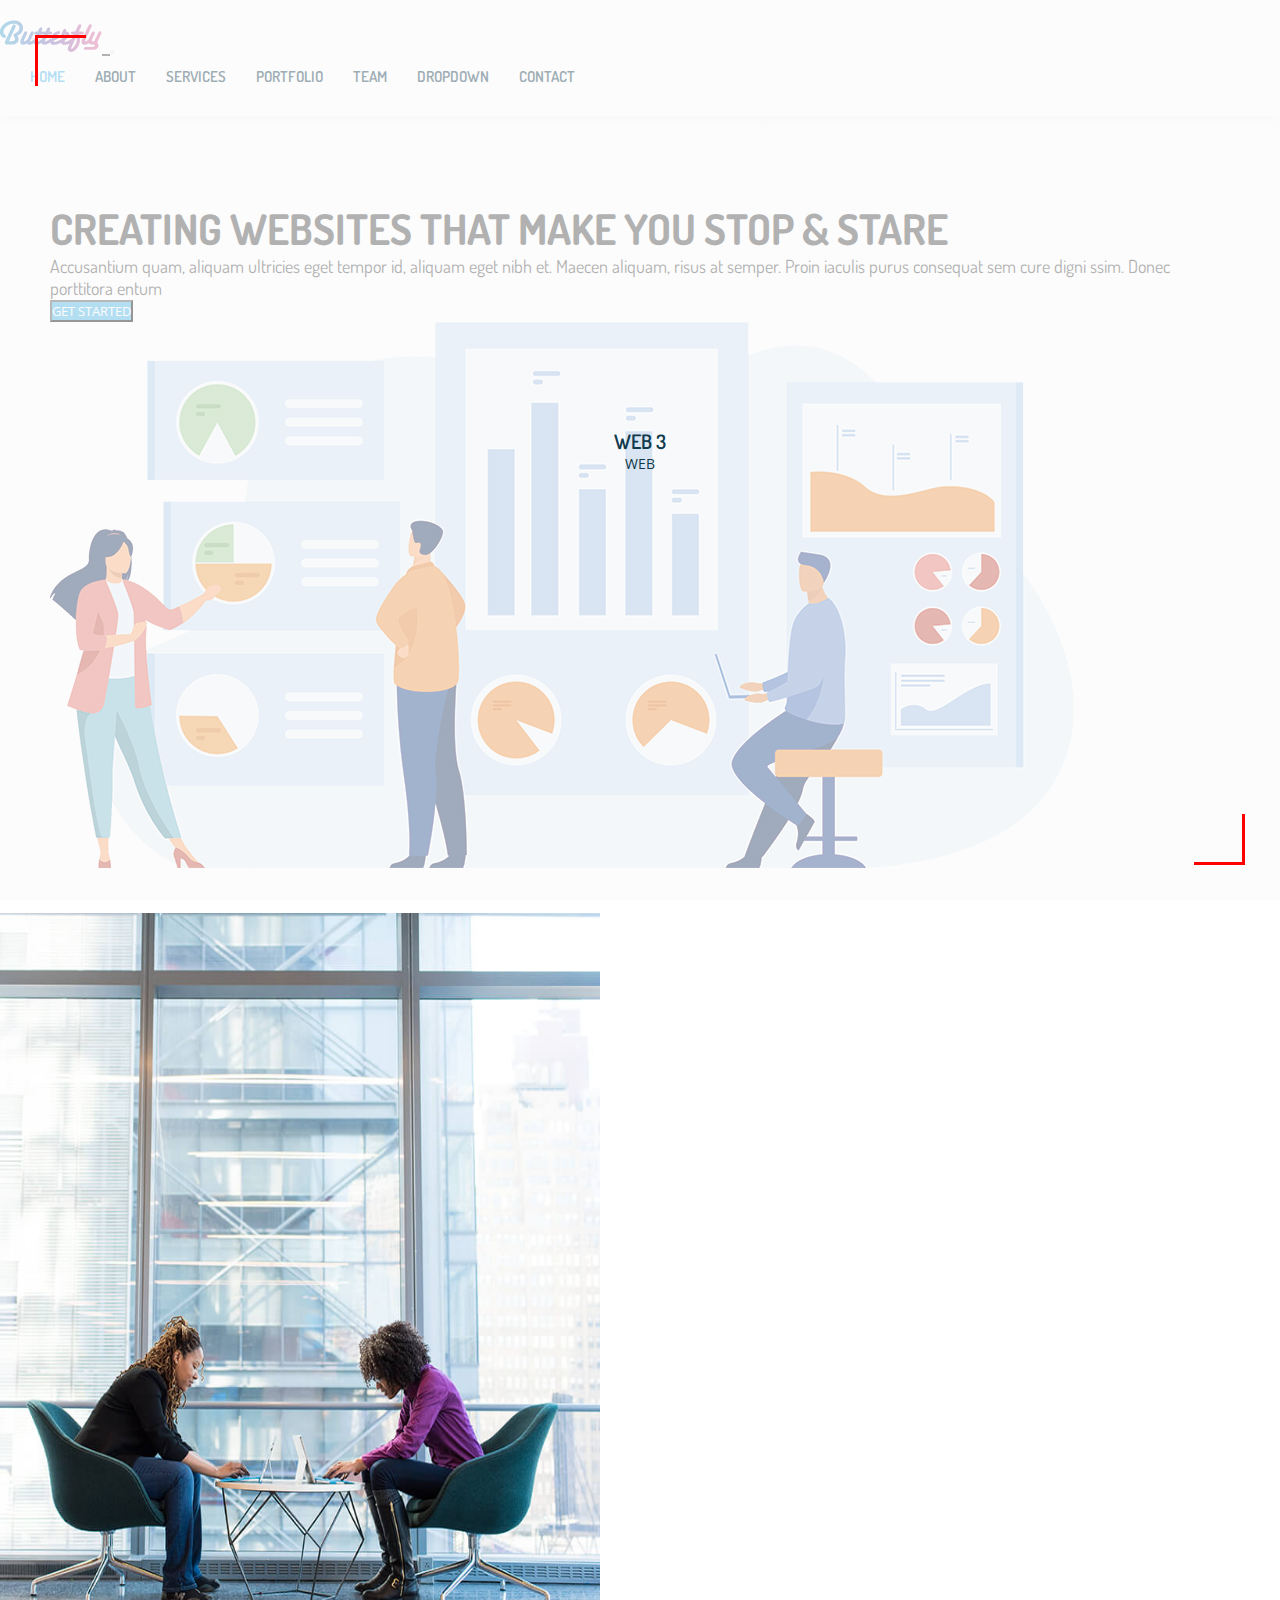
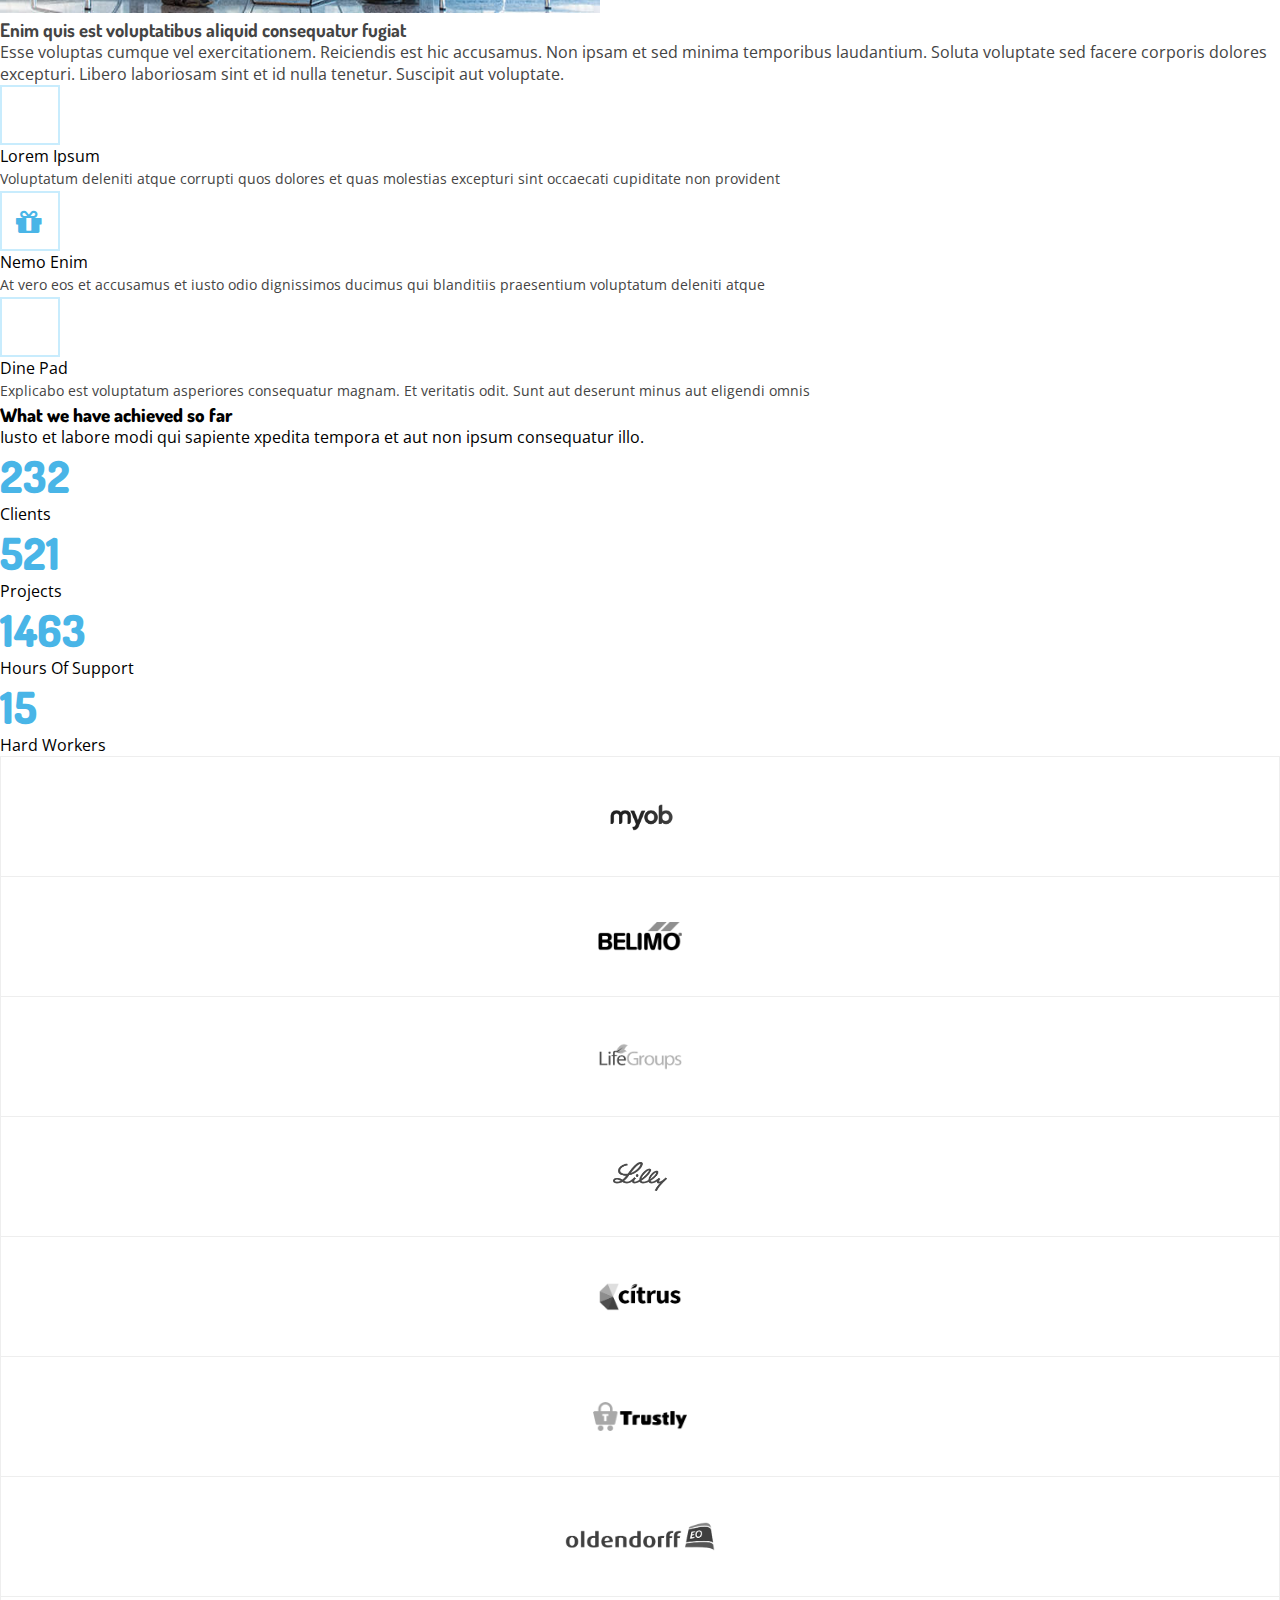
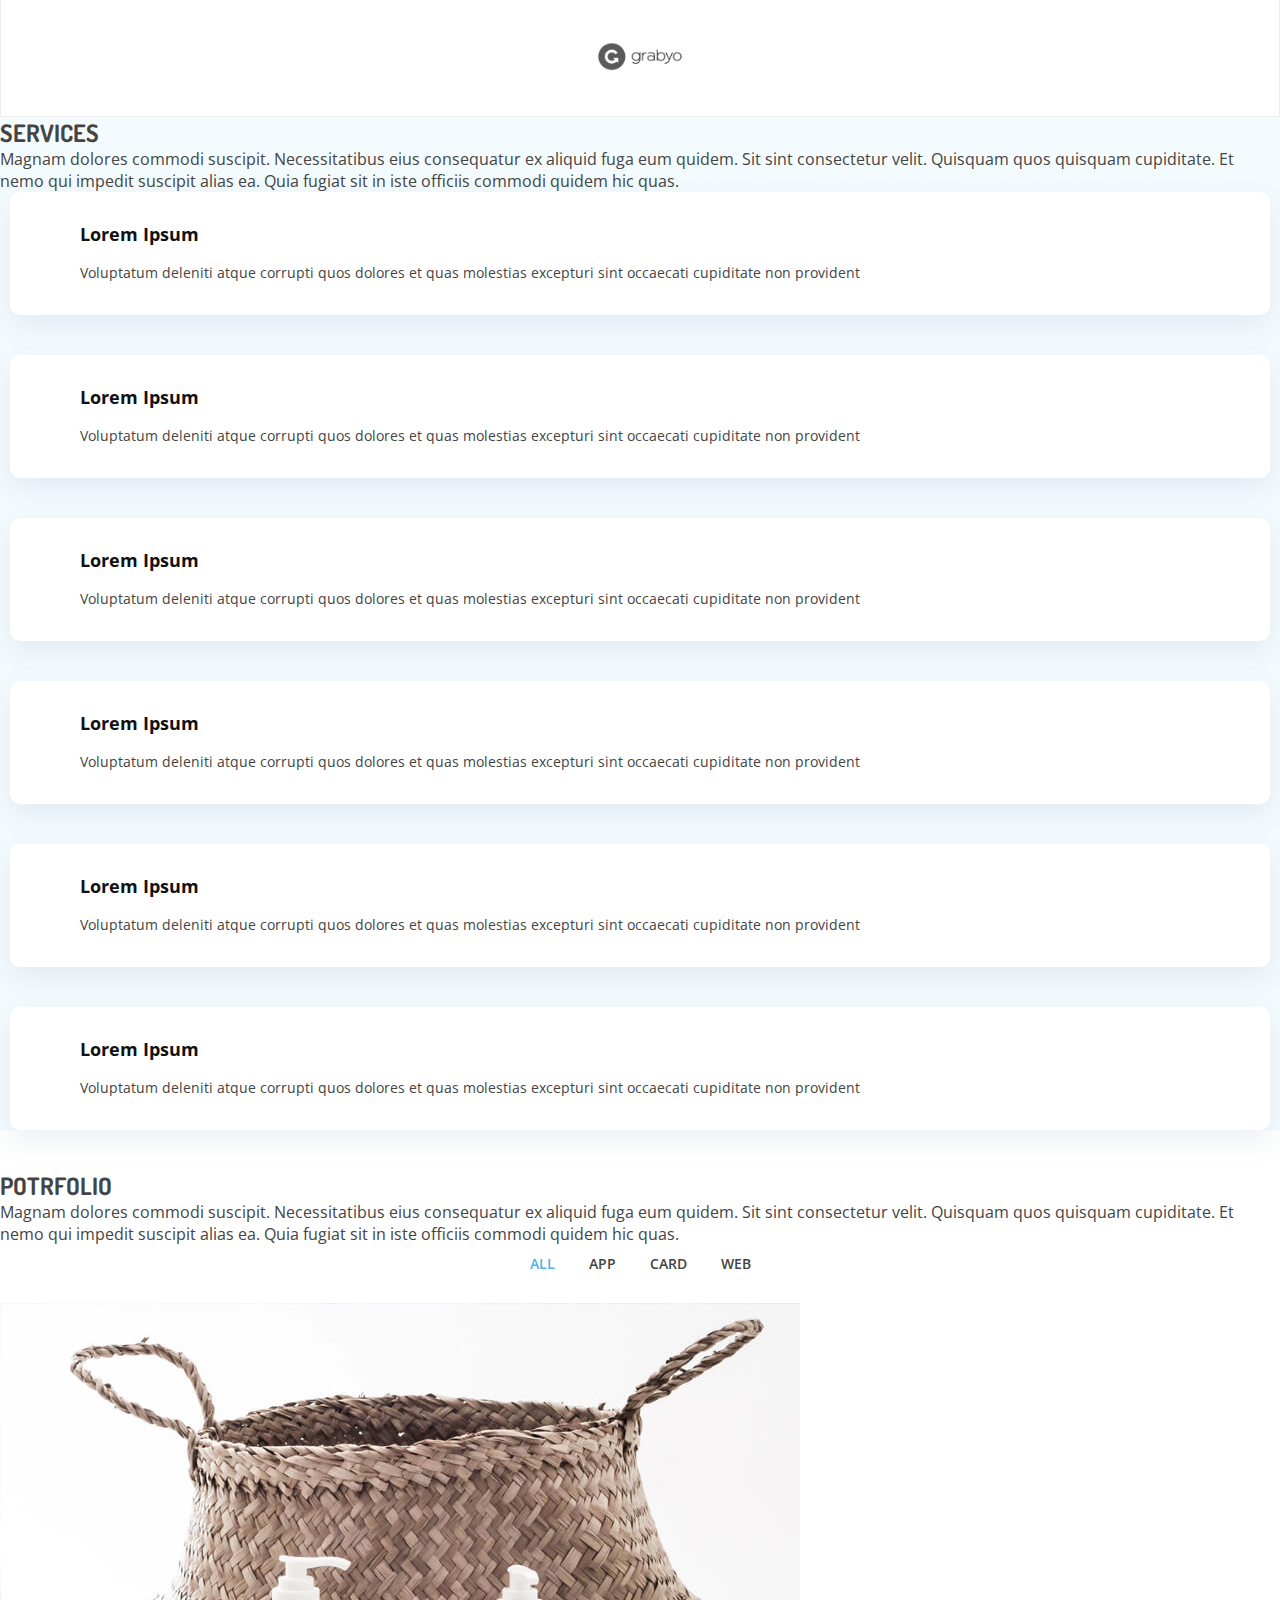
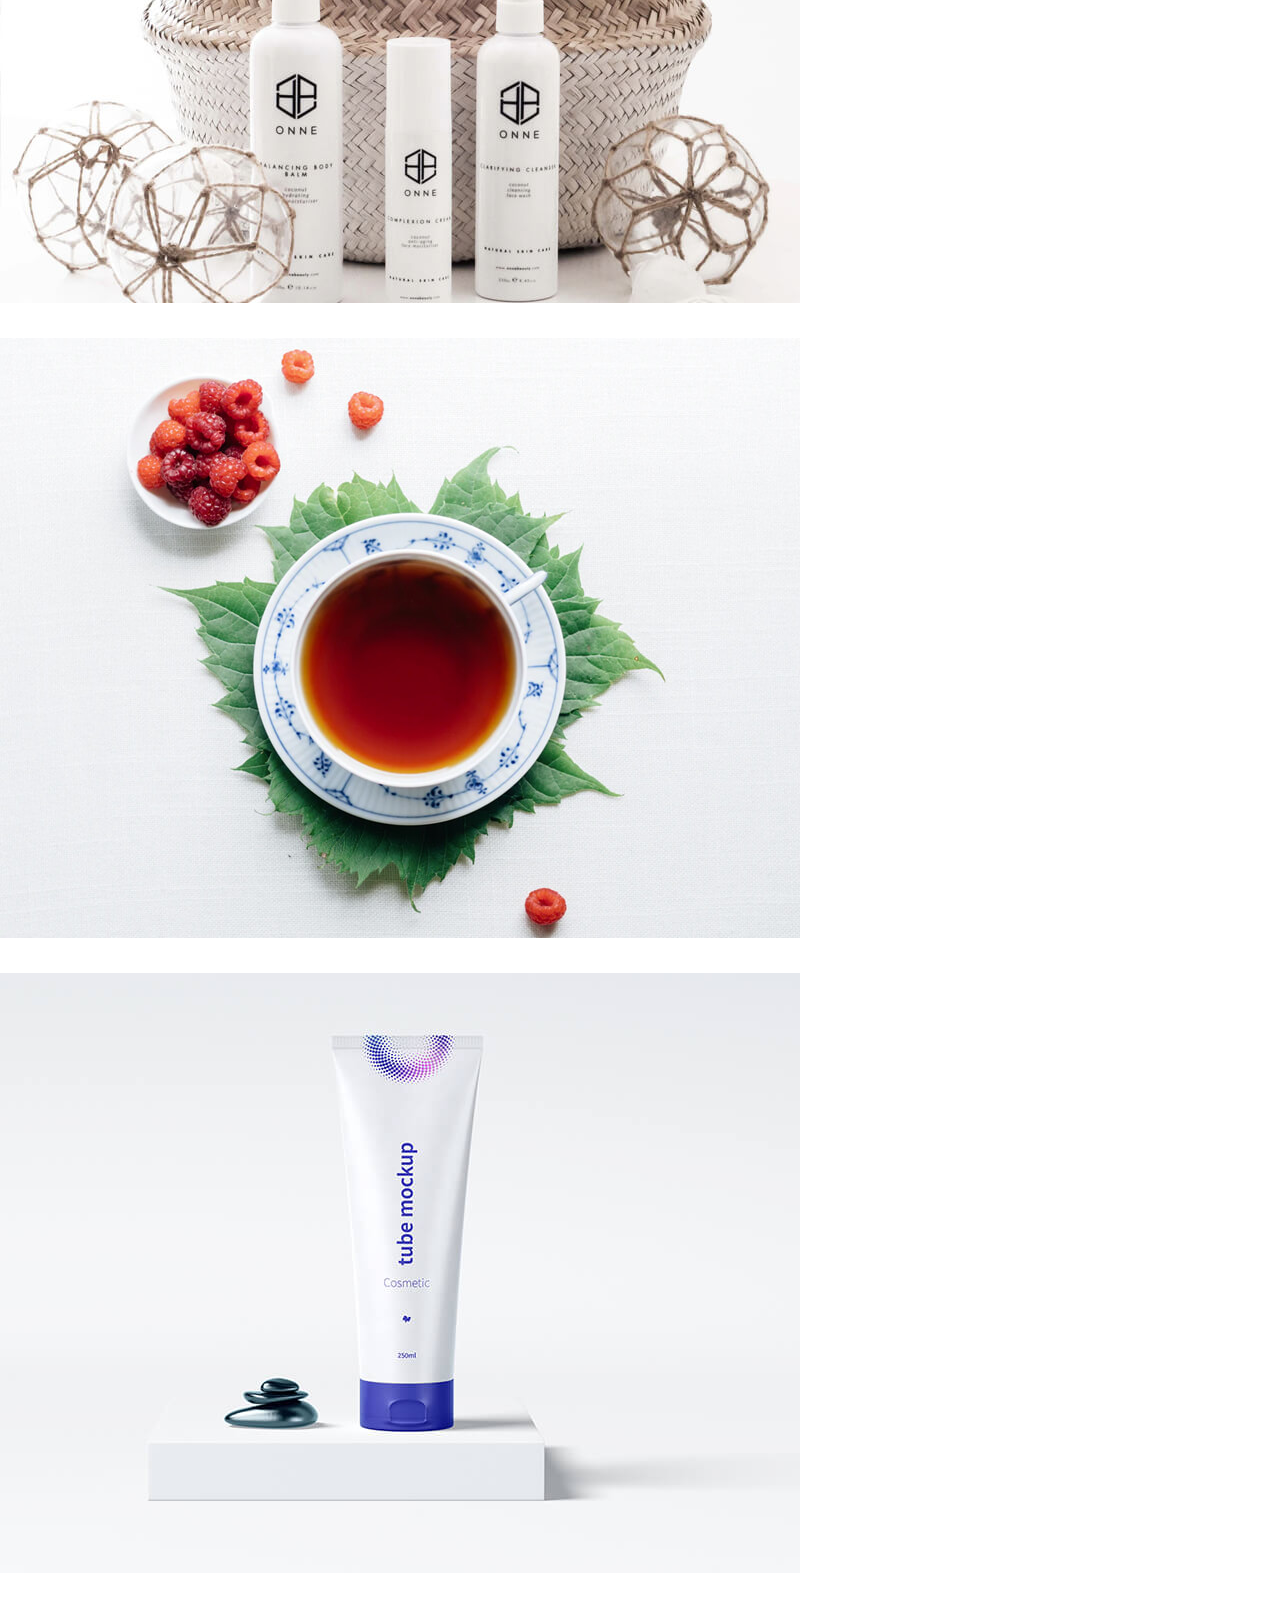
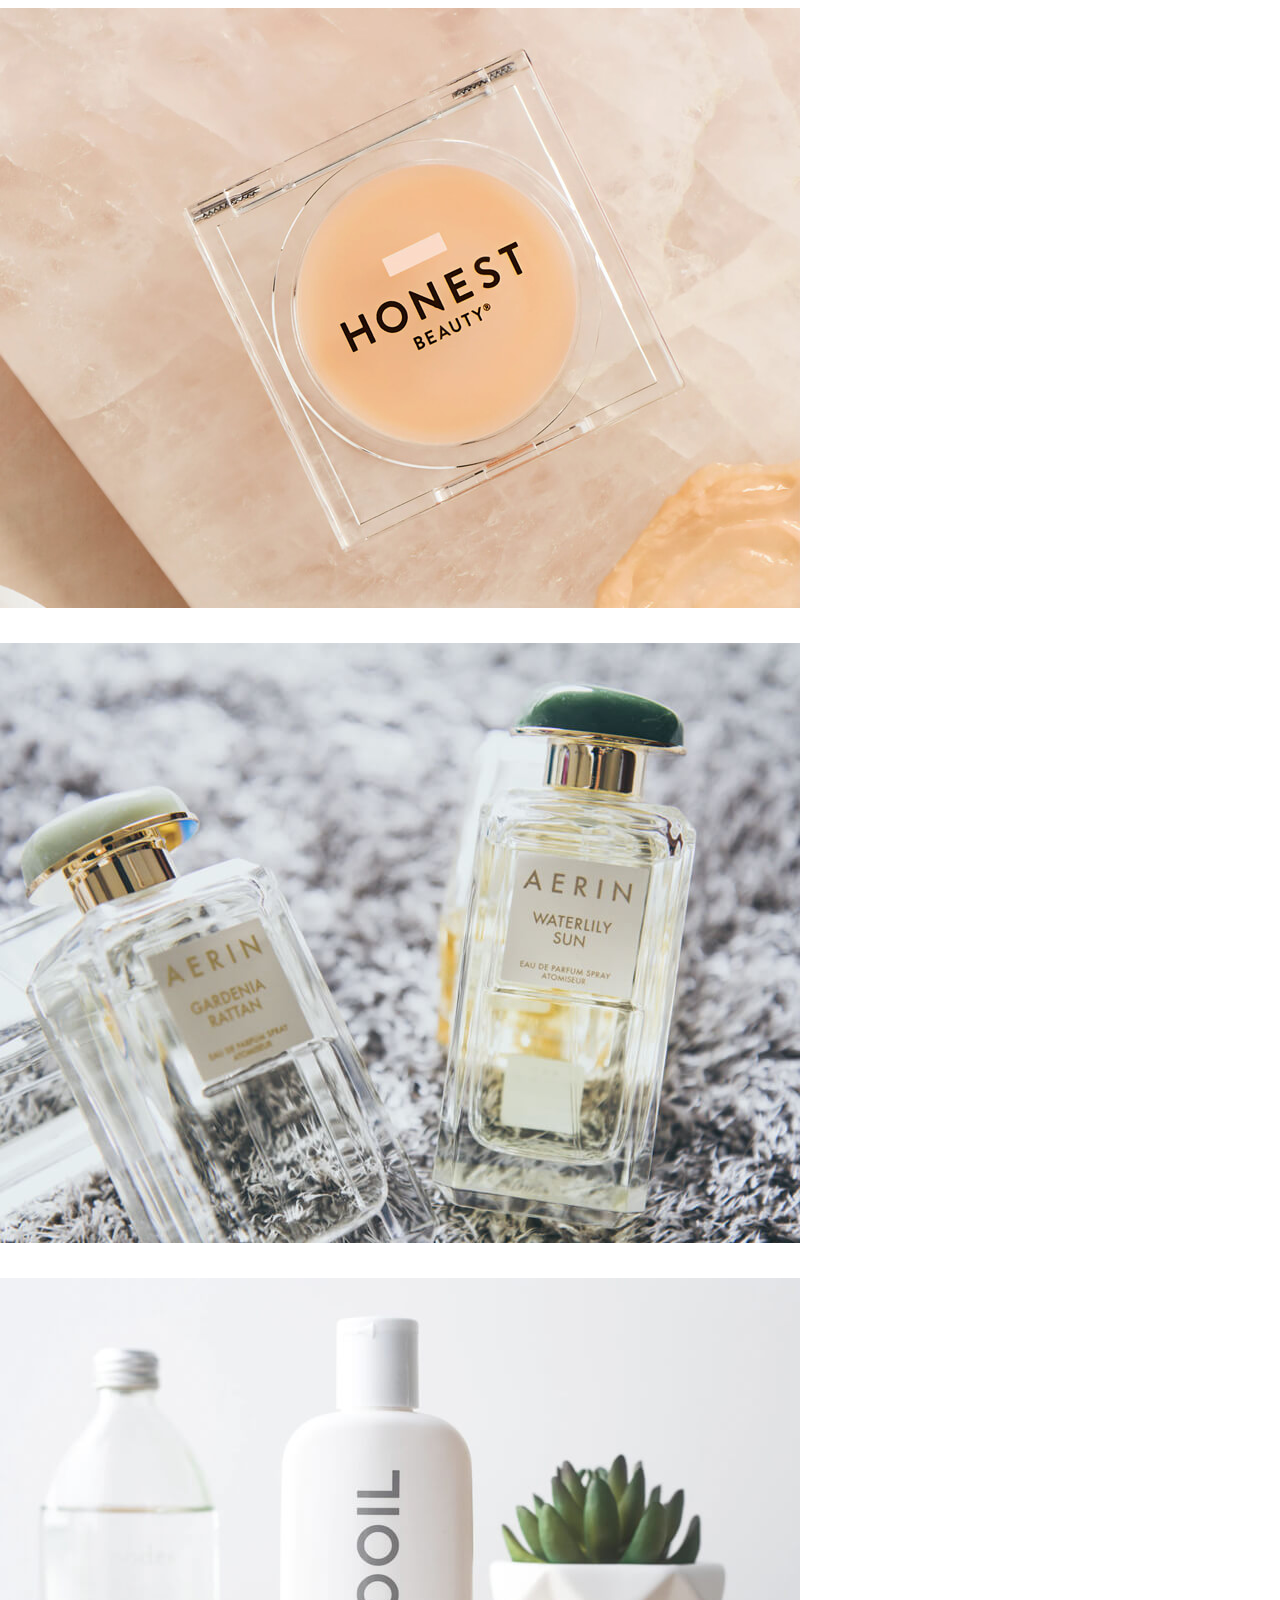
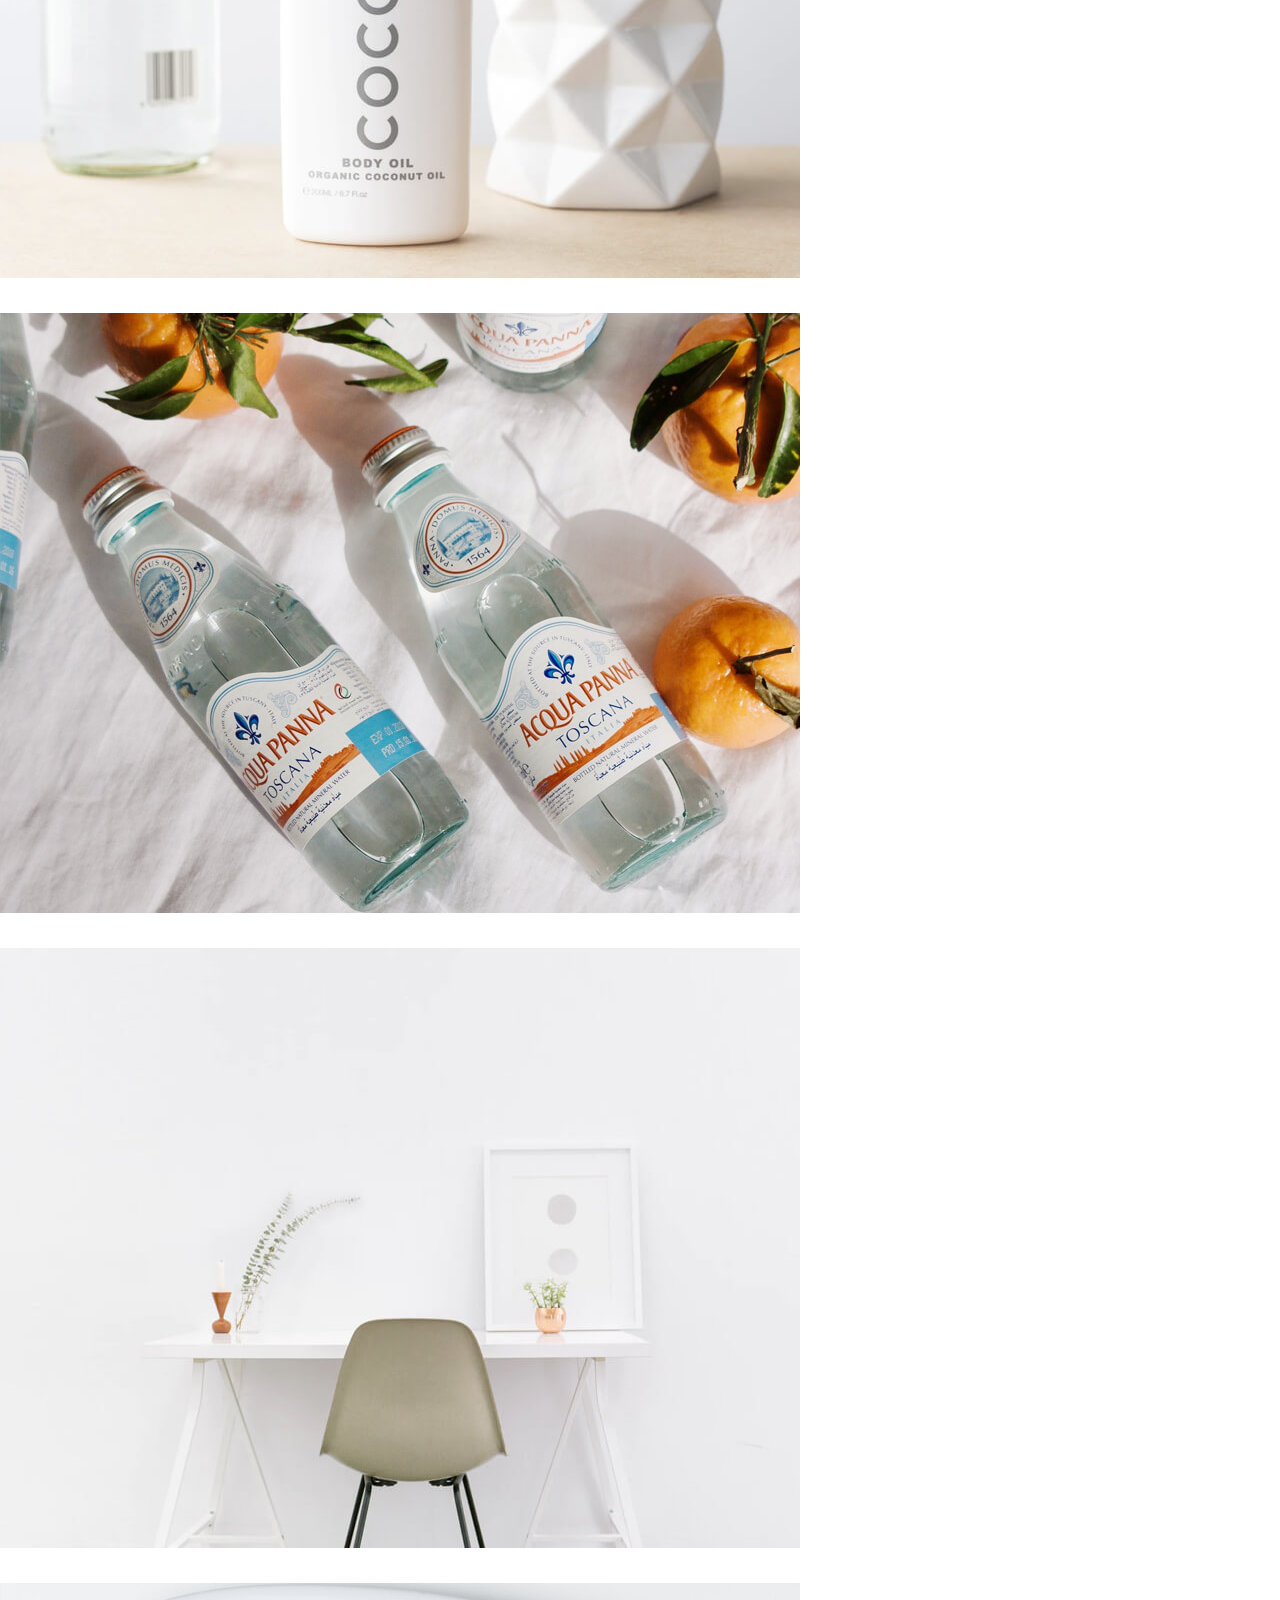
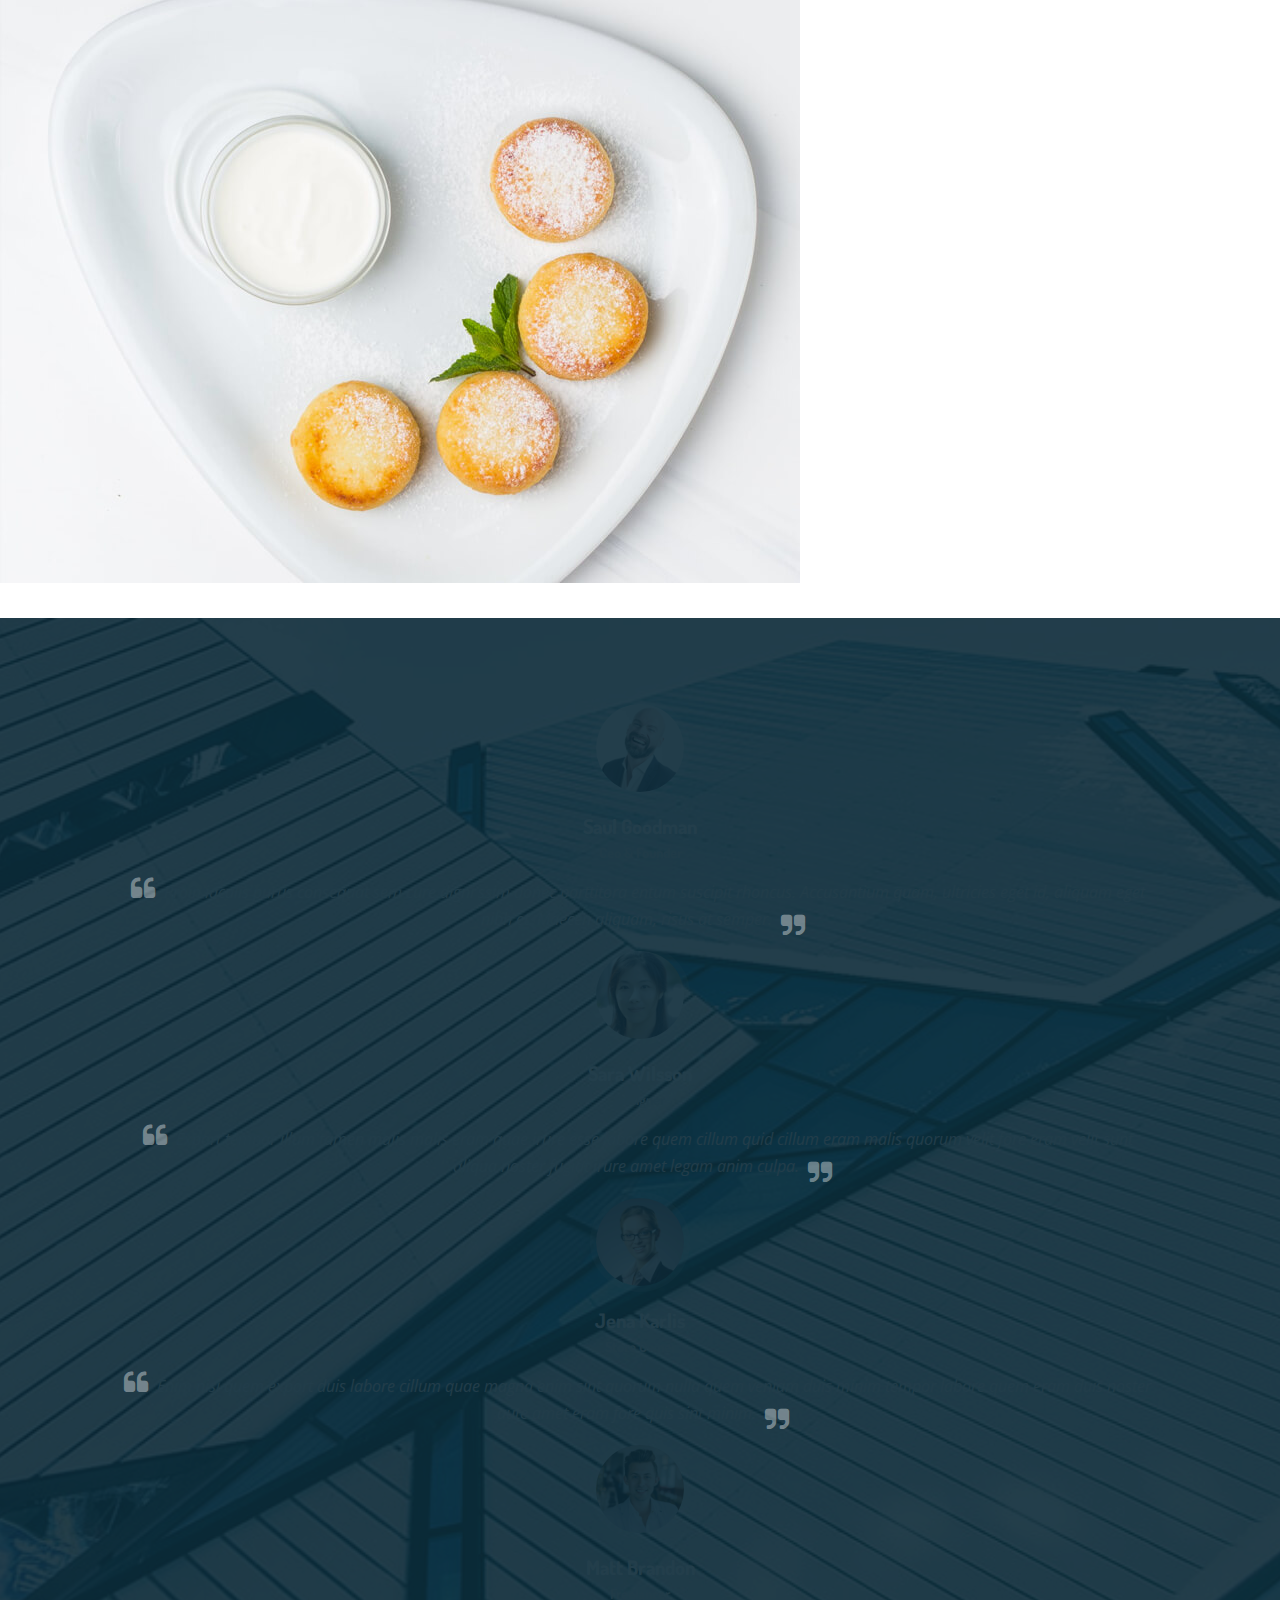
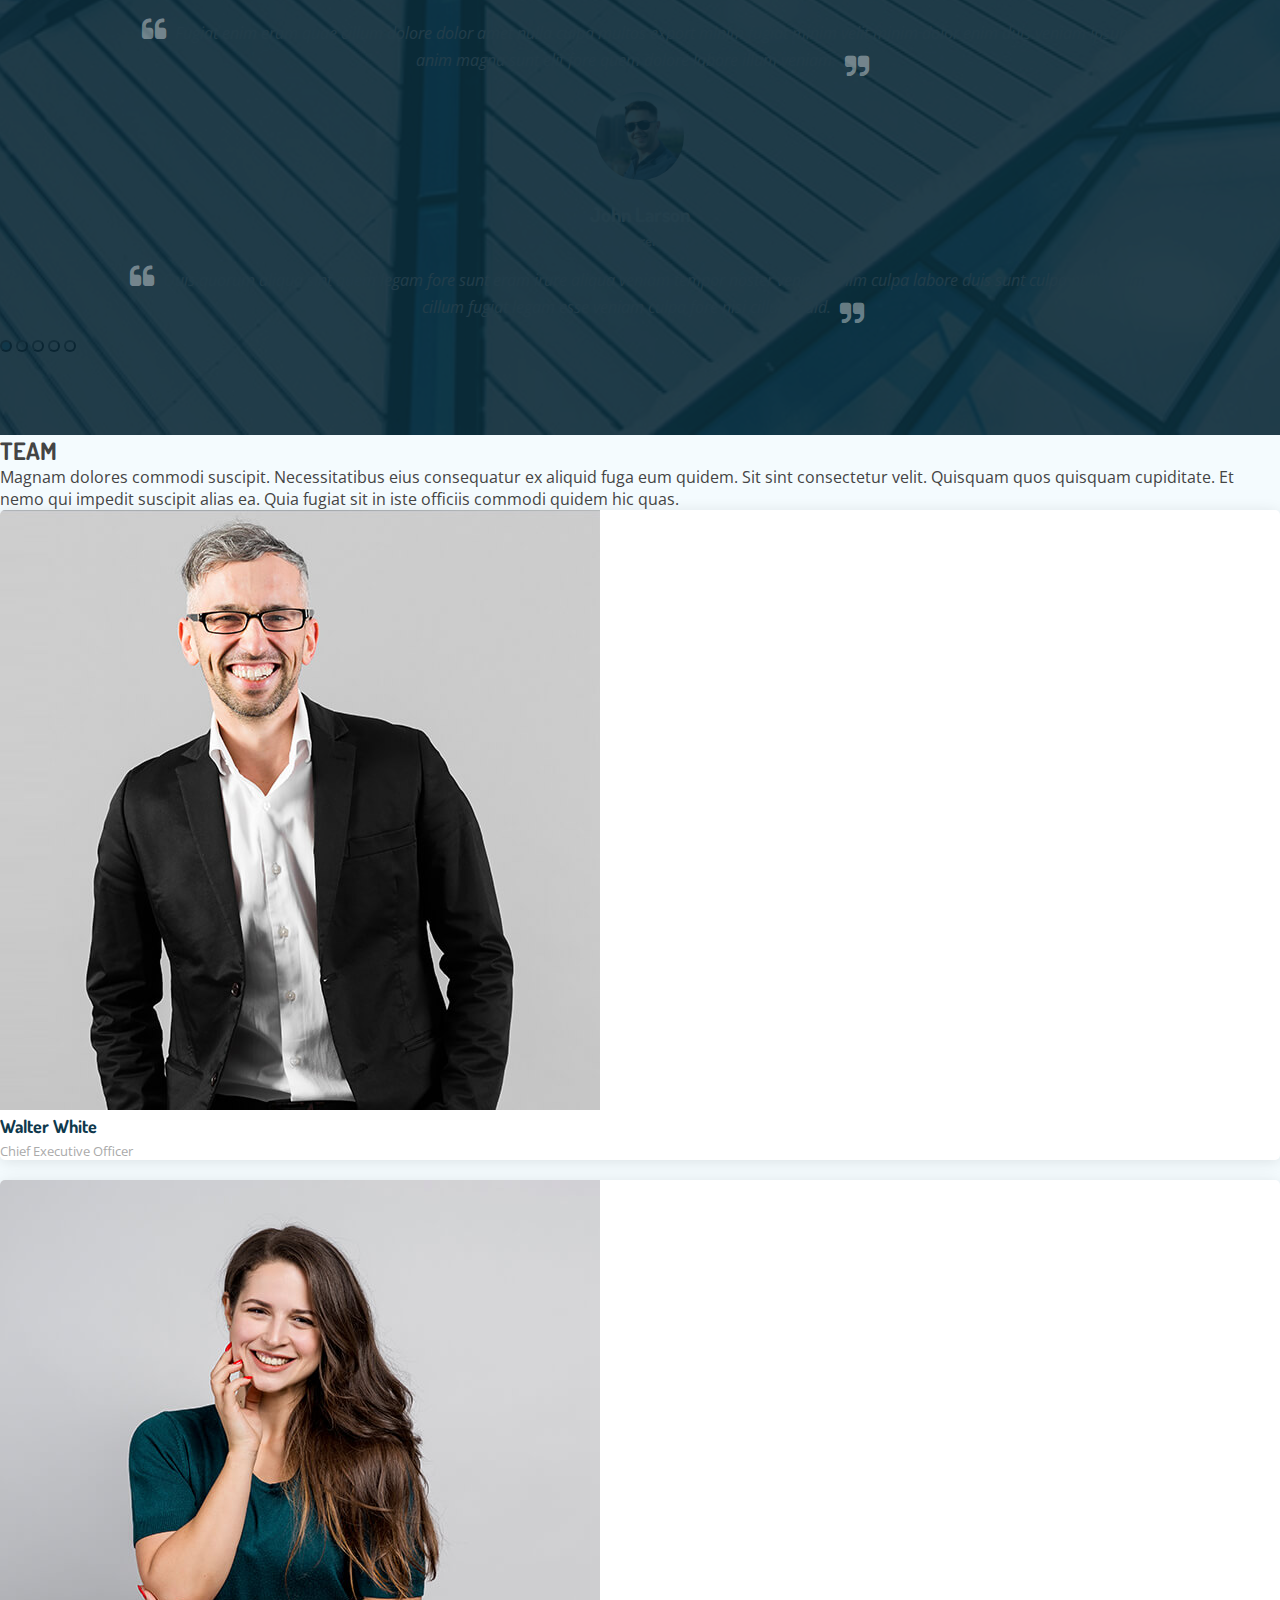
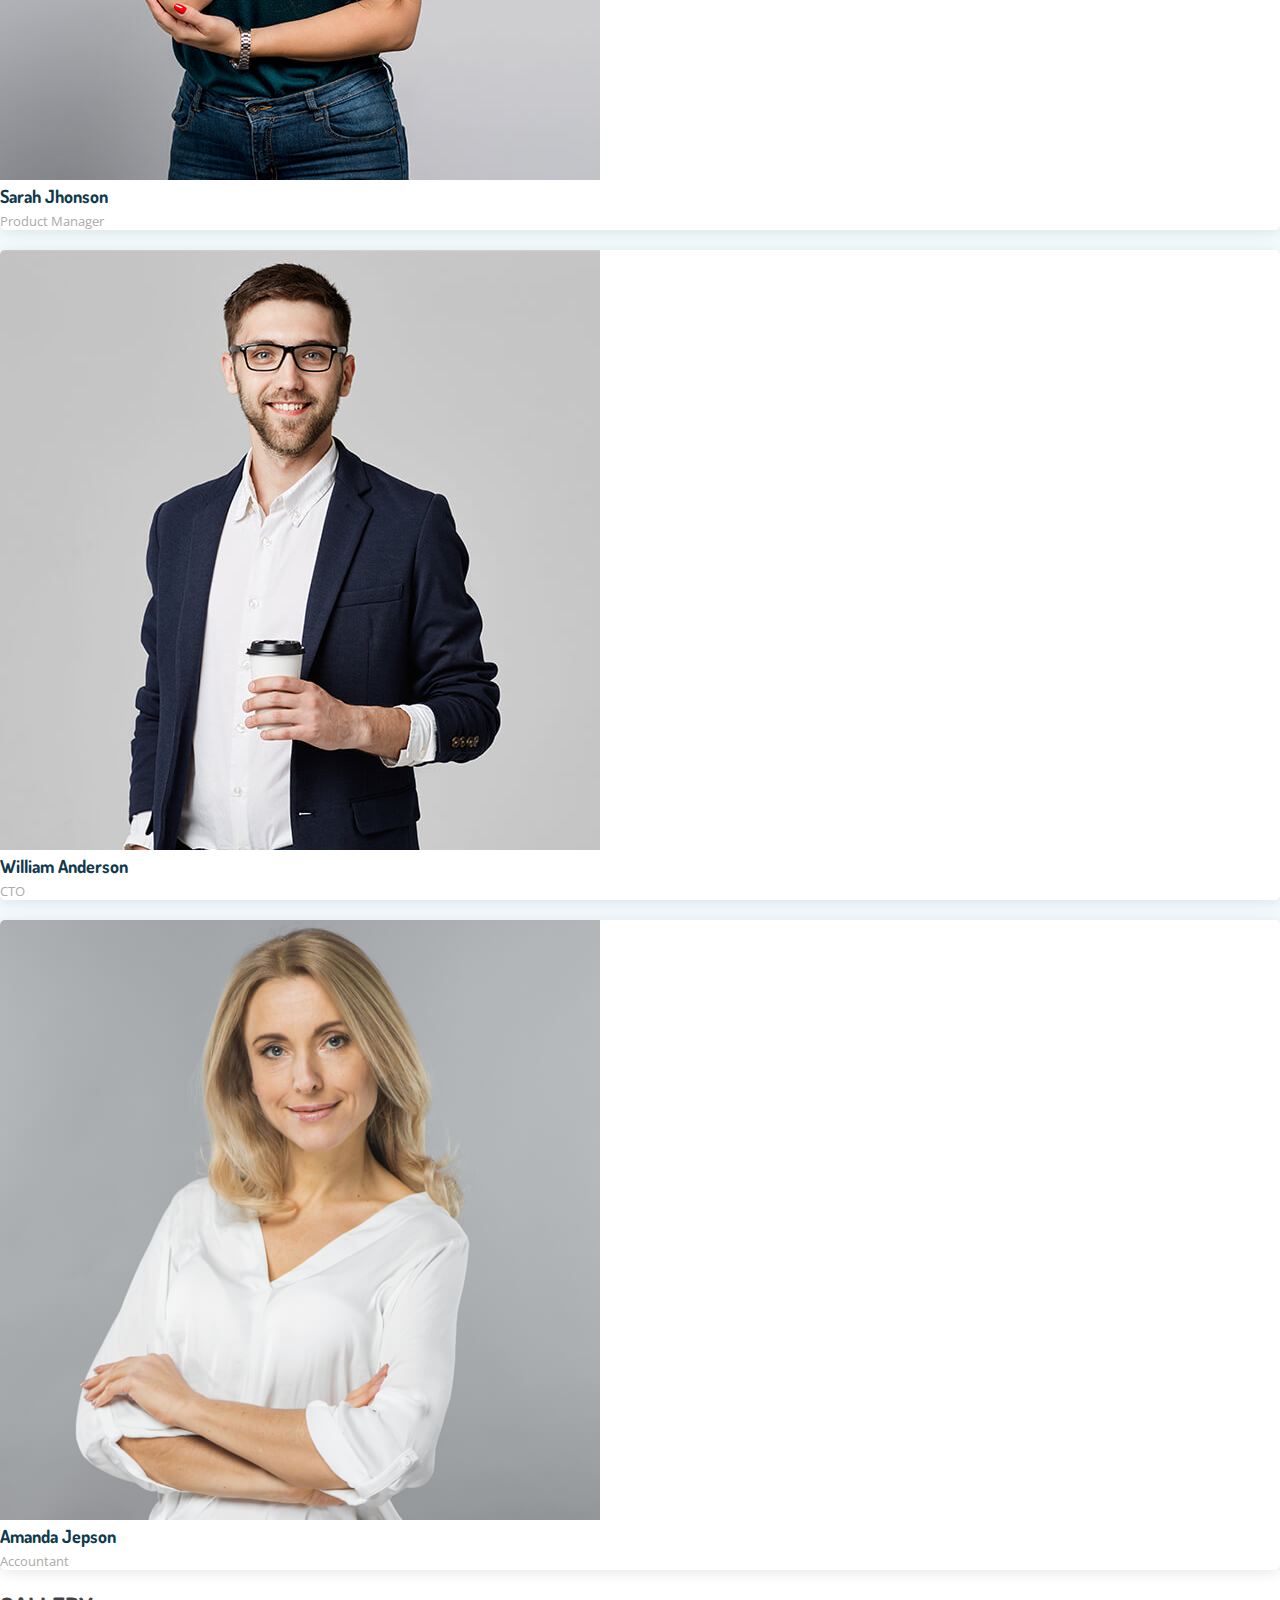
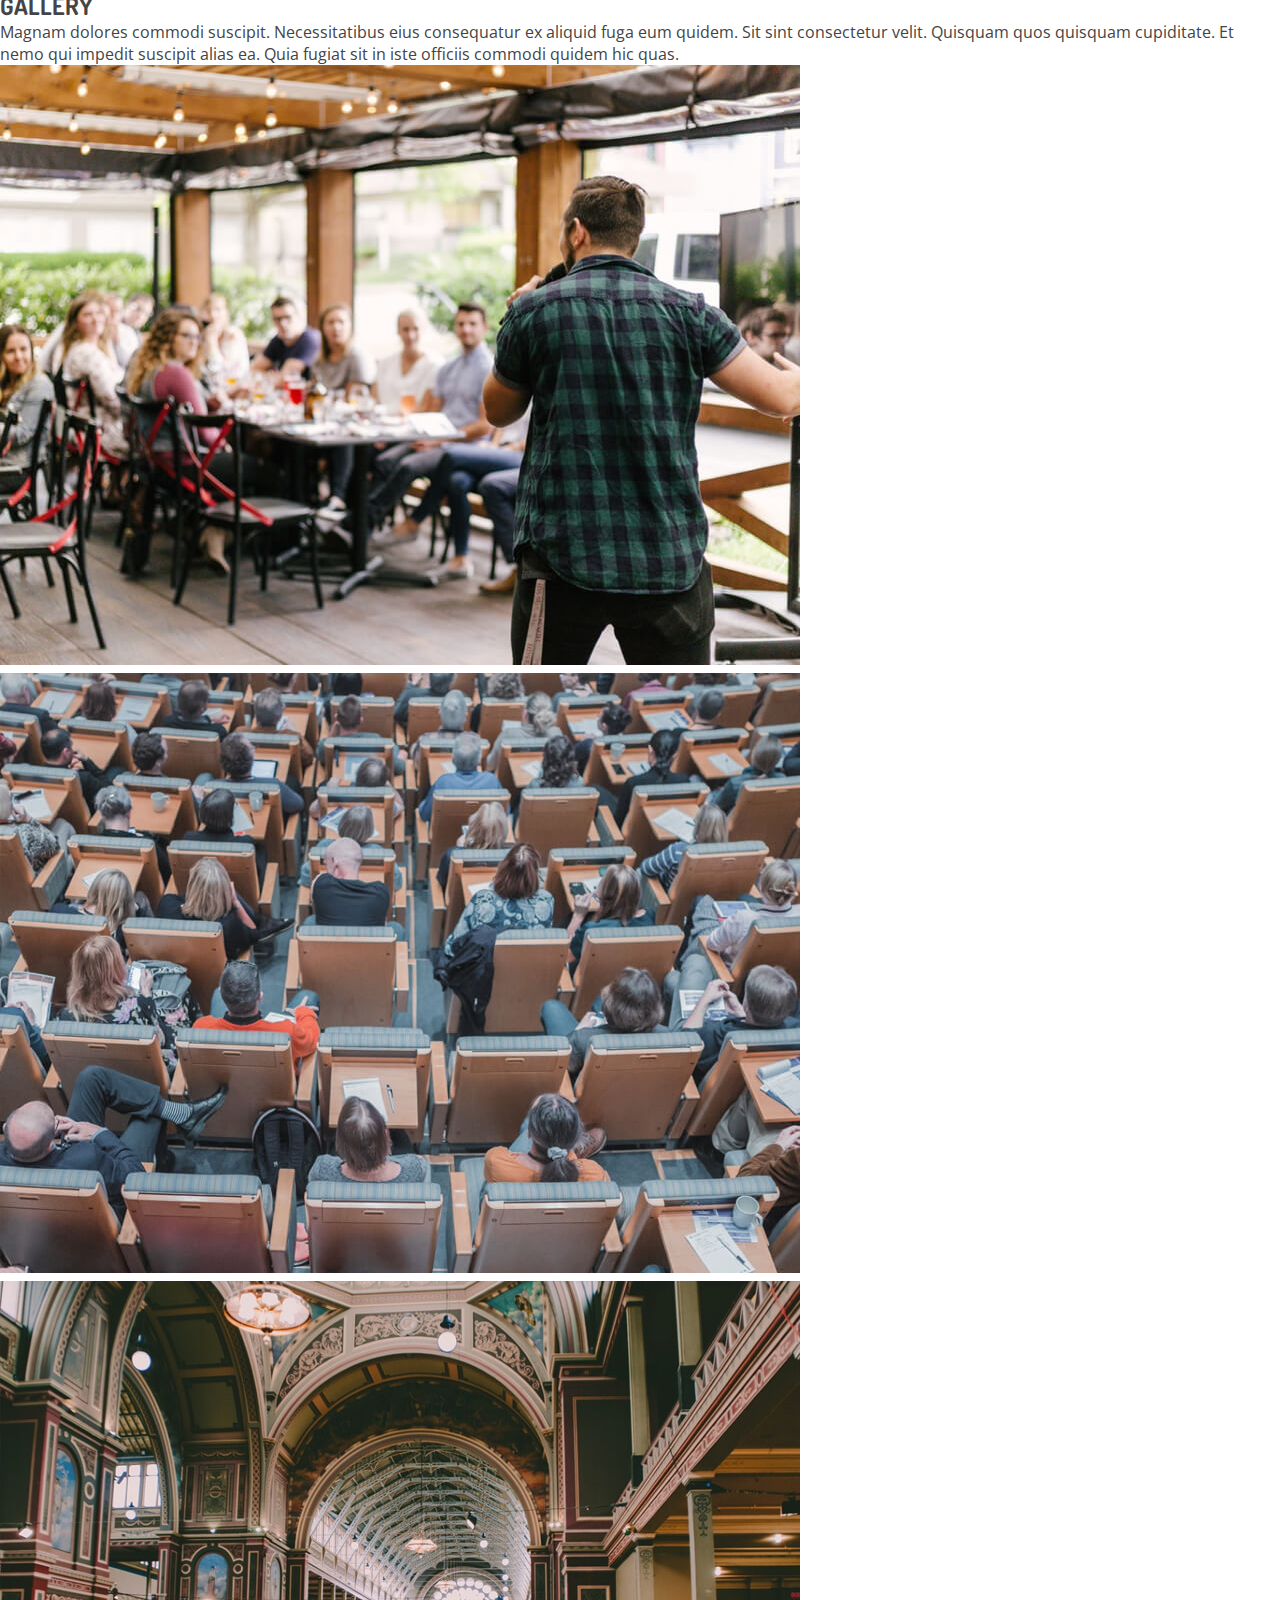
<file: index.html>
<!DOCTYPE html>
<html lang="en">

<head>
    <meta charset="UTF-8">
    <meta http-equiv="X-UA-Compatible" content="IE=edge">
    <meta name="viewport" content="width=device-width, initial-scale=1.0">
    <!-- css link -->
    <link href="https://cdn.jsdelivr.net/npm/bootstrap@5.3.0-alpha3/dist/css/bootstrap.min.css" rel="stylesheet"
        integrity="sha384-KK94CHFLLe+nY2dmCWGMq91rCGa5gtU4mk92HdvYe+M/SXH301p5ILy+dN9+nJOZ" crossorigin="anonymous">
    <link rel="stylesheet" href="css/style.css">
    <!-- google font -->
    <link
        href="https://fonts.googleapis.com/css?family=Open+Sans:300,300i,400,400i,600,600i,700,700i|Dosis:300,400,500,,600,700,700i|Lato:300,300i,400,400i,700,700i"
        rel="stylesheet">
    <!--fa fa link  -->
    <!-- <script src='https://kit.fontawesome.com/a076d05399.js' crossorigin='anonymous'></script> -->
    <link rel="stylesheet" href="https://use.fontawesome.com/releases/v5.5.0/css/all.css"
        integrity="sha384-B4dIYHKNBt8Bc12p+WXckhzcICo0wtJAoU8YZTY5qE0Id1GSseTk6S+L3BlXeVIU" crossorigin="anonymous">
    <link rel="stylesheet" href="https://cdnjs.cloudflare.com/ajax/libs/font-awesome/4.7.0/css/font-awesome.min.css">
    <title>Butterfly bootstrap project</title>

</head>

<body>
    <!-- navbar start -->
    <section id="header">
        <nav class="navbar navbar-expand-lg fixed-top">
            <div class="container d-flex align-items-center justify-content-between">
                <a class="navbar-brand" href="#">
                    <img src="./images/logo.png" alt="jhj">
                </a>
                <button class="navbar-toggler" type="button" data-bs-toggle="collapse"
                    data-bs-target="#navbarSupportedContent" aria-controls="navbarSupportedContent"
                    aria-expanded="false" aria-label="Toggle navigation">
                    <span class="navbar-toggler-icon"></span>
                </button>
                <div class="collapse navbar-collapse" id="navbarSupportedContent">
                    <ul class="navbar-nav ms-auto mb-2 mb-lg-0 ">
                        <li class="nav-item px-2">
                            <a class="nav-link active" aria-current="page" href="./index.html">Home</a>
                        </li>
                        <li class="nav-item px-2">
                            <a class="nav-link" href="#about">About</a>
                        </li>
                        <li class="nav-item px-2">
                            <a class="nav-link" href="#services">Services</a>
                        </li>
                        <li class="nav-item px-2">
                            <a class="nav-link" href="#portfolio">Portfolio</a>
                        </li>
                        <li class="nav-item px-2">
                            <a class="nav-link" href="#teams">Team</a>
                        </li>
                        <li class="nav-item dropdown px-2">
                            <a class="nav-link dropdown-toggle " href="#" id="navbarDropdown" role="button"
                                data-bs-toggle="dropdown" aria-expanded="false">
                                Dropdown
                            </a>
                            <ul class="dropdown-menu ps-3" aria-labelledby="navbarDropdown">
                                <li><a class="dropdown-item" href="#">Dropdown 1</a></li>
                                <li class="nav-item dropdown ">
                                    <a class="nav-link dropdown-toggle ps-3" href="#" id="navbarDropdown" role="button"
                                        data-bs-toggle="dropdown" aria-expanded="false">
                                        Dropdown
                                    </a>
                                    <ul>
                                        <li><a class="dropdown-item" href="#">Deep Dropdown 1</a></li>
                                        <li><a class="dropdown-item" href="#">Deep Dropdown 2</a></li>
                                        <li><a class="dropdown-item" href="#">deep Dropdown 3</a></li>
                                        <li><a class="dropdown-item" href="#">deep Dropdown 4</a></li>
                                        <li><a class="dropdown-item" href="#">deep Dropdown 5</a></li>


                                    </ul>
                                </li>
                                <li><a class="dropdown-item" href="#">Dropdown 2</a></li>
                                <li><a class="dropdown-item" href="#">Dropdown 3</a></li>
                                <li><a class="dropdown-item" href="#">Dropdown 4</a></li>

                            </ul>
                        </li>
                        <li class="nav-item ">
                            <a class="nav-link" href="#contact">Contact</a>
                        </li>
                    </ul>
                </div>
            </div>
        </nav>
    </section>
    <!-- navbar end -->
    <!-- crestive div start -->
    <section class="bg-light">
        <div class="container-fluid _creative pt-5">
            <div class="row ">
                <div class="col-12 col-sm-12 col-lg-6 col-xl-6 col-xxl-6 order-last order-lg-first">
                    <h1 class="fw-bold">CREATING WEBSITES THAT MAKE YOU STOP & STARE</h1>
                    <p class="p_ fw-medium">Accusantium quam, aliquam ultricies eget tempor id, aliquam eget nibh et.
                        Maecen aliquam, risus
                        at semper. Proin iaculis purus consequat sem cure digni ssim. Donec porttitora entum</p>
                    <button type="button" class="btn butten_">GET STARTED</button>
                </div>
                <div class="col-12 col-sm-12 col-lg-6 col-xl-6 col-xxl-6 order-first order-lg-last">
                    <figure>
                        <img src="images/hero-img.png" alt="ooo" class="img-fluid">
                    </figure>
                </div>
            </div>
        </div>

    </section>
    <!-- creative div end -->
    <!-- enim start -->
    <section id="about" class="enim py-3">
        <div class="container py-5">
            <div class="row ">
                <div class="col-12 col-sm-12 col-lg-5 col-xl-5 col-xxl-5 d-flex align-items-stretch">
                    <figure class="aboutimage">
                        <img src="images/about.jpg" alt="ooo" class="img-fluid" style="width:600px; height: 700px;">
                    </figure>
                </div>
                <div class="col-12 col-sm-12 col-lg-7 col-xl-7 col-xxl-7 gx-5 py-5 px-5">
                    <h3 class="fw-bold">Enim quis est voluptatibus aliquid consequatur fugiat</h3>
                    <p>Esse voluptas cumque vel exercitationem. Reiciendis est hic accusamus. Non ipsam et sed minima
                        temporibus laudantium. Soluta voluptate sed facere corporis dolores excepturi.
                        Libero laboriosam sint et id nulla tenetur. Suscipit aut voluptate.</p>
                    <div class="row my-5 _icon">
                        <div class="col-3 col-sm-2 col-lg-2 col-xl-2 col-xxl-2 fingureprint rounded-circle iconbox">
                            <i class='fas fa-fingerprint '></i>
                        </div>
                        <div class="col-9 col-sm-10 col-lg-10 col-xl-10 col-xxl-10 mx-2 h6">
                            <a class="fw-bold">Lorem Ipsum</a>
                            <p class="py-3"> Voluptatum deleniti atque corrupti quos dolores et quas molestias
                                excepturi sint occaecati cupiditate non provident
                            </p>
                        </div>
                    </div>
                    <div class="row _icon">
                        <div class="col-3 col-sm-2  col-lg-2 col-xl-2 col-xxl-2 rounded-circle gift iconbox">
                            <i class='fa fa-gift'></i>
                        </div>
                        <div class="col-9 col-sm-10 col-lg-10 col-xl-10 col-xxl-10 mx-2 h6">
                            <a class="fw-bold">Nemo Enim</a>
                            <p class="py-3">At vero eos et accusamus et iusto odio dignissimos ducimus qui
                                blanditiis praesentium voluptatum deleniti atque</p>
                        </div>
                    </div>
                    <div class="row my-3 _icon">
                        <div class="col-3 col-sm-2 col-lg-2 col-xl-2 col-xxl-2 rounded-circle fingureprint iconbox">
                            <i class='fas fa-fingerprint '></i>
                        </div>
                        <div class="col-9 col-sm-10 col-lg-10 col-xl-10 col-xxl-10 mx-2 h6">
                            <a class="fw-bold">Dine Pad</a>
                            <p class="py-3">Explicabo est voluptatum asperiores consequatur magnam. Et veritatis odit.
                                Sunt aut deserunt minus aut eligendi omnis</p>
                        </div>
                    </div>
                </div>
            </div>
        </div>
    </section>
    <!-- enim end -->
    <!-- counter start -->
    <section class="count py-4 bg-light">
        <div class="container py-5 ">
            <div class="text-center">
                <h3 class=" fs-2">What we have achieved so far</h3>
                <p>Iusto et labore modi qui sapiente xpedita tempora et aut non ipsum consequatur illo.</p>
            </div>
            <div class="row counter position-relative">
                <div class="col-lg-3 col-6 text-center">
                    <span>232</span>
                    <p>Clients</p>
                </div>
                <div class="col-lg-3 col-6 text-center">
                    <span>521</span>
                    <p>Projects</p>
                </div>
                <div class="col-lg-3 col-6 text-center">
                    <span>1463</span>
                    <p>Hours Of Support</p>
                </div>
                <div class="col-lg-3 col-6 text-center">
                    <span>15</span>
                    <p>Hard Workers</p>
                </div>
            </div>
        </div>

    </section>
    <!-- counter end -->
    <!-- client logo start -->
    <section class="clientlogo py-5">
        <div class="container py-3">
            <div class="row client">
                <div class="col-lg-3 col-md-4 col-6">
                    <div class="client-logo">
                        <img src="images/clients/client-1.png" class="img-fluid">
                    </div>
                </div>
                <div class="col-lg-3 col-md-4 col-6">
                    <div class="client-logo">
                        <img src="images/clients/client-2.png" class="img-fluid">
                    </div>
                </div>
                <div class="col-lg-3 col-md-4 col-6">
                    <div class="client-logo">
                        <img src="images/clients/client-3.png" class="img-fluid">
                    </div>
                </div>
                <div class="col-lg-3 col-md-4 col-6">
                    <div class="client-logo">
                        <img src="images/clients/client-4.png" class="img-fluid">
                    </div>
                </div>
                <div class="col-lg-3 col-md-4 col-6">
                    <div class="client-logo">
                        <img src="images/clients/client-5.png" class="img-fluid">
                    </div>
                </div>
                <div class="col-lg-3 col-md-4 col-6">
                    <div class="client-logo">
                        <img src="images/clients/client-6.png" class="img-fluid">
                    </div>
                </div>
                <div class="col-lg-3 col-md-4 col-6">
                    <div class="client-logo">
                        <img src="images/clients/client-7.png" class="img-fluid">
                    </div>
                </div>
                <div class="col-lg-3 col-md-4 col-6">
                    <div class="client-logo">
                        <img src="images/clients/client-8.png" class="img-fluid">
                    </div>
                </div>
            </div>
        </div>

    </section>
    <!-- client logo end -->
    <!-- services section start  -->
    <section id="services" class="services">
        <div class="container py-5">
            <div class="section-title text-center py-sm-5 ">
                <h2 class="fw-bold col-sm-12 fs-1">SERVICES</h2>
                <p class="py-2">Magnam dolores commodi suscipit. Necessitatibus eius
                    consequatur ex aliquid fuga eum quidem. Sit sint consectetur velit.
                    Quisquam quos quisquam cupiditate. Et nemo qui impedit suscipit alias
                    ea. Quia fugiat sit in iste officiis commodi quidem hic quas.</p>
            </div>
            <div class="row">
                <div class="col-lg-4 col-md-6">
                    <div class="icon-box">
                        <div class="icon">
                            <i class="fas fa-money-bill" style="color:#ff689b"></i>
                        </div>
                        <h4 class="title">
                            <a href="">Lorem Ipsum</a>
                        </h4>
                        <p class="about">
                            Voluptatum deleniti atque corrupti quos
                            dolores et quas molestias excepturi sint
                            occaecati cupiditate non provident
                        </p>
                    </div>
                </div>
                <div class="col-lg-4 col-md-6">
                    <div class="icon-box">
                        <div class="icon">
                            <i class="fas fa-money-bill" style="color:#ff689b"></i>
                        </div>
                        <h4 class="title">
                            <a href="">Lorem Ipsum</a>
                        </h4>
                        <p class="about">
                            Voluptatum deleniti atque corrupti quos
                            dolores et quas molestias excepturi sint
                            occaecati cupiditate non provident
                        </p>
                    </div>
                </div>
                <div class="col-lg-4 col-md-6">
                    <div class="icon-box">
                        <div class="icon">
                            <i class="fas fa-money-bill" style="color:#ff689b"></i>
                        </div>
                        <h4 class="title">
                            <a href="">Lorem Ipsum</a>
                        </h4>
                        <p class="about">
                            Voluptatum deleniti atque corrupti quos
                            dolores et quas molestias excepturi sint
                            occaecati cupiditate non provident
                        </p>
                    </div>
                </div>
                <div class="col-lg-4 col-md-6">
                    <div class="icon-box">
                        <div class="icon">
                            <i class="fas fa-money-bill" style="color:#ff689b"></i>
                        </div>
                        <h4 class="title">
                            <a href="">Lorem Ipsum</a>
                        </h4>
                        <p class="about">
                            Voluptatum deleniti atque corrupti quos
                            dolores et quas molestias excepturi sint
                            occaecati cupiditate non provident
                        </p>
                    </div>
                </div>
                <div class="col-lg-4 col-md-6">
                    <div class="icon-box">
                        <div class="icon">
                            <i class="fas fa-money-bill" style="color:#ff689b"></i>
                        </div>
                        <h4 class="title">
                            <a href="">Lorem Ipsum</a>
                        </h4>
                        <p class="about">
                            Voluptatum deleniti atque corrupti quos
                            dolores et quas molestias excepturi sint
                            occaecati cupiditate non provident
                        </p>
                    </div>
                </div>
                <div class="col-lg-4 col-md-6">
                    <div class="icon-box">
                        <div class="icon">
                            <i class="fas fa-money-bill" style="color:#ff689b"></i>
                        </div>
                        <h4 class="title">
                            <a href="">Lorem Ipsum</a>
                        </h4>
                        <p class="about">
                            Voluptatum deleniti atque corrupti quos
                            dolores et quas molestias excepturi sint
                            occaecati cupiditate non provident
                        </p>
                    </div>
                </div>
            </div>
        </div>

    </section>
    <!-- services section end -->
    <!-- potrfolio start -->
    <section id="portfolio">
        <div class="container pcontainer py-5">
            <div class="row py-5">
                <div class="col-12 section-title text-center">
                    <h2 class="text-center fw-bold fs-1">POTRFOLIO</h2>
                    <p class="py-sm-2">Magnam dolores commodi suscipit. Necessitatibus eius consequatur
                        ex aliquid fuga eum quidem. Sit sint consectetur velit. Quisquam quos
                        quisquam cupiditate. Et nemo
                        qui impedit suscipit alias ea. Quia fugiat sit
                        in iste officiis commodi quidem hic quas.</p>
                </div>
            </div>
            <div class="row">
                <div class="col-lg-12 d-flex justify-content-center">
                    <ul id="portfolio-filter">
                        <li data-filter="*" class="filter-active">ALL</li>
                        <li data-filter=".filter-app">APP</li>
                        <li data-filte=".filter-card">CARD</li>
                        <li data-filter=".filter-web">WEB</li>
                    </ul>
                </div>
            </div>
            <div class="row portfolicontant">
                <div class="col-lg-4 col-md-6 portfolioitem filter-app">
                    <div class="img4 position-relative">
                        <img src="images/portfolio/portfolio-1.jpg" class="img-fluid" alt="f">
                        <div class="portfolioinfo">
                            <h4>APP 1</h4>
                            <p>APP</p>
                        </div>
                    </div>
                </div>
                <div class="col-lg-4 col-md-6 portfolioitem filter-web">
                    <div class="img4 position-relative">
                        <img src="images/portfolio/portfolio-2.jpg" class="img-fluid" alt="f">
                        <div class="portfolioinfo">
                            <h4>WEB 1</h4>
                            <p>WEB</p>
                        </div>
                    </div>
                </div>
                <div class="col-lg-4 col-md-6 portfolioitem filter-app">
                    <div class="img4 position-relative">
                        <img src="images/portfolio/portfolio-3.jpg" class="img-fluid" alt="f">
                        <div class="portfolioinfo">
                            <h4>APP 2</h4>
                            <p>APP</p>
                        </div>
                    </div>
                </div>
                <div class="col-lg-4 col-md-6 portfolioitem filter-card">
                    <div class="img4 position-relative">
                        <img src="images/portfolio/portfolio-4.jpg" class="img-fluid" alt="f">
                        <div class="portfolioinfo">
                            <h4>CARD 1</h4>
                            <p>CARD</p>
                        </div>
                    </div>
                </div>
                <div class="col-lg-4 col-md-6 portfolioitem filter-web">
                    <div class="img4 position-relative">
                        <img src="images/portfolio/portfolio-5.jpg" class="img-fluid" alt="f">
                        <div class="portfolioinfo">
                            <h4>WEB 2</h4>
                            <p>WEB</p>
                        </div>
                    </div>
                </div>
                <div class="col-lg-4 col-md-6 portfolioitem filter-app">
                    <div class="img4 position-relative">
                        <img src="images/portfolio/portfolio-6.jpg" class="img-fluid" alt="f">
                        <div class="portfolioinfo">
                            <h4>APP 3</h4>
                            <p>APP</p>
                        </div>
                    </div>
                </div>
                <div class="col-lg-4 col-md-6 portfolioitem filter-card">
                    <div class="img4 position-relative">
                        <img src="images/portfolio/portfolio-7.jpg" class="img-fluid" alt="f">
                        <div class="portfolioinfo">
                            <h4>CARD 2 </h4>
                            <p>CARD</p>
                        </div>
                    </div>
                </div>
                <div class="col-lg-4 col-md-6 portfolioitem filter-card">
                    <div class="img4 position-relative">
                        <img src="images/portfolio/portfolio-8.jpg" class="img-fluid" alt="g">
                        <div class="portfolioinfo">
                            <h4>CARD 3</h4>
                            <p>CARD</p>
                        </div>
                    </div>
                </div>
                <div class="col-lg-4 col-md-6 portfolioitem filter-web">
                    <div class="img4 position-relative">
                        <img src="images/portfolio/portfolio-9.jpg" class="img-fluid" alt="j">
                        <div class="portfolioinfo">
                            <h4>WEB 3</h4>
                            <p>WEB</p>
                        </div>
                    </div>
                </div>


            </div>
        </div>

    </section>
    <!-- portfolio end -->
    <!-- slider section start -->
    <section id="sliders" class="sliders">
        <div id="carouselExampleIndicators" class="carousel slide mx auto" data-bs-ride="carousel">

            <div class="carousel-inner mb-0">
                <div class="carousel-item active" data-bs-interval="1800">
                    <img src="./images/testimonials/testimonials-1.jpg" class="d-block  sliderimage" alt="...">
                    <h3>Saul Goodman</h3>
                    <h4>Ceo &amp; Founder</h4>
                    <p class="pb-5">
                        <i class="fa fa-solid fa-quote-left"></i>
                        Proin iaculis purus consequat sem cure digni ssim donec porttitora entum suscipit rhoncus.
                        Accusantium quam, ultricies eget id, aliquam eget nibh et. Maecen aliquam, risus at semper.
                        <i class="fa fa-solid fa-quote-right"></i>

                    </p>
                </div>
                <!-- -------------------------------------- -->
                <div class="carousel-item" data-bs-interval="1800">
                    <img src="./images/testimonials/testimonials-2.jpg" class="d-block sliderimage" alt="...">
                    <h3>Sara Wilsson</h3>
                    <h4>Designer</h4>
                    <p class="pb-5">
                        <i class="fa fa-solid fa-quote-left"></i>

                        Export tempor illum tamen malis malis eram quae irure esse labore quem cillum quid cillum eram
                        malis quorum velit fore eram velit sunt aliqua noster fugiat irure amet legam anim culpa.
                        <i class="fa fa-solid fa-quote-right"></i>

                    </p>
                </div>
                <!--  ------------------------------------------- -->
                <div class="carousel-item" data-bs-interval="1800">
                    <img src="./images/testimonials/testimonials-3.jpg" class="d-block sliderimage" alt="...">
                    <h3>Jena Karlis</h3>
                    <h4>Store Owner</h4>
                    <p class="pb-5">
                        <i class="fa fa-solid fa-quote-left"></i>

                        Enim nisi quem export duis labore cillum quae magna enim sint quorum nulla quem veniam duis
                        minim tempor labore quem eram duis noster aute amet eram fore quis sint minim.
                        <i class="fa fa-solid fa-quote-right"></i>

                    </p>
                </div>
                <!-- ---------------------------------------------- -->
                <div class="carousel-item" data-bs-interval="1800">
                    <img src="./images/testimonials/testimonials-4.jpg" class="d-block sliderimage" alt="...">
                    <h3>Matt Brandon</h3>
                    <h4>Freelancer</h4>
                    <p class="pb-5">
                        <i class="fa fa-solid fa-quote-left"></i>

                        Fugiat enim eram quae cillum dolore dolor amet nulla culpa multos export minim fugiat minim
                        velit minim dolor enim duis veniam ipsum anim magna sunt elit fore quem dolore labore illum
                        veniam.
                        <i class="fa fa-solid fa-quote-right"></i>

                    </p>
                </div>
                <!-- ---------------------------------------------- -->
                <div class="carousel-item" data-bs-interval="1800">
                    <img src="./images/testimonials/testimonials-5.jpg" class="d-block sliderimage" alt="...">
                    <h3>John Larson</h3>
                    <h4>Entrepreneur</h4>
                    <p class="pb-5">
                        <i class="fa fa-solid fa-quote-left"></i>

                        Quis quorum aliqua sint quem legam fore sunt eram irure aliqua veniam tempor noster veniam enim
                        culpa labore duis sunt culpa nulla illum cillum fugiat legam esse veniam culpa fore nisi cillum
                        quid.
                        <i class="fa fa-solid fa-quote-right"></i>

                    </p>
                </div>
                <!-- ------------------------------------------ -->
            </div>
            <div class="carousel-indicators">
                <button type="button" data-bs-target="#carouselExampleIndicators" data-bs-slide-to="0" class="active"
                    aria-current="true" aria-label="Slide 1"></button>
                <button type="button" data-bs-target="#carouselExampleIndicators" data-bs-slide-to="1"
                    aria-label="Slide 2"></button>
                <button type="button" data-bs-target="#carouselExampleIndicators" data-bs-slide-to="2"
                    aria-label="Slide 3"></button>
                <button type="button" data-bs-target="#carouselExampleIndicators" data-bs-slide-to="3"
                    aria-label="Slide 4"></button>
                <button type="button" data-bs-target="#carouselExampleIndicators" data-bs-slide-to="4"
                    aria-label="Slide 5"></button>
            </div>
        </div>

    </section>
    <!-- slider section end -->
    <!-- team section start -->
    <section id="teams" class="teams">
        <div class="container py-5">
            <div class="row">
                <div class="col-12 section-title text-center py-3">
                    <h2 class="text-center fw-bold fs-1">TEAM</h2>
                    <p class="py-sm-2">Magnam dolores commodi suscipit.
                        Necessitatibus eius consequatur ex aliquid fuga eum quidem. Sit sint
                        consectetur velit. Quisquam quos quisquam cupiditate. Et nemo qui
                        impedit suscipit alias ea. Quia fugiat sit in iste officiis commodi
                        quidem hic quas.</p>
                </div>
            </div>
            <div class="row">
                <div class="col-sm-12 col-md-6 col-lg-3 col-xl-3">
                    <div class="member">
                        <div class="memberimage">
                            <img src="./images/team/team-1.jpg" class="img-fluid" alt="ii">
                            <div class="socialmedia">
                                <a href=""><i class="fa fa-twitter" style="font-size:24px"></i></a>
                                <a href=""><i class="fa fa-facebook-square" style="font-size:24px"></i></a>
                                <a href=""><i class="fa fa-instagram" style="font-size:24px"></i></a>
                                <a href=""><i class="fa fa-linkedin-square" style="font-size:24px"></i></a>
                            </div>
                        </div>
                        <div class="memberinfo  py-4 px-4">
                            <h4>Walter White</h4>
                            <span>Chief Executive Officer</span>
                        </div>
                    </div>
                </div>
                <div class="col-sm-12 col-md-6 col-lg-3 col-xl-3">
                    <div class="member">
                        <div class="memberimage">
                            <img src="./images/team/team-2.jpg" class="img-fluid" alt="kj">
                            <div class="socialmedia">
                                <a href=""><i class="fa fa-twitter" style="font-size:24px"></i></a>
                                <a href=""><i class="fa fa-facebook-square" style="font-size:24px"></i></a>
                                <a href=""><i class="fa fa-instagram" style="font-size:24px"></i></a>
                                <a href=""><i class="fa fa-linkedin-square" style="font-size:24px"></i></a>
                            </div>

                        </div>
                        <div class="memberinfo py-4 px-4">
                            <h4>Sarah Jhonson</h4>
                            <span>Product Manager</span>
                        </div>
                    </div>
                </div>
                <div class="col-sm-12 col-md-6 col-lg-3 col-xl-3">
                    <div class="member">
                        <div class="memberimage">
                            <img src="./images/team/team-3.jpg" class="img-fluid" alt="jh">
                            <div class="socialmedia">
                                <a href=""><i class="fa fa-twitter" style="font-size:24px"></i></a>
                                <a href=""><i class="fa fa-facebook-square" style="font-size:24px"></i></a>
                                <a href=""><i class="fa fa-instagram" style="font-size:24px"></i></a>
                                <a href=""><i class="fa fa-linkedin-square" style="font-size:24px"></i></a>
                            </div>

                        </div>
                        <div class="memberinfo  py-4 px-4">
                            <h4>William Anderson</h4>
                            <span>CTO</span>
                        </div>
                    </div>
                </div>
                <div class="col-sm-12 col-md-6 col-lg-3 col-xl-3">
                    <div class="member">
                        <div class="memberimage">
                            <img src="./images/team/team-4.jpg" class="img-fluid" alt="hj">
                            <div class="socialmedia">
                                <a href=""><i class="fa fa-twitter" style="font-size:24px"></i></a>
                                <a href=""><i class="fa fa-facebook-square" style="font-size:24px"></i></a>
                                <a href=""><i class="fa fa-instagram" style="font-size:24px"></i></a>
                                <a href=""><i class="fa fa-linkedin-square" style="font-size:24px"></i></a>
                            </div>

                        </div>
                        <div class="memberinfo  py-4 px-4">

                            <h4>Amanda Jepson</h4>
                            <span>Accountant</span>
                        </div>
                    </div>
                </div>
            </div>
        </div>
    </section>
    <!-- team section end -->
    <!-- gallery section start -->
    <section id="gallery" class="gallery">
        <div class="container">
            <div class="gallerytitel text-center py-5">
                <h2 class="text-center fw-bold fs-1">GALLERY</h2>
                <p class="py-sm-2" ;>Magnam dolores commodi suscipit. Necessitatibus eius consequatur ex aliquid fuga
                    eum quidem.
                    Sit sint consectetur velit. Quisquam quos quisquam cupiditate. Et nemo qui impedit suscipit
                    alias ea. Quia fugiat sit in iste officiis commodi quidem hic quas.</p>
            </div>
            <div class="row no-gutters">
                <div class="col-md-4 col-lg-3">
                    <div class="galleryitem">
                        <img src="./images/gallery/gallery-1.jpg" class="img-fluid" alt="">
                    </div>
                </div>
                <div class="col-md-4 col-lg-3">
                    <div class="galleryitem">
                        <img src="./images/gallery/gallery-2.jpg" class="img-fluid" alt="">
                    </div>
                </div>
                <div class="col-md-4 col-lg-3">
                    <div class="galleryitem">
                        <img src="./images/gallery/gallery-3.jpg" class="img-fluid" alt="">
                    </div>
                </div>
                <div class="col-md-4 col-lg-3">
                    <div class="galleryitem">
                        <img src="./images/gallery/gallery-4.jpg" class="img-fluid" alt="">
                    </div>
                </div>
                <div class="col-md-4 col-lg-3">
                    <div class="galleryitem">
                        <img src="./images/gallery/gallery-5.jpg" class="img-fluid" alt="">
                    </div>
                </div>
                <div class="col-md-4 col-lg-3">
                    <div class="galleryitem">
                        <img src="./images/gallery/gallery-6.jpg" class="img-fluid" alt="">
                    </div>
                </div>
                <div class="col-md-4 col-lg-3">
                    <div class="galleryitem">
                        <img src="./images/gallery/gallery-7.jpg" class="img-fluid" alt="">
                    </div>
                </div>
                <div class="col-md-4 col-lg-3">
                    <div class="galleryitem">
                        <img src="./images/gallery/gallery-8.jpg" class="img-fluid" alt="">
                    </div>
                </div>

            </div>
        </div>
    </section>
    <!-- gallery section end -->
    <!-- contact section start -->
    <section id="contact" class="contact">
        <div class="container py-5">
            <div class="contacttitel text-center pt-5">
                <h2 class="text-center fw-bold fs-1">CONTACT</h2>
                <p class="py-sm-2">Magnam dolores commodi suscipit. Necessitatibus eius consequatur ex aliquid fuga
                    eum quidem. Sit sint consectetur velit. Quisquam quos quisquam cupiditate. Et
                    nemo qui impedit suscipit alias ea. Quia fugiat sit in iste officiis commodi
                    quidem hic quas.</p>
            </div>
            <div class="py-1">
                <iframe style="border:0; width: 100%; height: 270px;"
                    src="https://www.google.com/maps/embed?pb=!1m14!1m8!1m3!1d12097.433213460943!2d-74.0062269!3d40.7101282!3m2!1i1024!2i768!4f13.1!3m3!1m2!1s0x0%3A0xb89d1fe6bc499443!2sDowntown+Conference+Center!5e0!3m2!1smk!2sbg!4v1539943755621"
                    frameborder="0" allowfullscreen></iframe>
            </div>
            <div class="row mt-5">
                <div class="col-lg-4">
                    <div class="contactinfo">
                        <!-- adddress -->
                        <div class="address">
                            <i class='fas fa-map-marker-alt' style='font-size:24px'></i>
                            <h4>Location:</h4>
                            <p>A108 Adam Street, New York, NY 535022</p>
                        </div>
                        <!-- email -->
                        <div class="email">
                            <i class="fa fa-light fa-envelope"></i>
                            <h4>Email:</h4>
                            <p>info@example.com</p>
                        </div>
                        <!-- phoe -->
                        <div class="phone">
                            <i class="fa fa-mobile-phone" style="font-size:30px"></i>
                            <h4>Call:</h4>
                            <p>+1 5589 55488 55s</p>
                        </div>
                    </div>
                </div>
                <div class="col-lg-8 mt-5 mt-lg-0 pb-2">
                    <form action="">
                        <div class="row">
                            <div class="col-md-6 form-group">
                                <input type="text" name="name" class="form-control" id="name" placeholder="Your Name"
                                    required>
                            </div>
                            <div class="col-md-6 form-group mt-3 mt-md-0">
                                <input type="email" name="email" class="form-control" id="email"
                                    placeholder="Your email" required>
                            </div>

                        </div>
                        <div class="form-group mt-3">
                            <input type="text" class="form-control" name="subject" id="subject" placeholder="Subject"
                                required>
                        </div>
                        <div class="form-group mt-3">
                            <textarea class="form-control" name="message" id="message" rows="5" placeholder="Message"
                                required></textarea>
                        </div>
                        <div class="text-center mt-3">
                            <button type="submit">Send Message</button>
                        </div>
                    </form>

                </div>
            </div>
        </div>
    </section>
    <!-- contact section end -->
    <!-- footer satrt -->
    <footer id="footer">
        <!-- newsstyle -->
        <div class="footernewes">
            <div class="container">
                <div class="row justify-content-center">
                    <div class="col-lg-6">
                        <h4>Join Our Newsletter</h4>
                        <p>Tamen quem nulla quae legam multos aute sint culpa legam noster magna</p>
                        <form action="" method="post">
                            <input type="email" name="email"><input type="submit" value="Subscribe">
                        </form>
                    </div>
                </div>
            </div>
        </div>
        <div class="footertop">
            <div class="container">
                <div class="row">
                    <div class="col-lg-3 col-md-6 footercontact">
                        <h3>Butterfly</h3>
                        <p>
                            A108 Adam Street <br>
                            New York, NY 535022<br>
                            United States <br><br>
                            <strong>Phone:</strong> +1 5589 55488 55<br>
                            <strong>Email:</strong> info@example.com<br>
                        </p>

                    </div>
                    <div class="col-lg-3 col-md-6 footerlink">
                        <h4>Useful Links</h4>
                        <ul>
                            <li><i class="fa fa-chevron-right"></i> <a href="./index.html">Home</a></li>
                            <li><i class="fa fa-chevron-right"></i> <a href="#about">About us</a></li>
                            <li><i class="fa fa-chevron-right"></i> <a href="#service">Services</a></li>
                            <li><i class="fa fa-chevron-right"></i> <a href="#">Terms of service</a></li>
                            <li><i class="fa fa-chevron-right"></i> <a href="#">Privacy policy</a></li>
                        </ul>
                    </div>
                    <div class="col-lg-3 col-md-6 footerlink">
                        <h4>Our Services</h4>
                        <ul>
                            <li><i class="fa fa-chevron-right"></i> <a href="#">Web Design</a></li>
                            <li><i class="fa fa-chevron-right"></i> <a href="#">Web Development</a></li>
                            <li><i class="fa fa-chevron-right"></i> <a href="#">Product Management</a></li>
                            <li><i class="fa fa-chevron-right"></i> <a href="#">Marketing</a></li>
                            <li><i class="fa fa-chevron-right"></i> <a href="#">Graphic Design</a></li>
                        </ul>
                    </div>
                    <div class="col-lg-3 col-md-6 footerlink">
                        <h4>Our Social Networks</h4>
                        <p>Cras fermentum odio eu feugiat lide par naso tierra videa magna derita valies</p>
                        <div class="sociallink mt-3">
                            <a href="#" class="twitter"><i class="fa fa-twitter"></i></a>
                            <a href="#" class="facebook"><i class="fa fa-facebook"></i></a>
                            <a href="#" class="instagram"><i class="fa fa-instagram"></i></a>
                            <a href="#" class="google-plus"><i class="fa fa-skype"></i></a>
                            <a href="#" class="linkedin"><i class="fa fa-linkedin"></i></a>
                        </div>
                    </div>
                </div>
            </div>
        </div>
        <div class="container py-4">
            <div class="copyright">
                &copy; Copyright <strong><span>Butterfly</span></strong>. All Rights Reserved
            </div>
        </div>
    </footer>

    <!-- footer end -->
    <!-- script link -->
    <script src="https://cdn.jsdelivr.net/npm/@popperjs/core@2.11.7/dist/umd/popper.min.js"
        integrity="sha384-zYPOMqeu1DAVkHiLqWBUTcbYfZ8osu1Nd6Z89ify25QV9guujx43ITvfi12/QExE"
        crossorigin="anonymous"></script>
    <script src="https://cdn.jsdelivr.net/npm/bootstrap@5.3.0-alpha3/dist/js/bootstrap.min.js"
        integrity="sha384-Y4oOpwW3duJdCWv5ly8SCFYWqFDsfob/3GkgExXKV4idmbt98QcxXYs9UoXAB7BZ"
        crossorigin="anonymous"></script>
</body>

</html>
</file>
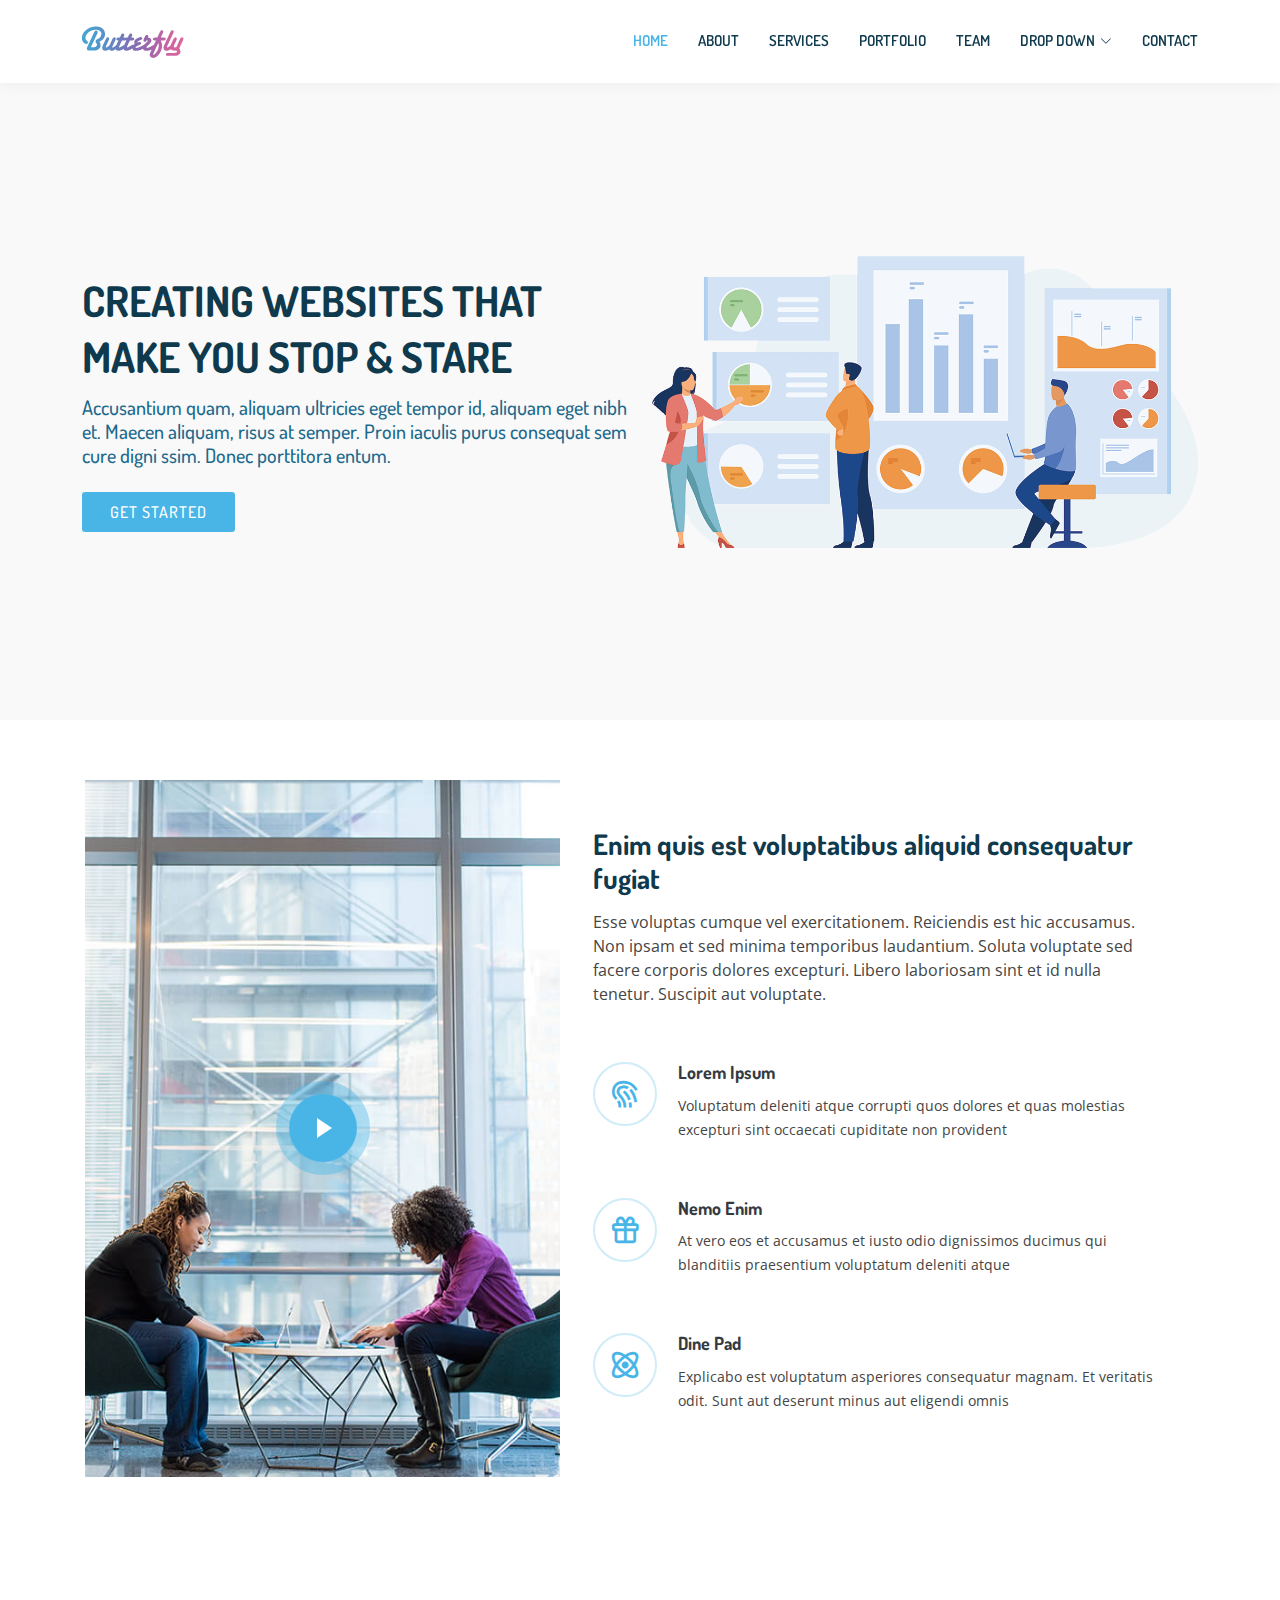
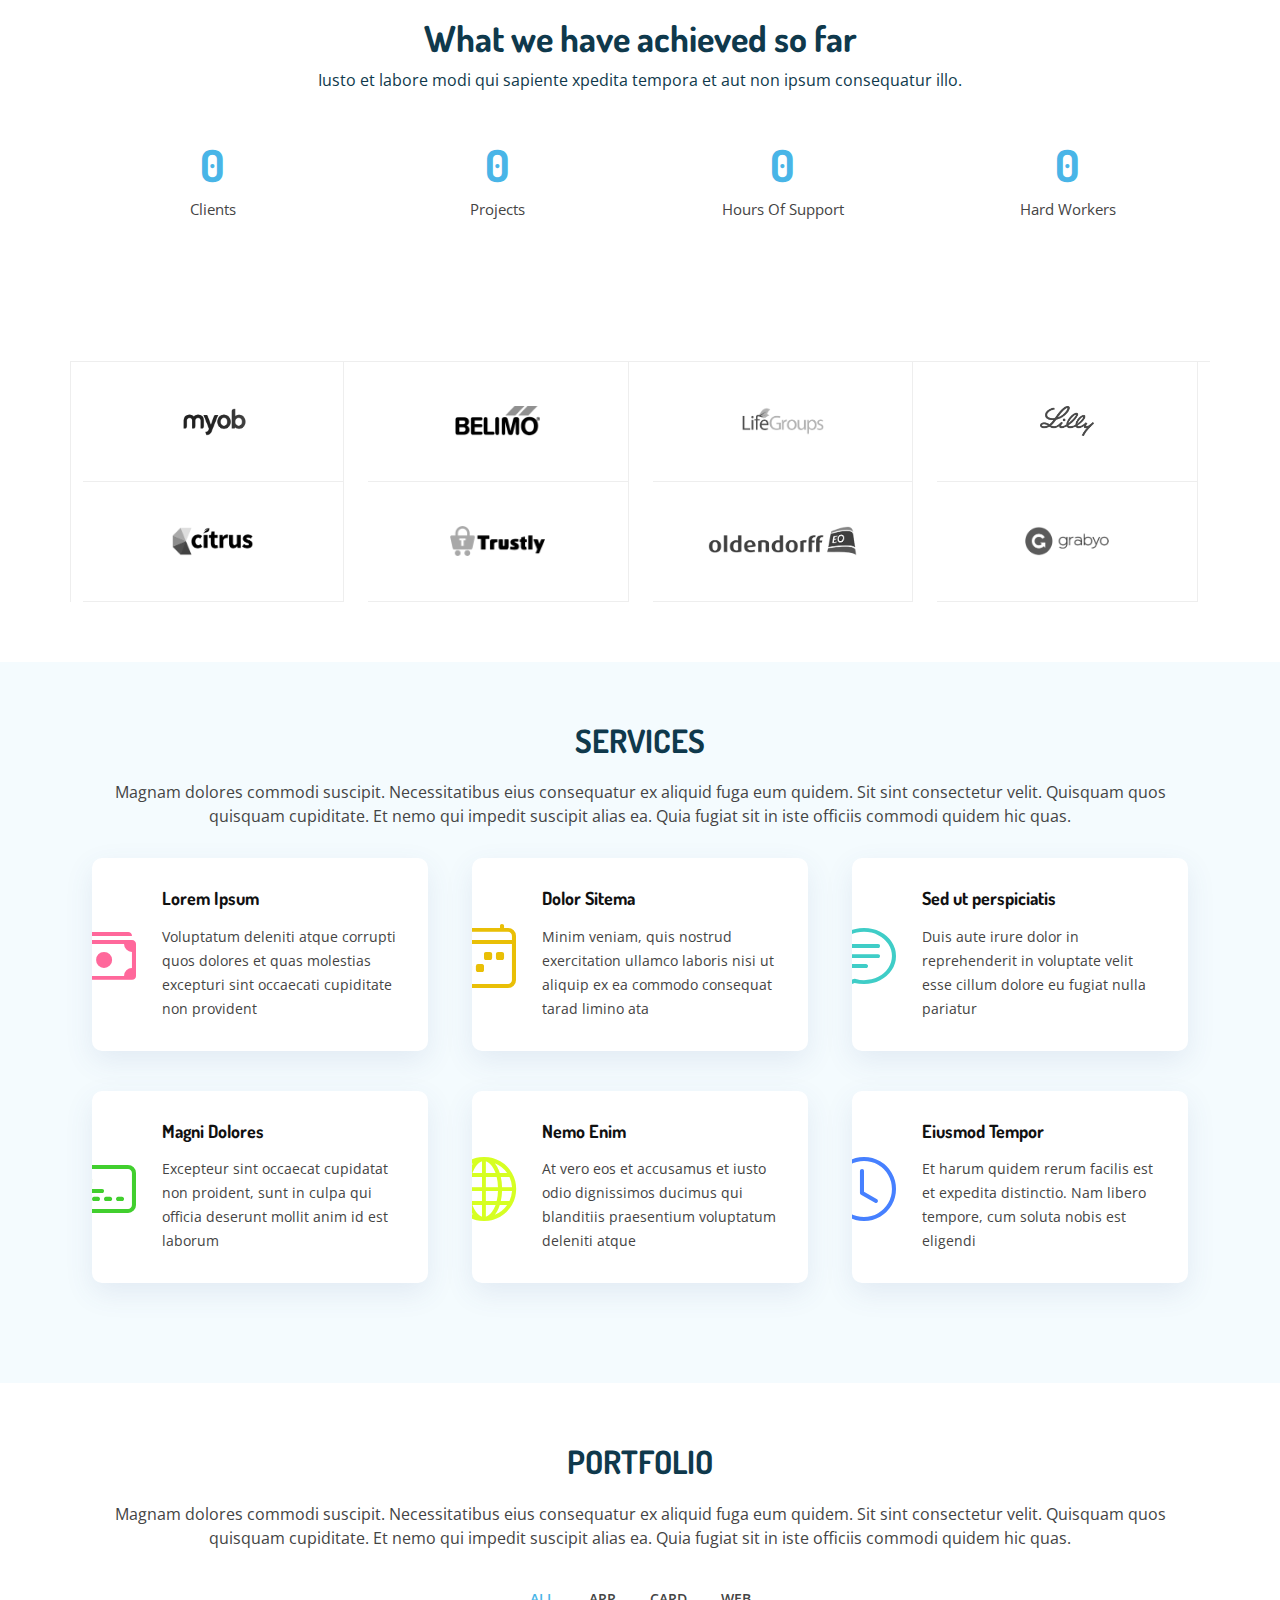
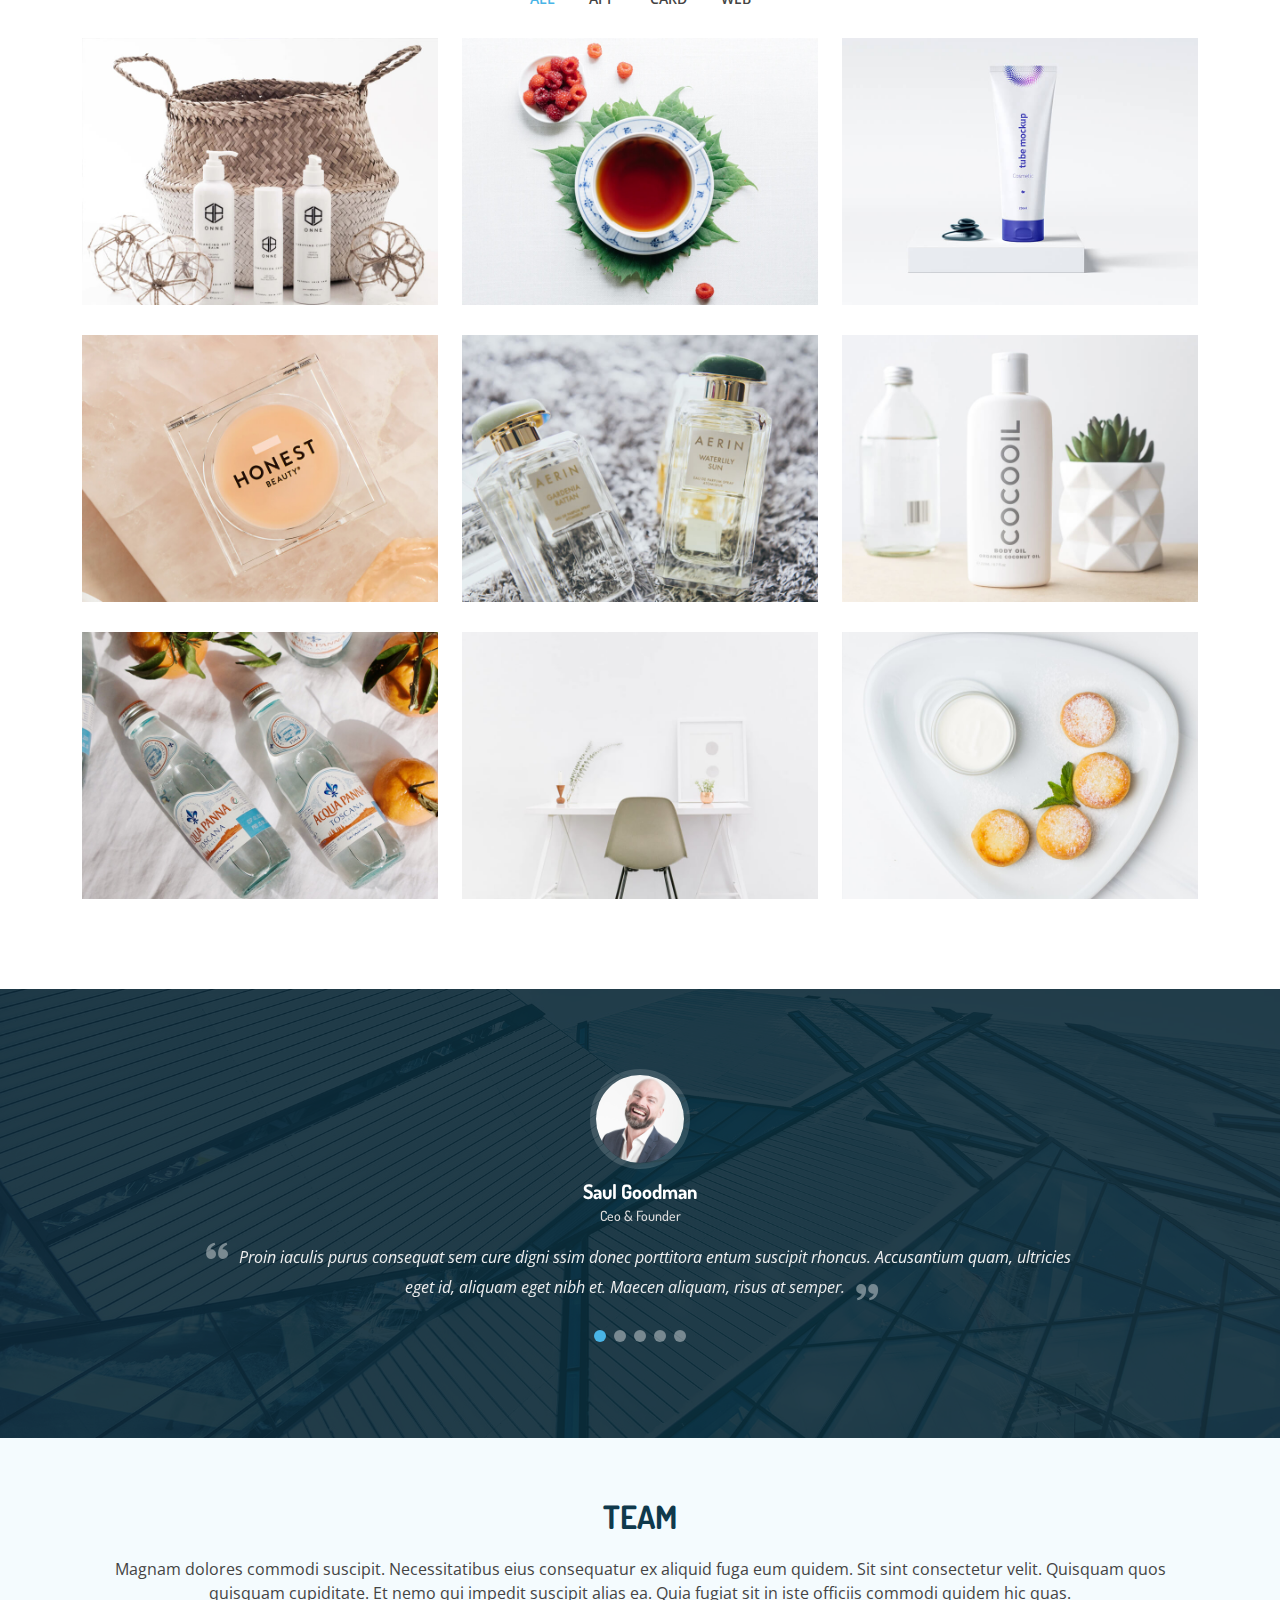
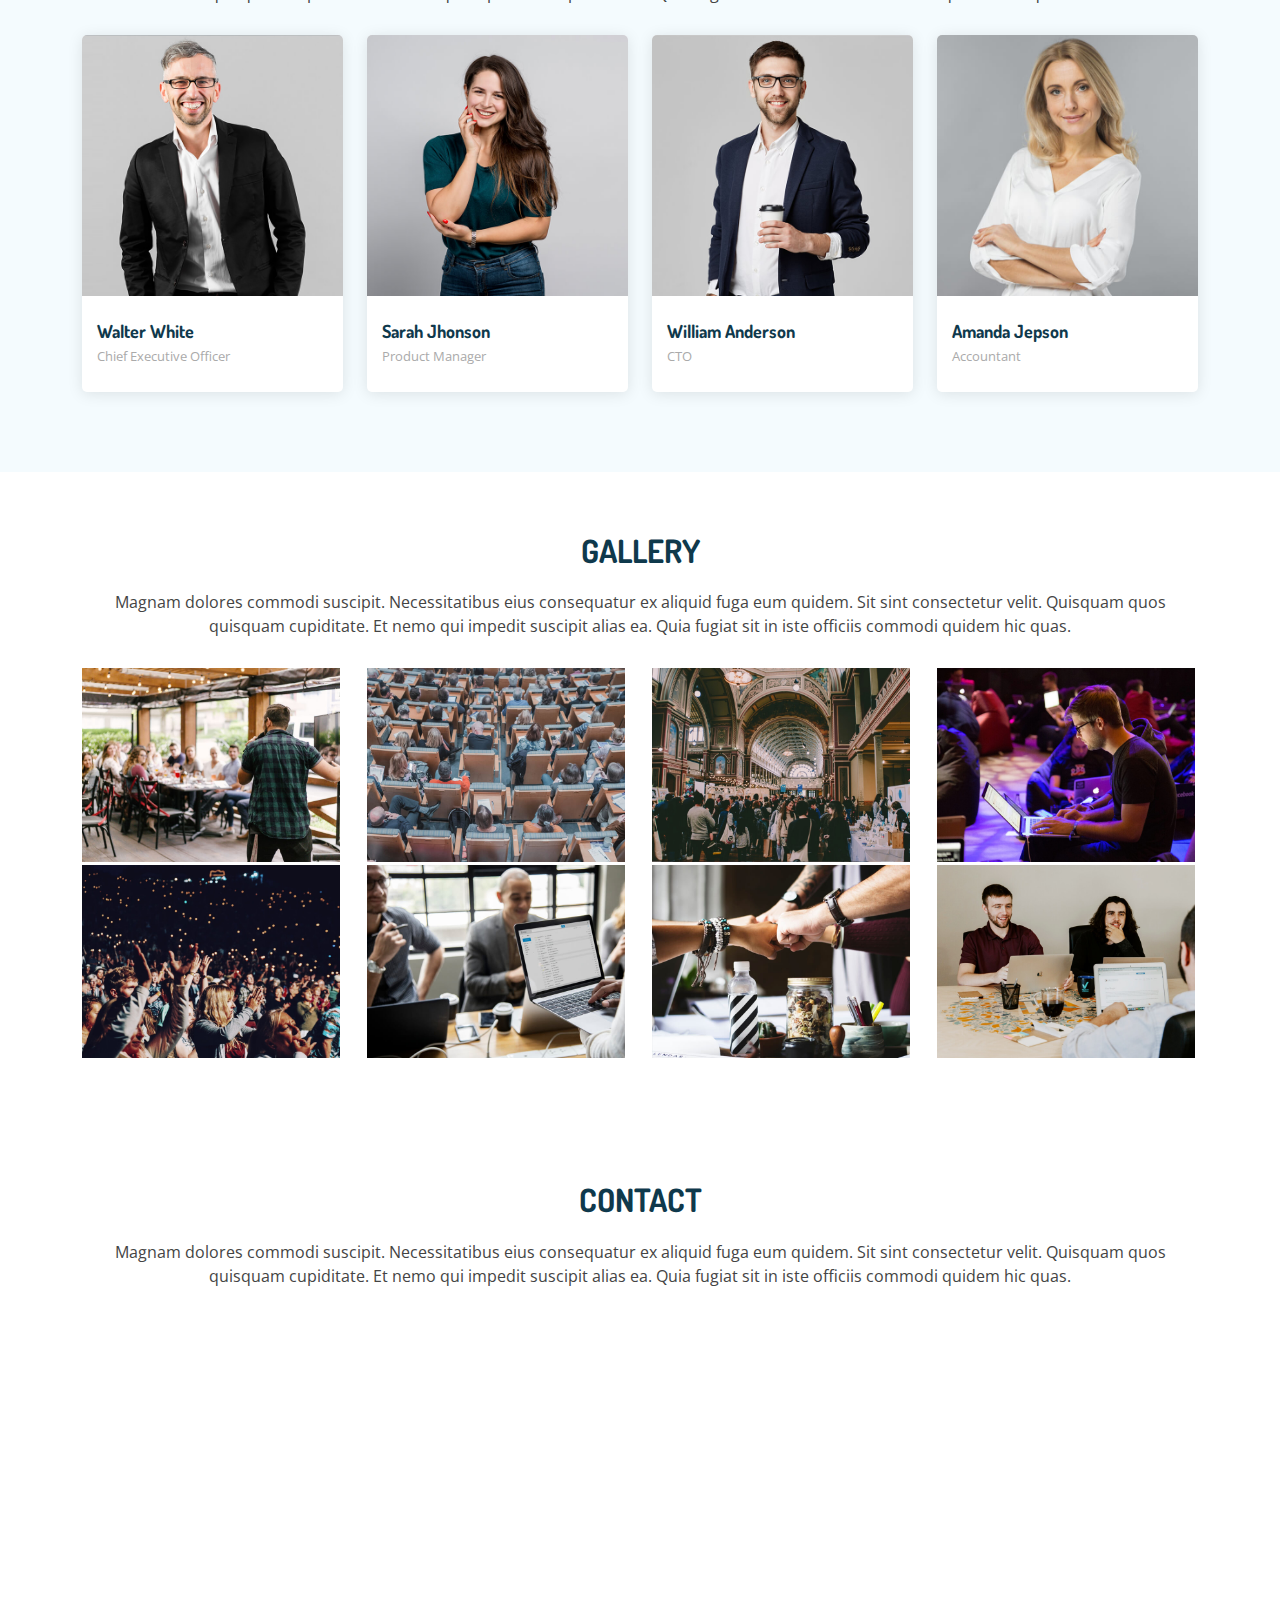
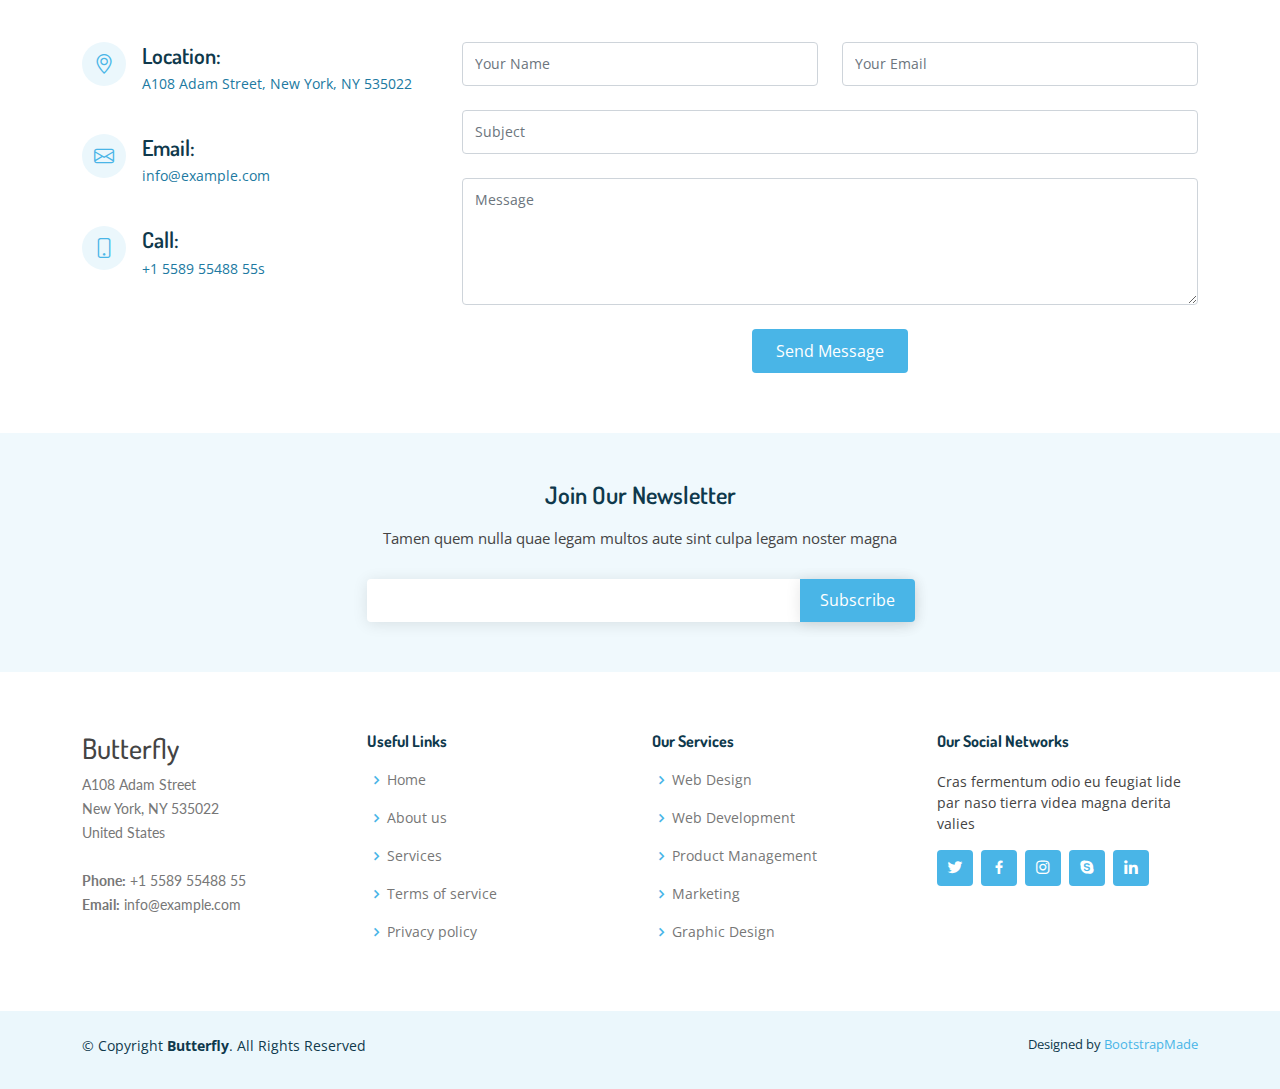
<file: Butterfly/Butterfly/index.html>
<!DOCTYPE html>
<html lang="en">

<head>
  <meta charset="utf-8">
  <meta content="width=device-width, initial-scale=1.0" name="viewport">

  <title>Butterfly Bootstrap Template - Index</title>
  <meta content="" name="description">
  <meta content="" name="keywords">

  <!-- Favicons -->
  <link href="assets/img/favicon.png" rel="icon">
  <link href="assets/img/apple-touch-icon.png" rel="apple-touch-icon">

  <!-- Google Fonts -->
  <link href="https://fonts.googleapis.com/css?family=Open+Sans:300,300i,400,400i,600,600i,700,700i|Dosis:300,400,500,,600,700,700i|Lato:300,300i,400,400i,700,700i" rel="stylesheet">

  <!-- Vendor CSS Files -->
  <link href="assets/vendor/bootstrap/css/bootstrap.min.css" rel="stylesheet">
  <link href="assets/vendor/bootstrap-icons/bootstrap-icons.css" rel="stylesheet">
  <link href="assets/vendor/boxicons/css/boxicons.min.css" rel="stylesheet">
  <link href="assets/vendor/glightbox/css/glightbox.min.css" rel="stylesheet">
  <link href="assets/vendor/swiper/swiper-bundle.min.css" rel="stylesheet">

  <!-- Template Main CSS File -->
  <link href="assets/css/style.css" rel="stylesheet">

  <!-- =======================================================
  * Template Name: Butterfly
  * Updated: Mar 10 2023 with Bootstrap v5.2.3
  * Template URL: https://bootstrapmade.com/butterfly-free-bootstrap-theme/
  * Author: BootstrapMade.com
  * License: https://bootstrapmade.com/license/
  ======================================================== -->
</head>

<body>

  <!-- ======= Header ======= -->
  <header id="header" class="fixed-top">
    <div class="container d-flex align-items-center justify-content-between">

      <a href="index.html" class="logo"><img src="assets/img/logo.png" alt="" class="img-fluid"></a>
      <!-- Uncomment below if you prefer to use text as a logo -->
      <!-- <h1 class="logo"><a href="index.html">Butterfly</a></h1> -->

      <nav id="navbar" class="navbar">
        <ul>
          <li><a class="nav-link scrollto active" href="#hero">Home</a></li>
          <li><a class="nav-link scrollto" href="#about">About</a></li>
          <li><a class="nav-link scrollto" href="#services">Services</a></li>
          <li><a class="nav-link scrollto " href="#portfolio">Portfolio</a></li>
          <li><a class="nav-link scrollto" href="#team">Team</a></li>
          <li class="dropdown"><a href="#"><span>Drop Down</span> <i class="bi bi-chevron-down"></i></a>
            <ul>
              <li><a href="#">Drop Down 1</a></li>
              <li class="dropdown"><a href="#"><span>Deep Drop Down</span> <i class="bi bi-chevron-right"></i></a>
                <ul>
                  <li><a href="#">Deep Drop Down 1</a></li>
                  <li><a href="#">Deep Drop Down 2</a></li>
                  <li><a href="#">Deep Drop Down 3</a></li>
                  <li><a href="#">Deep Drop Down 4</a></li>
                  <li><a href="#">Deep Drop Down 5</a></li>
                </ul>
              </li>
              <li><a href="#">Drop Down 2</a></li>
              <li><a href="#">Drop Down 3</a></li>
              <li><a href="#">Drop Down 4</a></li>
            </ul>
          </li>
          <li><a class="nav-link scrollto" href="#contact">Contact</a></li>
        </ul>
        <i class="bi bi-list mobile-nav-toggle"></i>
      </nav><!-- .navbar -->

    </div>
  </header><!-- End Header -->

  <!-- ======= Hero Section ======= -->
  <section id="hero" class="d-flex align-items-center">

    <div class="container">
      <div class="row">
        <div class="col-lg-6 pt-4 pt-lg-0 order-2 order-lg-1 d-flex flex-column justify-content-center">
          <h1>Creating websites that make you stop & stare</h1>
          <h2>Accusantium quam, aliquam ultricies eget tempor id, aliquam eget nibh et. Maecen aliquam, risus at semper. Proin iaculis purus consequat sem cure digni ssim. Donec porttitora entum.</h2>
          <div><a href="#about" class="btn-get-started scrollto">Get Started</a></div>
        </div>
        <div class="col-lg-6 order-1 order-lg-2 hero-img">
          <img src="assets/img/hero-img.png" class="img-fluid" alt="">
        </div>
      </div>
    </div>

  </section><!-- End Hero -->

  <main id="main">

    <!-- ======= About Section ======= -->
    <section id="about" class="about">
      <div class="container">

        <div class="row">
          <div class="col-xl-5 col-lg-6 d-flex justify-content-center video-box align-items-stretch position-relative">
            <a href="https://www.youtube.com/watch?v=jDDaplaOz7Q" class="glightbox play-btn mb-4"></a>
          </div>

          <div class="col-xl-7 col-lg-6 icon-boxes d-flex flex-column align-items-stretch justify-content-center py-5 px-lg-5">
            <h3>Enim quis est voluptatibus aliquid consequatur fugiat</h3>
            <p>Esse voluptas cumque vel exercitationem. Reiciendis est hic accusamus. Non ipsam et sed minima temporibus laudantium. Soluta voluptate sed facere corporis dolores excepturi. Libero laboriosam sint et id nulla tenetur. Suscipit aut voluptate.</p>

            <div class="icon-box">
              <div class="icon"><i class="bx bx-fingerprint"></i></div>
              <h4 class="title"><a href="">Lorem Ipsum</a></h4>
              <p class="description">Voluptatum deleniti atque corrupti quos dolores et quas molestias excepturi sint occaecati cupiditate non provident</p>
            </div>

            <div class="icon-box">
              <div class="icon"><i class="bx bx-gift"></i></div>
              <h4 class="title"><a href="">Nemo Enim</a></h4>
              <p class="description">At vero eos et accusamus et iusto odio dignissimos ducimus qui blanditiis praesentium voluptatum deleniti atque</p>
            </div>

            <div class="icon-box">
              <div class="icon"><i class="bx bx-atom"></i></div>
              <h4 class="title"><a href="">Dine Pad</a></h4>
              <p class="description">Explicabo est voluptatum asperiores consequatur magnam. Et veritatis odit. Sunt aut deserunt minus aut eligendi omnis</p>
            </div>

          </div>
        </div>

      </div>
    </section><!-- End About Section -->

    <!-- ======= Counts Section ======= -->
    <section id="counts" class="counts">
      <div class="container">

        <div class="text-center title">
          <h3>What we have achieved so far</h3>
          <p>Iusto et labore modi qui sapiente xpedita tempora et aut non ipsum consequatur illo.</p>
        </div>

        <div class="row counters position-relative">

          <div class="col-lg-3 col-6 text-center">
            <span data-purecounter-start="0" data-purecounter-end="232" data-purecounter-duration="1" class="purecounter"></span>
            <p>Clients</p>
          </div>

          <div class="col-lg-3 col-6 text-center">
            <span data-purecounter-start="0" data-purecounter-end="521" data-purecounter-duration="1" class="purecounter"></span>
            <p>Projects</p>
          </div>

          <div class="col-lg-3 col-6 text-center">
            <span data-purecounter-start="0" data-purecounter-end="1463" data-purecounter-duration="1" class="purecounter"></span>
            <p>Hours Of Support</p>
          </div>

          <div class="col-lg-3 col-6 text-center">
            <span data-purecounter-start="0" data-purecounter-end="15" data-purecounter-duration="1" class="purecounter"></span>
            <p>Hard Workers</p>
          </div>

        </div>

      </div>
    </section><!-- End Counts Section -->

    <!-- ======= Clients Section ======= -->
    <section id="clients" class="clients">
      <div class="container">

        <div class="row no-gutters clients-wrap clearfix wow fadeInUp">

          <div class="col-lg-3 col-md-4 col-6">
            <div class="client-logo">
              <img src="assets/img/clients/client-1.png" class="img-fluid" alt="">
            </div>
          </div>

          <div class="col-lg-3 col-md-4 col-6">
            <div class="client-logo">
              <img src="assets/img/clients/client-2.png" class="img-fluid" alt="">
            </div>
          </div>

          <div class="col-lg-3 col-md-4 col-6">
            <div class="client-logo">
              <img src="assets/img/clients/client-3.png" class="img-fluid" alt="">
            </div>
          </div>

          <div class="col-lg-3 col-md-4 col-6">
            <div class="client-logo">
              <img src="assets/img/clients/client-4.png" class="img-fluid" alt="">
            </div>
          </div>

          <div class="col-lg-3 col-md-4 col-6">
            <div class="client-logo">
              <img src="assets/img/clients/client-5.png" class="img-fluid" alt="">
            </div>
          </div>

          <div class="col-lg-3 col-md-4 col-6">
            <div class="client-logo">
              <img src="assets/img/clients/client-6.png" class="img-fluid" alt="">
            </div>
          </div>

          <div class="col-lg-3 col-md-4 col-6">
            <div class="client-logo">
              <img src="assets/img/clients/client-7.png" class="img-fluid" alt="">
            </div>
          </div>

          <div class="col-lg-3 col-md-4 col-6">
            <div class="client-logo">
              <img src="assets/img/clients/client-8.png" class="img-fluid" alt="">
            </div>
          </div>

        </div>

      </div>
    </section><!-- End Clients Section -->

    <!-- ======= Services Section ======= -->
    <section id="services" class="services section-bg">
      <div class="container">

        <div class="section-title">
          <h2>Services</h2>
          <p>Magnam dolores commodi suscipit. Necessitatibus eius consequatur ex aliquid fuga eum quidem. Sit sint consectetur velit. Quisquam quos quisquam cupiditate. Et nemo qui impedit suscipit alias ea. Quia fugiat sit in iste officiis commodi quidem hic quas.</p>
        </div>

        <div class="row">
          <div class="col-lg-4 col-md-6">
            <div class="icon-box">
              <div class="icon"><i class="bi bi-cash-stack" style="color: #ff689b;"></i></div>
              <h4 class="title"><a href="">Lorem Ipsum</a></h4>
              <p class="description">Voluptatum deleniti atque corrupti quos dolores et quas molestias excepturi sint occaecati cupiditate non provident</p>
            </div>
          </div>
          <div class="col-lg-4 col-md-6">
            <div class="icon-box">
              <div class="icon"><i class="bi bi-calendar4-week" style="color: #e9bf06;"></i></div>
              <h4 class="title"><a href="">Dolor Sitema</a></h4>
              <p class="description">Minim veniam, quis nostrud exercitation ullamco laboris nisi ut aliquip ex ea commodo consequat tarad limino ata</p>
            </div>
          </div>

          <div class="col-lg-4 col-md-6" data-wow-delay="0.1s">
            <div class="icon-box">
              <div class="icon"><i class="bi bi-chat-text" style="color: #3fcdc7;"></i></div>
              <h4 class="title"><a href="">Sed ut perspiciatis</a></h4>
              <p class="description">Duis aute irure dolor in reprehenderit in voluptate velit esse cillum dolore eu fugiat nulla pariatur</p>
            </div>
          </div>
          <div class="col-lg-4 col-md-6" data-wow-delay="0.1s">
            <div class="icon-box">
              <div class="icon"><i class="bi bi-credit-card-2-front" style="color:#41cf2e;"></i></div>
              <h4 class="title"><a href="">Magni Dolores</a></h4>
              <p class="description">Excepteur sint occaecat cupidatat non proident, sunt in culpa qui officia deserunt mollit anim id est laborum</p>
            </div>
          </div>

          <div class="col-lg-4 col-md-6" data-wow-delay="0.2s">
            <div class="icon-box">
              <div class="icon"><i class="bi bi-globe" style="color: #d6ff22;"></i></div>
              <h4 class="title"><a href="">Nemo Enim</a></h4>
              <p class="description">At vero eos et accusamus et iusto odio dignissimos ducimus qui blanditiis praesentium voluptatum deleniti atque</p>
            </div>
          </div>
          <div class="col-lg-4 col-md-6" data-wow-delay="0.2s">
            <div class="icon-box">
              <div class="icon"><i class="bi bi-clock" style="color: #4680ff;"></i></div>
              <h4 class="title"><a href="">Eiusmod Tempor</a></h4>
              <p class="description">Et harum quidem rerum facilis est et expedita distinctio. Nam libero tempore, cum soluta nobis est eligendi</p>
            </div>
          </div>
        </div>

      </div>
    </section><!-- End Services Section -->

    <!-- ======= Portfolio Section ======= -->
    <section id="portfolio" class="portfolio">
      <div class="container">

        <div class="section-title">
          <h2>Portfolio</h2>
          <p>Magnam dolores commodi suscipit. Necessitatibus eius consequatur ex aliquid fuga eum quidem. Sit sint consectetur velit. Quisquam quos quisquam cupiditate. Et nemo qui impedit suscipit alias ea. Quia fugiat sit in iste officiis commodi quidem hic quas.</p>
        </div>

        <div class="row">
          <div class="col-lg-12 d-flex justify-content-center">
            <ul id="portfolio-flters">
              <li data-filter="*" class="filter-active">All</li>
              <li data-filter=".filter-app">App</li>
              <li data-filter=".filter-card">Card</li>
              <li data-filter=".filter-web">Web</li>
            </ul>
          </div>
        </div>

        <div class="row portfolio-container">

          <div class="col-lg-4 col-md-6 portfolio-item filter-app">
            <div class="portfolio-wrap">
              <img src="assets/img/portfolio/portfolio-1.jpg" class="img-fluid" alt="">
              <div class="portfolio-info">
                <h4>App 1</h4>
                <p>App</p>
                <div class="portfolio-links">
                  <a href="assets/img/portfolio/portfolio-1.jpg" data-gallery="portfolioGallery" class="portfolio-lightbox" title="App 1"><i class="bx bx-plus"></i></a>
                  <a href="portfolio-details.html" title="More Details"><i class="bx bx-link"></i></a>
                </div>
              </div>
            </div>
          </div>

          <div class="col-lg-4 col-md-6 portfolio-item filter-web">
            <div class="portfolio-wrap">
              <img src="assets/img/portfolio/portfolio-2.jpg" class="img-fluid" alt="">
              <div class="portfolio-info">
                <h4>Web 3</h4>
                <p>Web</p>
                <div class="portfolio-links">
                  <a href="assets/img/portfolio/portfolio-2.jpg" data-gallery="portfolioGallery" class="portfolio-lightbox" title="Web 3"><i class="bx bx-plus"></i></a>
                  <a href="portfolio-details.html" title="More Details"><i class="bx bx-link"></i></a>
                </div>
              </div>
            </div>
          </div>

          <div class="col-lg-4 col-md-6 portfolio-item filter-app">
            <div class="portfolio-wrap">
              <img src="assets/img/portfolio/portfolio-3.jpg" class="img-fluid" alt="">
              <div class="portfolio-info">
                <h4>App 2</h4>
                <p>App</p>
                <div class="portfolio-links">
                  <a href="assets/img/portfolio/portfolio-3.jpg" data-gallery="portfolioGallery" class="portfolio-lightbox" title="App 2"><i class="bx bx-plus"></i></a>
                  <a href="portfolio-details.html" title="More Details"><i class="bx bx-link"></i></a>
                </div>
              </div>
            </div>
          </div>

          <div class="col-lg-4 col-md-6 portfolio-item filter-card">
            <div class="portfolio-wrap">
              <img src="assets/img/portfolio/portfolio-4.jpg" class="img-fluid" alt="">
              <div class="portfolio-info">
                <h4>Card 2</h4>
                <p>Card</p>
                <div class="portfolio-links">
                  <a href="assets/img/portfolio/portfolio-4.jpg" data-gallery="portfolioGallery" class="portfolio-lightbox" title="Card 2"><i class="bx bx-plus"></i></a>
                  <a href="portfolio-details.html" title="More Details"><i class="bx bx-link"></i></a>
                </div>
              </div>
            </div>
          </div>

          <div class="col-lg-4 col-md-6 portfolio-item filter-web">
            <div class="portfolio-wrap">
              <img src="assets/img/portfolio/portfolio-5.jpg" class="img-fluid" alt="">
              <div class="portfolio-info">
                <h4>Web 2</h4>
                <p>Web</p>
                <div class="portfolio-links">
                  <a href="assets/img/portfolio/portfolio-5.jpg" data-gallery="portfolioGallery" class="portfolio-lightbox" title="Web 2"><i class="bx bx-plus"></i></a>
                  <a href="portfolio-details.html" title="More Details"><i class="bx bx-link"></i></a>
                </div>
              </div>
            </div>
          </div>

          <div class="col-lg-4 col-md-6 portfolio-item filter-app">
            <div class="portfolio-wrap">
              <img src="assets/img/portfolio/portfolio-6.jpg" class="img-fluid" alt="">
              <div class="portfolio-info">
                <h4>App 3</h4>
                <p>App</p>
                <div class="portfolio-links">
                  <a href="assets/img/portfolio/portfolio-6.jpg" data-gallery="portfolioGallery" class="portfolio-lightbox" title="App 3"><i class="bx bx-plus"></i></a>
                  <a href="portfolio-details.html" title="More Details"><i class="bx bx-link"></i></a>
                </div>
              </div>
            </div>
          </div>

          <div class="col-lg-4 col-md-6 portfolio-item filter-card">
            <div class="portfolio-wrap">
              <img src="assets/img/portfolio/portfolio-7.jpg" class="img-fluid" alt="">
              <div class="portfolio-info">
                <h4>Card 1</h4>
                <p>Card</p>
                <div class="portfolio-links">
                  <a href="assets/img/portfolio/portfolio-7.jpg" data-gallery="portfolioGallery" class="portfolio-lightbox" title="Card 1"><i class="bx bx-plus"></i></a>
                  <a href="portfolio-details.html" title="More Details"><i class="bx bx-link"></i></a>
                </div>
              </div>
            </div>
          </div>

          <div class="col-lg-4 col-md-6 portfolio-item filter-card">
            <div class="portfolio-wrap">
              <img src="assets/img/portfolio/portfolio-8.jpg" class="img-fluid" alt="">
              <div class="portfolio-info">
                <h4>Card 3</h4>
                <p>Card</p>
                <div class="portfolio-links">
                  <a href="assets/img/portfolio/portfolio-8.jpg" data-gallery="portfolioGallery" class="portfolio-lightbox" title="Card 3"><i class="bx bx-plus"></i></a>
                  <a href="portfolio-details.html" title="More Details"><i class="bx bx-link"></i></a>
                </div>
              </div>
            </div>
          </div>

          <div class="col-lg-4 col-md-6 portfolio-item filter-web">
            <div class="portfolio-wrap">
              <img src="assets/img/portfolio/portfolio-9.jpg" class="img-fluid" alt="">
              <div class="portfolio-info">
                <h4>Web 3</h4>
                <p>Web</p>
                <div class="portfolio-links">
                  <a href="assets/img/portfolio/portfolio-9.jpg" data-gallery="portfolioGallery" class="portfolio-lightbox" title="Web 3"><i class="bx bx-plus"></i></a>
                  <a href="portfolio-details.html" title="More Details"><i class="bx bx-link"></i></a>
                </div>
              </div>
            </div>
          </div>

        </div>

      </div>
    </section><!-- End Portfolio Section -->

    <!-- ======= Testimonials Section ======= -->
    <section id="testimonials" class="testimonials">
      <div class="container position-relative">

        <div class="testimonials-slider swiper" data-aos="fade-up" data-aos-delay="100">
          <div class="swiper-wrapper">

            <div class="swiper-slide">
              <div class="testimonial-item">
                <img src="assets/img/testimonials/testimonials-1.jpg" class="testimonial-img" alt="">
                <h3>Saul Goodman</h3>
                <h4>Ceo &amp; Founder</h4>
                <p>
                  <i class="bx bxs-quote-alt-left quote-icon-left"></i>
                  Proin iaculis purus consequat sem cure digni ssim donec porttitora entum suscipit rhoncus. Accusantium quam, ultricies eget id, aliquam eget nibh et. Maecen aliquam, risus at semper.
                  <i class="bx bxs-quote-alt-right quote-icon-right"></i>
                </p>
              </div>
            </div><!-- End testimonial item -->

            <div class="swiper-slide">
              <div class="testimonial-item">
                <img src="assets/img/testimonials/testimonials-2.jpg" class="testimonial-img" alt="">
                <h3>Sara Wilsson</h3>
                <h4>Designer</h4>
                <p>
                  <i class="bx bxs-quote-alt-left quote-icon-left"></i>
                  Export tempor illum tamen malis malis eram quae irure esse labore quem cillum quid cillum eram malis quorum velit fore eram velit sunt aliqua noster fugiat irure amet legam anim culpa.
                  <i class="bx bxs-quote-alt-right quote-icon-right"></i>
                </p>
              </div>
            </div><!-- End testimonial item -->

            <div class="swiper-slide">
              <div class="testimonial-item">
                <img src="assets/img/testimonials/testimonials-3.jpg" class="testimonial-img" alt="">
                <h3>Jena Karlis</h3>
                <h4>Store Owner</h4>
                <p>
                  <i class="bx bxs-quote-alt-left quote-icon-left"></i>
                  Enim nisi quem export duis labore cillum quae magna enim sint quorum nulla quem veniam duis minim tempor labore quem eram duis noster aute amet eram fore quis sint minim.
                  <i class="bx bxs-quote-alt-right quote-icon-right"></i>
                </p>
              </div>
            </div><!-- End testimonial item -->

            <div class="swiper-slide">
              <div class="testimonial-item">
                <img src="assets/img/testimonials/testimonials-4.jpg" class="testimonial-img" alt="">
                <h3>Matt Brandon</h3>
                <h4>Freelancer</h4>
                <p>
                  <i class="bx bxs-quote-alt-left quote-icon-left"></i>
                  Fugiat enim eram quae cillum dolore dolor amet nulla culpa multos export minim fugiat minim velit minim dolor enim duis veniam ipsum anim magna sunt elit fore quem dolore labore illum veniam.
                  <i class="bx bxs-quote-alt-right quote-icon-right"></i>
                </p>
              </div>
            </div><!-- End testimonial item -->

            <div class="swiper-slide">
              <div class="testimonial-item">
                <img src="assets/img/testimonials/testimonials-5.jpg" class="testimonial-img" alt="">
                <h3>John Larson</h3>
                <h4>Entrepreneur</h4>
                <p>
                  <i class="bx bxs-quote-alt-left quote-icon-left"></i>
                  Quis quorum aliqua sint quem legam fore sunt eram irure aliqua veniam tempor noster veniam enim culpa labore duis sunt culpa nulla illum cillum fugiat legam esse veniam culpa fore nisi cillum quid.
                  <i class="bx bxs-quote-alt-right quote-icon-right"></i>
                </p>
              </div>
            </div><!-- End testimonial item -->

          </div>
          <div class="swiper-pagination"></div>
        </div>

      </div>
    </section><!-- End Testimonials Section -->

    <!-- ======= Team Section ======= -->
    <section id="team" class="team section-bg">
      <div class="container">

        <div class="section-title">
          <h2>Team</h2>
          <p>Magnam dolores commodi suscipit. Necessitatibus eius consequatur ex aliquid fuga eum quidem. Sit sint consectetur velit. Quisquam quos quisquam cupiditate. Et nemo qui impedit suscipit alias ea. Quia fugiat sit in iste officiis commodi quidem hic quas.</p>
        </div>

        <div class="row">

          <div class="col-lg-3 col-md-6 d-flex align-items-stretch">
            <div class="member">
              <div class="member-img">
                <img src="assets/img/team/team-1.jpg" class="img-fluid" alt="">
                <div class="social">
                  <a href=""><i class="bi bi-twitter"></i></a>
                  <a href=""><i class="bi bi-facebook"></i></a>
                  <a href=""><i class="bi bi-instagram"></i></a>
                  <a href=""><i class="bi bi-linkedin"></i></a>
                </div>
              </div>
              <div class="member-info">
                <h4>Walter White</h4>
                <span>Chief Executive Officer</span>
              </div>
            </div>
          </div>

          <div class="col-lg-3 col-md-6 d-flex align-items-stretch">
            <div class="member">
              <div class="member-img">
                <img src="assets/img/team/team-2.jpg" class="img-fluid" alt="">
                <div class="social">
                  <a href=""><i class="bi bi-twitter"></i></a>
                  <a href=""><i class="bi bi-facebook"></i></a>
                  <a href=""><i class="bi bi-instagram"></i></a>
                  <a href=""><i class="bi bi-linkedin"></i></a>
                </div>
              </div>
              <div class="member-info">
                <h4>Sarah Jhonson</h4>
                <span>Product Manager</span>
              </div>
            </div>
          </div>

          <div class="col-lg-3 col-md-6 d-flex align-items-stretch">
            <div class="member">
              <div class="member-img">
                <img src="assets/img/team/team-3.jpg" class="img-fluid" alt="">
                <div class="social">
                  <a href=""><i class="bi bi-twitter"></i></a>
                  <a href=""><i class="bi bi-facebook"></i></a>
                  <a href=""><i class="bi bi-instagram"></i></a>
                  <a href=""><i class="bi bi-linkedin"></i></a>
                </div>
              </div>
              <div class="member-info">
                <h4>William Anderson</h4>
                <span>CTO</span>
              </div>
            </div>
          </div>

          <div class="col-lg-3 col-md-6 d-flex align-items-stretch">
            <div class="member">
              <div class="member-img">
                <img src="assets/img/team/team-4.jpg" class="img-fluid" alt="">
                <div class="social">
                  <a href=""><i class="bi bi-twitter"></i></a>
                  <a href=""><i class="bi bi-facebook"></i></a>
                  <a href=""><i class="bi bi-instagram"></i></a>
                  <a href=""><i class="bi bi-linkedin"></i></a>
                </div>
              </div>
              <div class="member-info">
                <h4>Amanda Jepson</h4>
                <span>Accountant</span>
              </div>
            </div>
          </div>

        </div>

      </div>
    </section><!-- End Team Section -->

    <!-- ======= Gallery Section ======= -->
    <section id="gallery" class="gallery">
      <div class="container">

        <div class="section-title">
          <h2>Gallery</h2>
          <p>Magnam dolores commodi suscipit. Necessitatibus eius consequatur ex aliquid fuga eum quidem. Sit sint consectetur velit. Quisquam quos quisquam cupiditate. Et nemo qui impedit suscipit alias ea. Quia fugiat sit in iste officiis commodi quidem hic quas.</p>
        </div>

        <div class="row no-gutters">

          <div class="col-lg-3 col-md-4">
            <div class="gallery-item">
              <a href="assets/img/gallery/gallery-1.jpg" class="galleery-lightbox" data-gallery="gallery-item">
                <img src="assets/img/gallery/gallery-1.jpg" alt="" class="img-fluid">
              </a>
            </div>
          </div>

          <div class="col-lg-3 col-md-4">
            <div class="gallery-item">
              <a href="assets/img/gallery/gallery-2.jpg" class="galleery-lightbox" data-gallery="gallery-item">
                <img src="assets/img/gallery/gallery-2.jpg" alt="" class="img-fluid">
              </a>
            </div>
          </div>

          <div class="col-lg-3 col-md-4">
            <div class="gallery-item">
              <a href="assets/img/gallery/gallery-3.jpg" class="galleery-lightbox" data-gallery="gallery-item">
                <img src="assets/img/gallery/gallery-3.jpg" alt="" class="img-fluid">
              </a>
            </div>
          </div>

          <div class="col-lg-3 col-md-4">
            <div class="gallery-item">
              <a href="assets/img/gallery/gallery-4.jpg" class="galleery-lightbox" data-gallery="gallery-item">
                <img src="assets/img/gallery/gallery-4.jpg" alt="" class="img-fluid">
              </a>
            </div>
          </div>

          <div class="col-lg-3 col-md-4">
            <div class="gallery-item">
              <a href="assets/img/gallery/gallery-5.jpg" class="galleery-lightbox" data-gallery="gallery-item">
                <img src="assets/img/gallery/gallery-5.jpg" alt="" class="img-fluid">
              </a>
            </div>
          </div>

          <div class="col-lg-3 col-md-4">
            <div class="gallery-item">
              <a href="assets/img/gallery/gallery-6.jpg" class="galleery-lightbox" data-gallery="gallery-item">
                <img src="assets/img/gallery/gallery-6.jpg" alt="" class="img-fluid">
              </a>
            </div>
          </div>

          <div class="col-lg-3 col-md-4">
            <div class="gallery-item">
              <a href="assets/img/gallery/gallery-7.jpg" class="galleery-lightbox" data-gallery="gallery-item">
                <img src="assets/img/gallery/gallery-7.jpg" alt="" class="img-fluid">
              </a>
            </div>
          </div>

          <div class="col-lg-3 col-md-4">
            <div class="gallery-item">
              <a href="assets/img/gallery/gallery-8.jpg" class="galleery-lightbox" data-gallery="gallery-item">
                <img src="assets/img/gallery/gallery-8.jpg" alt="" class="img-fluid">
              </a>
            </div>
          </div>

        </div>

      </div>
    </section><!-- End Gallery Section -->

    <!-- ======= Contact Section ======= -->
    <section id="contact" class="contact">
      <div class="container">

        <div class="section-title">
          <h2>Contact</h2>
          <p>Magnam dolores commodi suscipit. Necessitatibus eius consequatur ex aliquid fuga eum quidem. Sit sint consectetur velit. Quisquam quos quisquam cupiditate. Et nemo qui impedit suscipit alias ea. Quia fugiat sit in iste officiis commodi quidem hic quas.</p>
        </div>

        <div>
          <iframe style="border:0; width: 100%; height: 270px;" src="https://www.google.com/maps/embed?pb=!1m14!1m8!1m3!1d12097.433213460943!2d-74.0062269!3d40.7101282!3m2!1i1024!2i768!4f13.1!3m3!1m2!1s0x0%3A0xb89d1fe6bc499443!2sDowntown+Conference+Center!5e0!3m2!1smk!2sbg!4v1539943755621" frameborder="0" allowfullscreen></iframe>
        </div>

        <div class="row mt-5">

          <div class="col-lg-4">
            <div class="info">
              <div class="address">
                <i class="bi bi-geo-alt"></i>
                <h4>Location:</h4>
                <p>A108 Adam Street, New York, NY 535022</p>
              </div>

              <div class="email">
                <i class="bi bi-envelope"></i>
                <h4>Email:</h4>
                <p>info@example.com</p>
              </div>

              <div class="phone">
                <i class="bi bi-phone"></i>
                <h4>Call:</h4>
                <p>+1 5589 55488 55s</p>
              </div>

            </div>

          </div>

          <div class="col-lg-8 mt-5 mt-lg-0">

            <form action="forms/contact.php" method="post" role="form" class="php-email-form">
              <div class="row">
                <div class="col-md-6 form-group">
                  <input type="text" name="name" class="form-control" id="name" placeholder="Your Name" required>
                </div>
                <div class="col-md-6 form-group mt-3 mt-md-0">
                  <input type="email" class="form-control" name="email" id="email" placeholder="Your Email" required>
                </div>
              </div>
              <div class="form-group mt-3">
                <input type="text" class="form-control" name="subject" id="subject" placeholder="Subject" required>
              </div>
              <div class="form-group mt-3">
                <textarea class="form-control" name="message" rows="5" placeholder="Message" required></textarea>
              </div>
              <div class="my-3">
                <div class="loading">Loading</div>
                <div class="error-message"></div>
                <div class="sent-message">Your message has been sent. Thank you!</div>
              </div>
              <div class="text-center"><button type="submit">Send Message</button></div>
            </form>

          </div>

        </div>

      </div>
    </section><!-- End Contact Section -->

  </main><!-- End #main -->

  <!-- ======= Footer ======= -->
  <footer id="footer">

    <div class="footer-newsletter">
      <div class="container">
        <div class="row justify-content-center">
          <div class="col-lg-6">
            <h4>Join Our Newsletter</h4>
            <p>Tamen quem nulla quae legam multos aute sint culpa legam noster magna</p>
            <form action="" method="post">
              <input type="email" name="email"><input type="submit" value="Subscribe">
            </form>
          </div>
        </div>
      </div>
    </div>

    <div class="footer-top">
      <div class="container">
        <div class="row">

          <div class="col-lg-3 col-md-6 footer-contact">
            <h3>Butterfly</h3>
            <p>
              A108 Adam Street <br>
              New York, NY 535022<br>
              United States <br><br>
              <strong>Phone:</strong> +1 5589 55488 55<br>
              <strong>Email:</strong> info@example.com<br>
            </p>
          </div>

          <div class="col-lg-3 col-md-6 footer-links">
            <h4>Useful Links</h4>
            <ul>
              <li><i class="bx bx-chevron-right"></i> <a href="#">Home</a></li>
              <li><i class="bx bx-chevron-right"></i> <a href="#">About us</a></li>
              <li><i class="bx bx-chevron-right"></i> <a href="#">Services</a></li>
              <li><i class="bx bx-chevron-right"></i> <a href="#">Terms of service</a></li>
              <li><i class="bx bx-chevron-right"></i> <a href="#">Privacy policy</a></li>
            </ul>
          </div>

          <div class="col-lg-3 col-md-6 footer-links">
            <h4>Our Services</h4>
            <ul>
              <li><i class="bx bx-chevron-right"></i> <a href="#">Web Design</a></li>
              <li><i class="bx bx-chevron-right"></i> <a href="#">Web Development</a></li>
              <li><i class="bx bx-chevron-right"></i> <a href="#">Product Management</a></li>
              <li><i class="bx bx-chevron-right"></i> <a href="#">Marketing</a></li>
              <li><i class="bx bx-chevron-right"></i> <a href="#">Graphic Design</a></li>
            </ul>
          </div>

          <div class="col-lg-3 col-md-6 footer-links">
            <h4>Our Social Networks</h4>
            <p>Cras fermentum odio eu feugiat lide par naso tierra videa magna derita valies</p>
            <div class="social-links mt-3">
              <a href="#" class="twitter"><i class="bx bxl-twitter"></i></a>
              <a href="#" class="facebook"><i class="bx bxl-facebook"></i></a>
              <a href="#" class="instagram"><i class="bx bxl-instagram"></i></a>
              <a href="#" class="google-plus"><i class="bx bxl-skype"></i></a>
              <a href="#" class="linkedin"><i class="bx bxl-linkedin"></i></a>
            </div>
          </div>

        </div>
      </div>
    </div>

    <div class="container py-4">
      <div class="copyright">
        &copy; Copyright <strong><span>Butterfly</span></strong>. All Rights Reserved
      </div>
      <div class="credits">
        <!-- All the links in the footer should remain intact. -->
        <!-- You can delete the links only if you purchased the pro version. -->
        <!-- Licensing information: https://bootstrapmade.com/license/ -->
        <!-- Purchase the pro version with working PHP/AJAX contact form: https://bootstrapmade.com/butterfly-free-bootstrap-theme/ -->
        Designed by <a href="https://bootstrapmade.com/">BootstrapMade</a>
      </div>
    </div>
  </footer><!-- End Footer -->

  <a href="#" class="back-to-top d-flex align-items-center justify-content-center"><i class="bi bi-arrow-up-short"></i></a>

  <!-- Vendor JS Files -->
  <script src="assets/vendor/purecounter/purecounter_vanilla.js"></script>
  <script src="assets/vendor/bootstrap/js/bootstrap.bundle.min.js"></script>
  <script src="assets/vendor/glightbox/js/glightbox.min.js"></script>
  <script src="assets/vendor/isotope-layout/isotope.pkgd.min.js"></script>
  <script src="assets/vendor/swiper/swiper-bundle.min.js"></script>
  <script src="assets/vendor/php-email-form/validate.js"></script>

  <!-- Template Main JS File -->
  <script src="assets/js/main.js"></script>

</body>

</html>
</file>
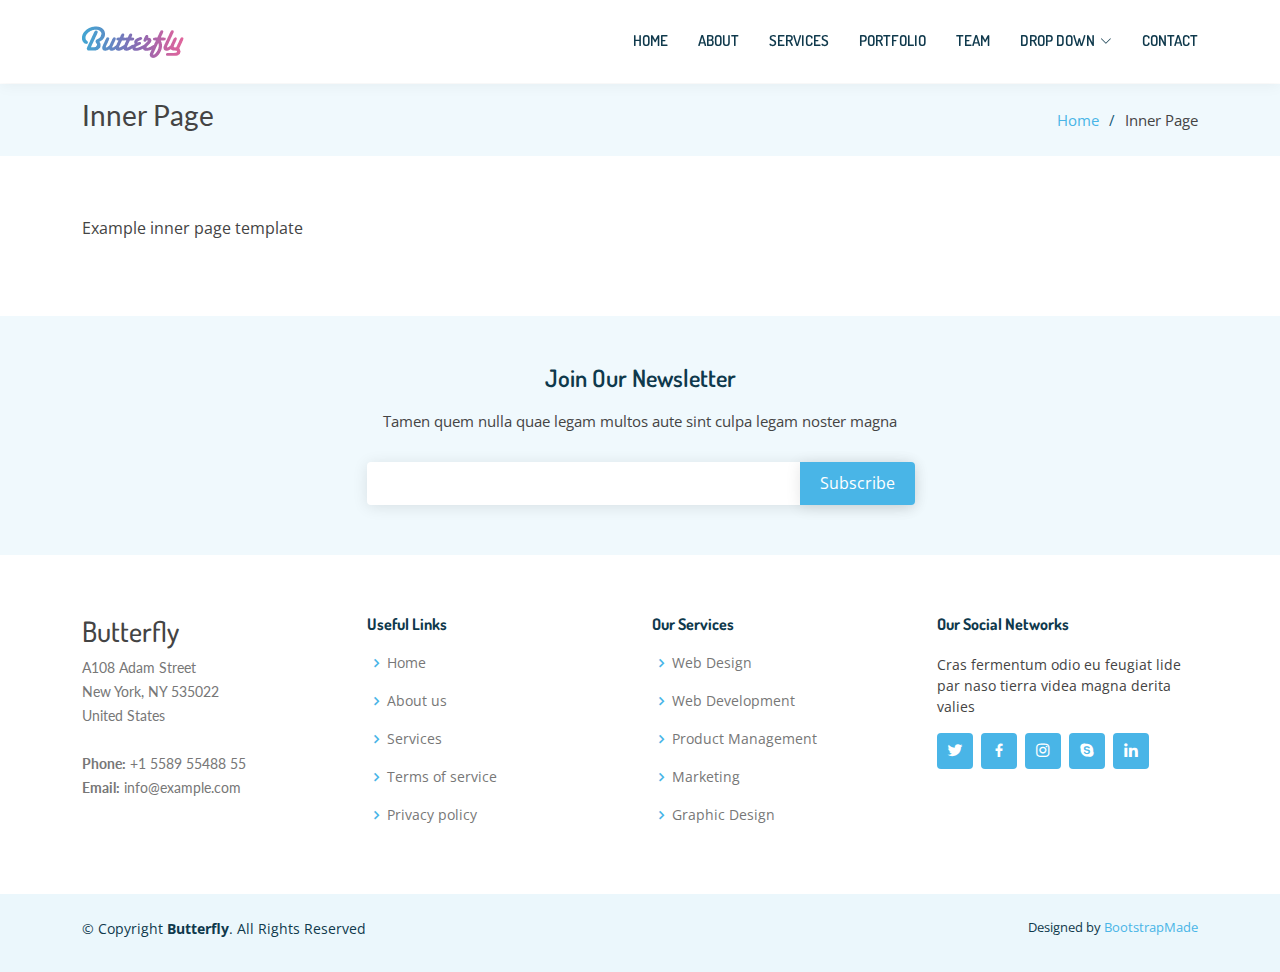
<file: Butterfly/Butterfly/inner-page.html>
<!DOCTYPE html>
<html lang="en">

<head>
  <meta charset="utf-8">
  <meta content="width=device-width, initial-scale=1.0" name="viewport">

  <title>Inner Page - Butterfly Bootstrap Template</title>
  <meta content="" name="description">
  <meta content="" name="keywords">

  <!-- Favicons -->
  <link href="assets/img/favicon.png" rel="icon">
  <link href="assets/img/apple-touch-icon.png" rel="apple-touch-icon">

  <!-- Google Fonts -->
  <link href="https://fonts.googleapis.com/css?family=Open+Sans:300,300i,400,400i,600,600i,700,700i|Dosis:300,400,500,,600,700,700i|Lato:300,300i,400,400i,700,700i" rel="stylesheet">

  <!-- Vendor CSS Files -->
  <link href="assets/vendor/bootstrap/css/bootstrap.min.css" rel="stylesheet">
  <link href="assets/vendor/bootstrap-icons/bootstrap-icons.css" rel="stylesheet">
  <link href="assets/vendor/boxicons/css/boxicons.min.css" rel="stylesheet">
  <link href="assets/vendor/glightbox/css/glightbox.min.css" rel="stylesheet">
  <link href="assets/vendor/swiper/swiper-bundle.min.css" rel="stylesheet">

  <!-- Template Main CSS File -->
  <link href="assets/css/style.css" rel="stylesheet">

  <!-- =======================================================
  * Template Name: Butterfly
  * Updated: Mar 10 2023 with Bootstrap v5.2.3
  * Template URL: https://bootstrapmade.com/butterfly-free-bootstrap-theme/
  * Author: BootstrapMade.com
  * License: https://bootstrapmade.com/license/
  ======================================================== -->
</head>

<body>

  <!-- ======= Header ======= -->
  <header id="header" class="fixed-top">
    <div class="container d-flex align-items-center justify-content-between">

      <a href="index.html" class="logo"><img src="assets/img/logo.png" alt="" class="img-fluid"></a>
      <!-- Uncomment below if you prefer to use text as a logo -->
      <!-- <h1 class="logo"><a href="index.html">Butterfly</a></h1> -->

      <nav id="navbar" class="navbar">
        <ul>
          <li><a class="nav-link scrollto " href="#hero">Home</a></li>
          <li><a class="nav-link scrollto" href="#about">About</a></li>
          <li><a class="nav-link scrollto" href="#services">Services</a></li>
          <li><a class="nav-link scrollto " href="#portfolio">Portfolio</a></li>
          <li><a class="nav-link scrollto" href="#team">Team</a></li>
          <li class="dropdown"><a href="#"><span>Drop Down</span> <i class="bi bi-chevron-down"></i></a>
            <ul>
              <li><a href="#">Drop Down 1</a></li>
              <li class="dropdown"><a href="#"><span>Deep Drop Down</span> <i class="bi bi-chevron-right"></i></a>
                <ul>
                  <li><a href="#">Deep Drop Down 1</a></li>
                  <li><a href="#">Deep Drop Down 2</a></li>
                  <li><a href="#">Deep Drop Down 3</a></li>
                  <li><a href="#">Deep Drop Down 4</a></li>
                  <li><a href="#">Deep Drop Down 5</a></li>
                </ul>
              </li>
              <li><a href="#">Drop Down 2</a></li>
              <li><a href="#">Drop Down 3</a></li>
              <li><a href="#">Drop Down 4</a></li>
            </ul>
          </li>
          <li><a class="nav-link scrollto" href="#contact">Contact</a></li>
        </ul>
        <i class="bi bi-list mobile-nav-toggle"></i>
      </nav><!-- .navbar -->

    </div>
  </header><!-- End Header -->

  <main id="main">

    <!-- ======= Breadcrumbs ======= -->
    <section class="breadcrumbs">
      <div class="container">

        <div class="d-flex justify-content-between align-items-center">
          <h2>Inner Page</h2>
          <ol>
            <li><a href="index.html">Home</a></li>
            <li>Inner Page</li>
          </ol>
        </div>

      </div>
    </section><!-- End Breadcrumbs -->

    <section class="inner-page">
      <div class="container">
        <p>
          Example inner page template
        </p>
      </div>
    </section>

  </main><!-- End #main -->

  <!-- ======= Footer ======= -->
  <footer id="footer">

    <div class="footer-newsletter">
      <div class="container">
        <div class="row justify-content-center">
          <div class="col-lg-6">
            <h4>Join Our Newsletter</h4>
            <p>Tamen quem nulla quae legam multos aute sint culpa legam noster magna</p>
            <form action="" method="post">
              <input type="email" name="email"><input type="submit" value="Subscribe">
            </form>
          </div>
        </div>
      </div>
    </div>

    <div class="footer-top">
      <div class="container">
        <div class="row">

          <div class="col-lg-3 col-md-6 footer-contact">
            <h3>Butterfly</h3>
            <p>
              A108 Adam Street <br>
              New York, NY 535022<br>
              United States <br><br>
              <strong>Phone:</strong> +1 5589 55488 55<br>
              <strong>Email:</strong> info@example.com<br>
            </p>
          </div>

          <div class="col-lg-3 col-md-6 footer-links">
            <h4>Useful Links</h4>
            <ul>
              <li><i class="bx bx-chevron-right"></i> <a href="#">Home</a></li>
              <li><i class="bx bx-chevron-right"></i> <a href="#">About us</a></li>
              <li><i class="bx bx-chevron-right"></i> <a href="#">Services</a></li>
              <li><i class="bx bx-chevron-right"></i> <a href="#">Terms of service</a></li>
              <li><i class="bx bx-chevron-right"></i> <a href="#">Privacy policy</a></li>
            </ul>
          </div>

          <div class="col-lg-3 col-md-6 footer-links">
            <h4>Our Services</h4>
            <ul>
              <li><i class="bx bx-chevron-right"></i> <a href="#">Web Design</a></li>
              <li><i class="bx bx-chevron-right"></i> <a href="#">Web Development</a></li>
              <li><i class="bx bx-chevron-right"></i> <a href="#">Product Management</a></li>
              <li><i class="bx bx-chevron-right"></i> <a href="#">Marketing</a></li>
              <li><i class="bx bx-chevron-right"></i> <a href="#">Graphic Design</a></li>
            </ul>
          </div>

          <div class="col-lg-3 col-md-6 footer-links">
            <h4>Our Social Networks</h4>
            <p>Cras fermentum odio eu feugiat lide par naso tierra videa magna derita valies</p>
            <div class="social-links mt-3">
              <a href="#" class="twitter"><i class="bx bxl-twitter"></i></a>
              <a href="#" class="facebook"><i class="bx bxl-facebook"></i></a>
              <a href="#" class="instagram"><i class="bx bxl-instagram"></i></a>
              <a href="#" class="google-plus"><i class="bx bxl-skype"></i></a>
              <a href="#" class="linkedin"><i class="bx bxl-linkedin"></i></a>
            </div>
          </div>

        </div>
      </div>
    </div>

    <div class="container py-4">
      <div class="copyright">
        &copy; Copyright <strong><span>Butterfly</span></strong>. All Rights Reserved
      </div>
      <div class="credits">
        <!-- All the links in the footer should remain intact. -->
        <!-- You can delete the links only if you purchased the pro version. -->
        <!-- Licensing information: https://bootstrapmade.com/license/ -->
        <!-- Purchase the pro version with working PHP/AJAX contact form: https://bootstrapmade.com/butterfly-free-bootstrap-theme/ -->
        Designed by <a href="https://bootstrapmade.com/">BootstrapMade</a>
      </div>
    </div>
  </footer><!-- End Footer -->

  <a href="#" class="back-to-top d-flex align-items-center justify-content-center"><i class="bi bi-arrow-up-short"></i></a>

  <!-- Vendor JS Files -->
  <script src="assets/vendor/purecounter/purecounter_vanilla.js"></script>
  <script src="assets/vendor/bootstrap/js/bootstrap.bundle.min.js"></script>
  <script src="assets/vendor/glightbox/js/glightbox.min.js"></script>
  <script src="assets/vendor/isotope-layout/isotope.pkgd.min.js"></script>
  <script src="assets/vendor/swiper/swiper-bundle.min.js"></script>
  <script src="assets/vendor/php-email-form/validate.js"></script>

  <!-- Template Main JS File -->
  <script src="assets/js/main.js"></script>

</body>

</html>
</file>
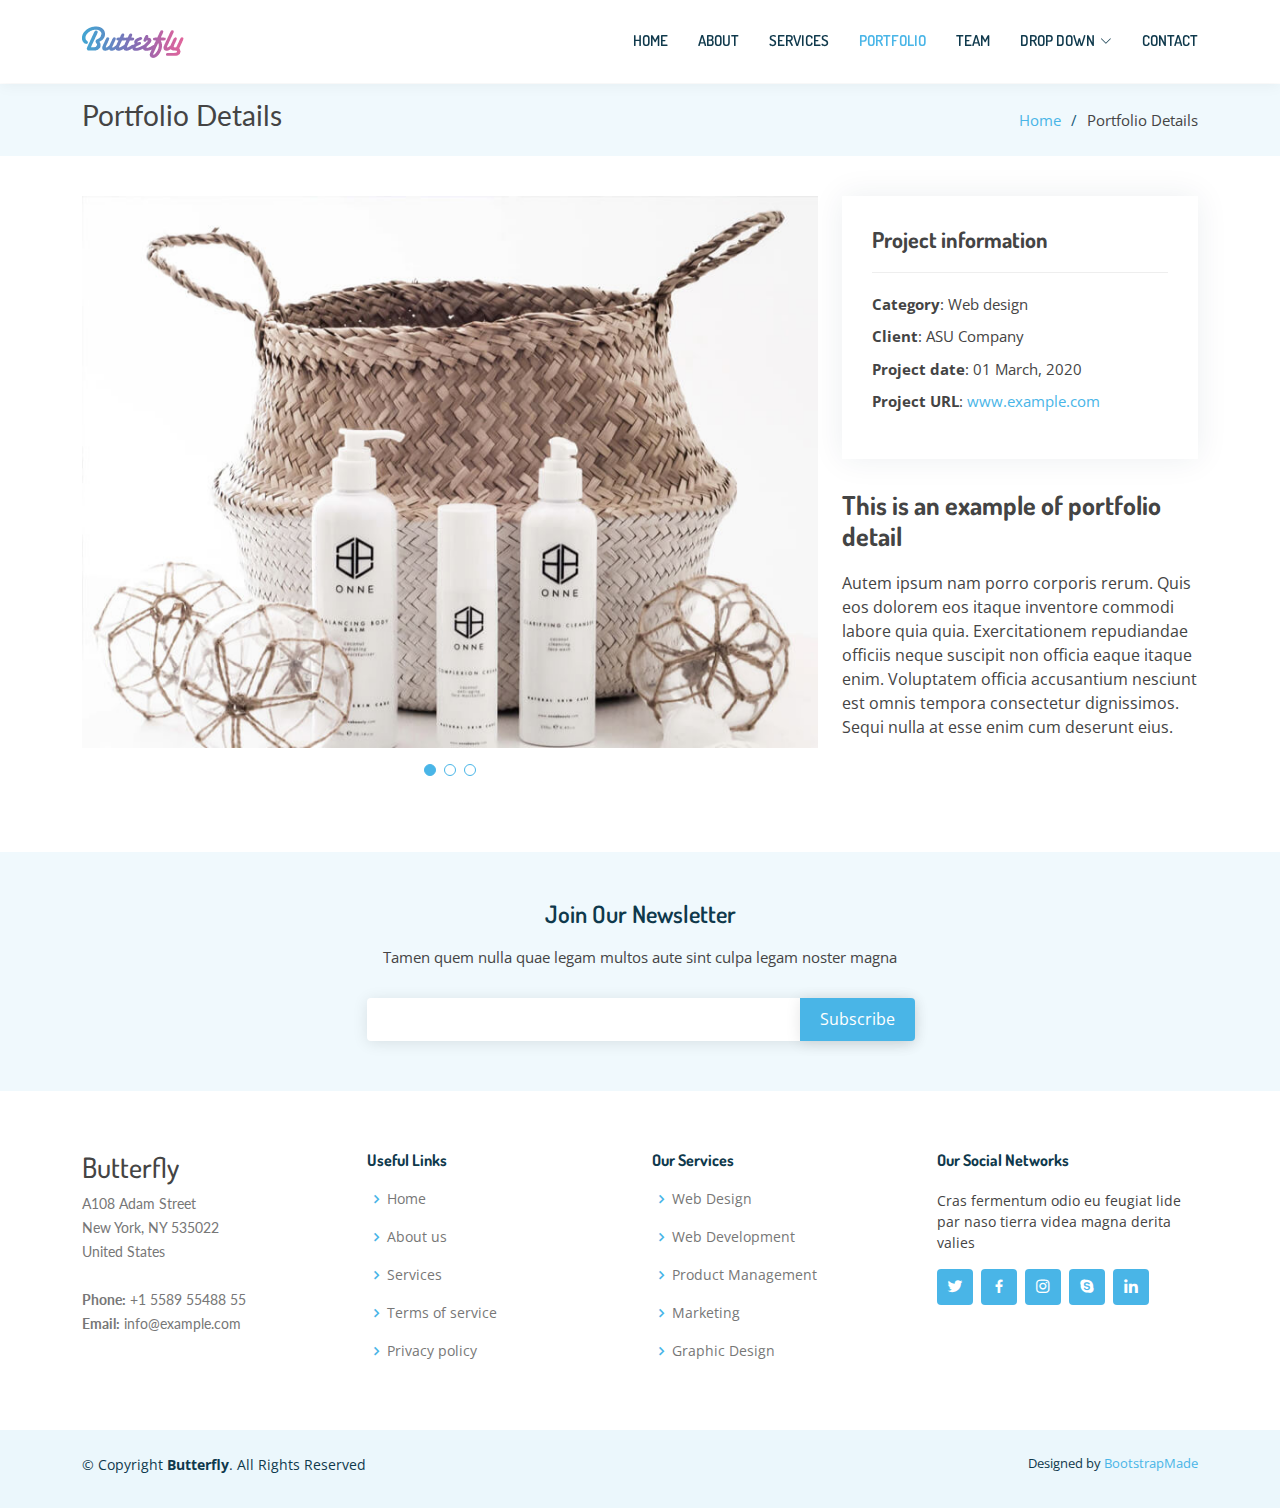
<file: Butterfly/Butterfly/portfolio-details.html>
<!DOCTYPE html>
<html lang="en">

<head>
  <meta charset="utf-8">
  <meta content="width=device-width, initial-scale=1.0" name="viewport">

  <title>Portfolio Details - Butterfly Bootstrap Template</title>
  <meta content="" name="description">
  <meta content="" name="keywords">

  <!-- Favicons -->
  <link href="assets/img/favicon.png" rel="icon">
  <link href="assets/img/apple-touch-icon.png" rel="apple-touch-icon">

  <!-- Google Fonts -->
  <link href="https://fonts.googleapis.com/css?family=Open+Sans:300,300i,400,400i,600,600i,700,700i|Dosis:300,400,500,,600,700,700i|Lato:300,300i,400,400i,700,700i" rel="stylesheet">

  <!-- Vendor CSS Files -->
  <link href="assets/vendor/bootstrap/css/bootstrap.min.css" rel="stylesheet">
  <link href="assets/vendor/bootstrap-icons/bootstrap-icons.css" rel="stylesheet">
  <link href="assets/vendor/boxicons/css/boxicons.min.css" rel="stylesheet">
  <link href="assets/vendor/glightbox/css/glightbox.min.css" rel="stylesheet">
  <link href="assets/vendor/swiper/swiper-bundle.min.css" rel="stylesheet">

  <!-- Template Main CSS File -->
  <link href="assets/css/style.css" rel="stylesheet">

  <!-- =======================================================
  * Template Name: Butterfly
  * Updated: Mar 10 2023 with Bootstrap v5.2.3
  * Template URL: https://bootstrapmade.com/butterfly-free-bootstrap-theme/
  * Author: BootstrapMade.com
  * License: https://bootstrapmade.com/license/
  ======================================================== -->
</head>

<body>

  <!-- ======= Header ======= -->
  <header id="header" class="fixed-top">
    <div class="container d-flex align-items-center justify-content-between">

      <a href="index.html" class="logo"><img src="assets/img/logo.png" alt="" class="img-fluid"></a>
      <!-- Uncomment below if you prefer to use text as a logo -->
      <!-- <h1 class="logo"><a href="index.html">Butterfly</a></h1> -->

      <nav id="navbar" class="navbar">
        <ul>
          <li><a class="nav-link scrollto " href="#hero">Home</a></li>
          <li><a class="nav-link scrollto" href="#about">About</a></li>
          <li><a class="nav-link scrollto" href="#services">Services</a></li>
          <li><a class="nav-link scrollto active" href="#portfolio">Portfolio</a></li>
          <li><a class="nav-link scrollto" href="#team">Team</a></li>
          <li class="dropdown"><a href="#"><span>Drop Down</span> <i class="bi bi-chevron-down"></i></a>
            <ul>
              <li><a href="#">Drop Down 1</a></li>
              <li class="dropdown"><a href="#"><span>Deep Drop Down</span> <i class="bi bi-chevron-right"></i></a>
                <ul>
                  <li><a href="#">Deep Drop Down 1</a></li>
                  <li><a href="#">Deep Drop Down 2</a></li>
                  <li><a href="#">Deep Drop Down 3</a></li>
                  <li><a href="#">Deep Drop Down 4</a></li>
                  <li><a href="#">Deep Drop Down 5</a></li>
                </ul>
              </li>
              <li><a href="#">Drop Down 2</a></li>
              <li><a href="#">Drop Down 3</a></li>
              <li><a href="#">Drop Down 4</a></li>
            </ul>
          </li>
          <li><a class="nav-link scrollto" href="#contact">Contact</a></li>
        </ul>
        <i class="bi bi-list mobile-nav-toggle"></i>
      </nav><!-- .navbar -->

    </div>
  </header><!-- End Header -->

  <main id="main">

    <!-- ======= Breadcrumbs ======= -->
    <section id="breadcrumbs" class="breadcrumbs">
      <div class="container">

        <div class="d-flex justify-content-between align-items-center">
          <h2>Portfolio Details</h2>
          <ol>
            <li><a href="index.html">Home</a></li>
            <li>Portfolio Details</li>
          </ol>
        </div>

      </div>
    </section><!-- End Breadcrumbs -->

    <!-- ======= Portfolio Details Section ======= -->
    <section id="portfolio-details" class="portfolio-details">
      <div class="container">

        <div class="row gy-4">

          <div class="col-lg-8">
            <div class="portfolio-details-slider swiper">
              <div class="swiper-wrapper align-items-center">

                <div class="swiper-slide">
                  <img src="assets/img/portfolio/portfolio-1.jpg" alt="">
                </div>

                <div class="swiper-slide">
                  <img src="assets/img/portfolio/portfolio-2.jpg" alt="">
                </div>

                <div class="swiper-slide">
                  <img src="assets/img/portfolio/portfolio-3.jpg" alt="">
                </div>

              </div>
              <div class="swiper-pagination"></div>
            </div>
          </div>

          <div class="col-lg-4">
            <div class="portfolio-info">
              <h3>Project information</h3>
              <ul>
                <li><strong>Category</strong>: Web design</li>
                <li><strong>Client</strong>: ASU Company</li>
                <li><strong>Project date</strong>: 01 March, 2020</li>
                <li><strong>Project URL</strong>: <a href="#">www.example.com</a></li>
              </ul>
            </div>
            <div class="portfolio-description">
              <h2>This is an example of portfolio detail</h2>
              <p>
                Autem ipsum nam porro corporis rerum. Quis eos dolorem eos itaque inventore commodi labore quia quia. Exercitationem repudiandae officiis neque suscipit non officia eaque itaque enim. Voluptatem officia accusantium nesciunt est omnis tempora consectetur dignissimos. Sequi nulla at esse enim cum deserunt eius.
              </p>
            </div>
          </div>

        </div>

      </div>
    </section><!-- End Portfolio Details Section -->

  </main><!-- End #main -->

  <!-- ======= Footer ======= -->
  <footer id="footer">

    <div class="footer-newsletter">
      <div class="container">
        <div class="row justify-content-center">
          <div class="col-lg-6">
            <h4>Join Our Newsletter</h4>
            <p>Tamen quem nulla quae legam multos aute sint culpa legam noster magna</p>
            <form action="" method="post">
              <input type="email" name="email"><input type="submit" value="Subscribe">
            </form>
          </div>
        </div>
      </div>
    </div>

    <div class="footer-top">
      <div class="container">
        <div class="row">

          <div class="col-lg-3 col-md-6 footer-contact">
            <h3>Butterfly</h3>
            <p>
              A108 Adam Street <br>
              New York, NY 535022<br>
              United States <br><br>
              <strong>Phone:</strong> +1 5589 55488 55<br>
              <strong>Email:</strong> info@example.com<br>
            </p>
          </div>

          <div class="col-lg-3 col-md-6 footer-links">
            <h4>Useful Links</h4>
            <ul>
              <li><i class="bx bx-chevron-right"></i> <a href="#">Home</a></li>
              <li><i class="bx bx-chevron-right"></i> <a href="#">About us</a></li>
              <li><i class="bx bx-chevron-right"></i> <a href="#">Services</a></li>
              <li><i class="bx bx-chevron-right"></i> <a href="#">Terms of service</a></li>
              <li><i class="bx bx-chevron-right"></i> <a href="#">Privacy policy</a></li>
            </ul>
          </div>

          <div class="col-lg-3 col-md-6 footer-links">
            <h4>Our Services</h4>
            <ul>
              <li><i class="bx bx-chevron-right"></i> <a href="#">Web Design</a></li>
              <li><i class="bx bx-chevron-right"></i> <a href="#">Web Development</a></li>
              <li><i class="bx bx-chevron-right"></i> <a href="#">Product Management</a></li>
              <li><i class="bx bx-chevron-right"></i> <a href="#">Marketing</a></li>
              <li><i class="bx bx-chevron-right"></i> <a href="#">Graphic Design</a></li>
            </ul>
          </div>

          <div class="col-lg-3 col-md-6 footer-links">
            <h4>Our Social Networks</h4>
            <p>Cras fermentum odio eu feugiat lide par naso tierra videa magna derita valies</p>
            <div class="social-links mt-3">
              <a href="#" class="twitter"><i class="bx bxl-twitter"></i></a>
              <a href="#" class="facebook"><i class="bx bxl-facebook"></i></a>
              <a href="#" class="instagram"><i class="bx bxl-instagram"></i></a>
              <a href="#" class="google-plus"><i class="bx bxl-skype"></i></a>
              <a href="#" class="linkedin"><i class="bx bxl-linkedin"></i></a>
            </div>
          </div>

        </div>
      </div>
    </div>

    <div class="container py-4">
      <div class="copyright">
        &copy; Copyright <strong><span>Butterfly</span></strong>. All Rights Reserved
      </div>
      <div class="credits">
        <!-- All the links in the footer should remain intact. -->
        <!-- You can delete the links only if you purchased the pro version. -->
        <!-- Licensing information: https://bootstrapmade.com/license/ -->
        <!-- Purchase the pro version with working PHP/AJAX contact form: https://bootstrapmade.com/butterfly-free-bootstrap-theme/ -->
        Designed by <a href="https://bootstrapmade.com/">BootstrapMade</a>
      </div>
    </div>
  </footer><!-- End Footer -->

  <a href="#" class="back-to-top d-flex align-items-center justify-content-center"><i class="bi bi-arrow-up-short"></i></a>

  <!-- Vendor JS Files -->
  <script src="assets/vendor/purecounter/purecounter_vanilla.js"></script>
  <script src="assets/vendor/bootstrap/js/bootstrap.bundle.min.js"></script>
  <script src="assets/vendor/glightbox/js/glightbox.min.js"></script>
  <script src="assets/vendor/isotope-layout/isotope.pkgd.min.js"></script>
  <script src="assets/vendor/swiper/swiper-bundle.min.js"></script>
  <script src="assets/vendor/php-email-form/validate.js"></script>

  <!-- Template Main JS File -->
  <script src="assets/js/main.js"></script>

</body>

</html>
</file>
<file: css/style.css>
* {
  margin: 0;
  padding: 0;
  box-sizing: border-box;
  font-family: "Open Sans", sans-serif;
  color: #444444;
}



/* -=-=-=-=-=-=-=-=-=-=-header-=-=-=-=-=-=-=-=- */
.navbar {
  background: #fff;
  transition: all 0.5s;
  z-index: 997;
  padding: 20px 0;
  box-shadow: 0px 2px 15px rgba(0, 0, 0, 0.05);
}

.navbar .navbar-brand {
  font-size: 28px;
  margin: 0;
  padding: 0;
  line-height: 1;
  font-weight: 700;
  letter-spacing: 1px;
  font-family: "Lato", sans-serif;
}

.navbar .navbar-brand a {
  color: #0f394c;

}

.navbar .navbar-brand img {
  max-height: 40px;
}

/* -=-=-=-=--=-=-=-=-=-=-=-=-=-=-navbar-=-=-=-=-=-=-=-=-=-=- */


.collapse ul {
  margin: 0;
  padding: 0;
  display: flex;
  list-style: none;
  align-items: center;
}

.collapse li {
  position: relative;
  font-size: 20px;
  text-transform: uppercase;
}

.collapse a,
.collapse a:focus,
.collapse .dropdown a {
  text-decoration: none;
  display: flex;
  align-items: center;
  justify-content: space-between;
  padding: 10px 0 10px 30px;
  font-family: "Dosis", sans-serif;
  font-size: 15px;
  font-weight: 600;
  color: #0f394c;
  white-space: nowrap;
  transition: 0.3s;
}


.collapse a:hover,
.collapse .active,
.collapse .active:focus,
.collapse li:hover>a {
  color: #49b5e7;
}

.collapse .dropdown ul {
  display: block;
  position: absolute;
  left: 14px;
  top: calc(100% + 30px);
  margin: 0;
  padding: 10px 0;
  z-index: 99;
  opacity: 0;
  visibility: hidden;
  background: #fff;
  box-shadow: 0px 0px 30px rgba(127, 137, 161, 0.25);
  transition: 0.3s;
}

.collapse .dropdown ul li {
  min-width: 200px;
}

.collapse .dropdown ul a {
  padding: 10px 20px;
  font-size: 15px;
  text-transform: none;
  font-weight: 500;
}

.collapse .dropdown ul a i {
  font-size: 12px;
}

.collapse .dropdown ul a:hover,
.collapse .dropdown ul .active:hover,
.collapse .dropdown ul li:hover>a {
  color: #49b5e7;
}

.collapse .dropdown:hover>ul {
  opacity: 1;
  top: 100%;
  visibility: visible;
}

.collapse .dropdown .dropdown ul {
  top: 0;
  left: calc(100% - 30px);
  visibility: hidden;
}

.collapse .dropdown .dropdown:hover>ul {
  opacity: 1;
  top: 0;
  left: 100%;
  visibility: visible;
}

@media (max-width: 1366px) {
  .collapse .dropdown .dropdown ul {
    left: -90%;
  }

  .collapse .dropdown .dropdown:hover>ul {
    left: -100%;
  }
} 
/* -----------------------navabr end--------------------- */
h1,
h2,
h3,
h4,
h5,
h6 {
  font-family: "Dosis", sans-serif;

}

._creative .row h1 {
  font-size: 42px;
}

.row .butten_ {
  background-color: #49b5e7;
  color: white;
}

.row .p_ {
  font-family: "Dosis", sans-serif;
  font-size: 18px;
}

._creative .row {
  padding-top: 86px;
  padding-left: 50px;
  padding-right: 70px;
  padding-bottom: 40px;
}

/* ========--------------------------first dive creative end--------------------------------------- */

.enim .container-fluid {
  padding: 60px 70px;
}

.fingureprint {
  border: 2px solid #c8ecfd;

}

.rounded-circle {
  height: 60px;
  width: 60px;
  padding: 14px;
}

.fingureprint i {
  color: #49b5e7;
  font-size: 30px;
}

.gift {
  border: 2px solid #c8ecfd;

}

.gift i {
  color: #49b5e7;
  font-size: 30px;
}

._icon .h6 a {
  color: black;

  text-decoration: none;
  font-size: 16px;
}

._icon .h6 a:hover {
  color: #49b5e7;
  transition: 0.3rem;
}

._icon:hover .iconbox {
  transition: 0.3rem;
  background-color: #49b5e7;
  border: 2px solid #49b5e7;
}

._icon:hover .iconbox i {
  color: white;
}

._icon:hover .iconbox .h6 {
  color: #49b5e7;
}

._icon .h6 p {
  font-size: 14px;
  line-height: 24px;
}

/* --=-=-=-=-=-=-=-=-=-=-=-=-=-=-=-=-=-second dive enim end=-=-=-=-=-=-=-=-=-=-=-=---= */
.count {
  background-image: linear-gradient(to bottom, rgba(255, 255, 255, 0.8), rgba(255, 255, 255, 0.8)), url('../images/counts-bg.jpg');
  background-size: cover;
  position: relative;
  background-attachment: fixed;
}

.count h3 {
  font-weight: 800;
  color: black !important;
}

.count p {
  color: black;
  font-weight: 400;
}


.counter span {
  font-size: 44px;
  color: #49b5e7;
  display: block;
  font-weight: 900;
  font-family: "Dosis", sans-serif;
}

/* -=-=-=-=-=-=-=-=-=-=-=-=-=-=-=-=-=count div end-=-=-=-=-=-=-=-=-=-=-=-=-=-=-=- */
.clientlogo .client {
  border-top: 1px solid #eee;
  border-left: 1px solid #eee;

}

.clientlogo .client-logo {
  padding: 30px;
  display: flex;
  justify-content: center;
  align-items: center;
  border-right: 1px solid #eee;
  border-bottom: 1px solid #eee;
  overflow: hidden;
  background: #fff;
  height: 120px;
}

.clientlogo .client-logo img {
  height: 50%;
  filter: grayscale(100%);
  transition: 0.3s;
}

.clientlogo .client-logo:hover img {
  filter: none;
  transform: scale(1.2);
}

/* =-=-=-=-=-=-=-=-=-=-=-=-=-=-=logo div end-=-=-=-=-=-=-=-=-=-=-=- */
.services {
  background-color: #f4fbfe;
}

.services .icon-box {
  padding: 30px;
  position: relative;
  overflow: hidden;
  border-radius: 10px;
  margin: 0 10px 40px 10px;
  background: #fff;
  box-shadow: 0 10px 29px 0 rgba(68, 88, 144, 0.1);
  transition: all 0.3s ease-in-out;
}

.services .icon-box:hover {
  transform: translateY(-5px);
}

.services .icon {
  position: absolute;
  left: -20px;
  top: calc(50% - 30px);
}

.services .icon i {
  font-size: 64px;
  line-height: 1;
  transition: 0.5s;
}

.services .title {
  margin-left: 40px;
  font-weight: 700;
  margin-bottom: 15px;
  font-size: 18px;
}

.services .title a {
  text-decoration: none;
  color: #111;
}

.services .icon-box:hover .title a {
  color: #49b5e7;
}

.services .about {
  font-size: 14px;
  margin-left: 40px;
  line-height: 24px;
  margin-bottom: 0;
}

#portfolio .portfolioitem {
  margin-bottom: 30px;
}

#portfolio #portfolio-filter {
  padding: 0;
  margin: 0 auto 10px auto;
  list-style: none;
  text-align: center;
  border-radius: 50px;
  padding: 2px 15px;
}

#portfolio #portfolio-filter li {
  cursor: pointer;
  display: inline-block;
  padding: 10px 15px;
  font-size: 14px;
  font-weight: 600;
  line-height: 1;
  color: #444444;
  margin-bottom: 10px;
  transition: all 0.3s ease-in-out;
}

#portfolio #portfolio-filter li:hover,
#portfolio #portfolio-filter li.filter-active {
  color: #49b5e7;
}

/* ----------------------------------------------portfolio hover start------------------ */
.portfolio #portfolio-filter li:last-child {
  margin-right: 0;
}

#portfolio .portfolicontant .portfolioitem .img4 .portfolioinfo {
  position: absolute;
  opacity: 0;
  top: 0;
  left: 0;
  bottom: 0;
  right: 0;
  text-align: center;
  z-index: 3;
  display: flex;
  justify-content: center;
  align-items: center;
  flex-direction: column;
  background-image: linear-gradient(to bottom, rgba(250, 250, 250, 0.6), rgba(250, 250, 250, 0.6));
  transition: all ease-in-out 0.3s;

}

.portfolioinfo::before {
  display: block;
  content: "";
  width: 48px;
  height: 48px;
  position: absolute;
  top: 100px;
  left: 100px;
  border-top: 3px solid red;
  border-left: 3px solid red;
  transition: all 0.5s ease 0s;
  z-index: 9994;
}

.portfolioinfo::after {
  display: block;
  content: "";
  width: 48px;
  height: 48px;
  position: absolute;
  bottom: 100px;
  right: 100px;
  border-bottom: 3px solid red;
  border-right: 3px solid red;
  transition: all 0.5s ease 0s;
  z-index: 9994;
}

.portfolioinfo h4 {
  font-size: 20px;
  color: #0f394c;
  font-weight: 600;
}

.portfolioinfo p {
  color: #0f394c;
  font-size: 14px;
  padding: 0;
  margin: 0;
}

#portfolio .portfolicontant .portfolioitem .img4:hover::before .portfolioinfo {
  opacity: 1;
  top: 0;
  left: 0;
  bottom: 0;
  right: 0;

}

#portfolio .portfolicontant .portfolioitem .img4:hover .portfolioinfo {
  opacity: 1;
}

.portfolioitem:hover .portfolioinfo::before {
  top: 35px;
  left: 35px;
}

.portfolioitem:hover .portfolioinfo::after {
  bottom: 35px;
  right: 35px;
}

/* ------------------------------------------portfolio hover end--------------------- */
#sliders {
  padding: 80px 0;
  background-image: url(../images/cta-bg.jpg);
  background-position: center center;
  background-size: cover;
  position: relative;
}

#sliders::before {
  content: "";
  position: absolute;
  left: 0;
  right: 0;
  top: 0;
  bottom: 0;
  background: rgba(11, 41, 55, 0.9);
}

#sliders .carousel-indicators [data-bs-target] {
  border-radius: 50%;
  width: 12px;
  height: 12px;
  opacity: 1;
  background-color: rgba(255, 255, 255, 0.4);
}

#sliders .carousel-indicators .active {
  background-color: #49b5e7;
}

#sliders .carousel-item .sliderimage {
  width: 100px;
  border-radius: 100%;
  border: 6px solid rgba(255, 255, 255, 0.15);
  margin: 0 auto;

}

#sliders .carousel-item {
  text-align: center;
}

#sliders .carousel-item h3 {
  font-size: 20px;
  font-weight: bold;
  margin: 10px 0 5px 0;
  color: #fff;
}

#sliders .carousel-item h4 {
  font-size: 14px;
  color: #ddd;
  margin: 0 0 15px 0;
}

#sliders .carousel-item p {
  font-style: italic;
  margin: 0 auto 15px auto;
  color: #eee;
}

#sliders .carousel-item .fa-quote-left,
#sliders .carousel-item .fa-quote-right {
  color: rgba(255, 255, 255, 0.4);
  font-size: 26px;
}

#sliders .carousel-item .fa-quote-left {
  display: inline-block;
  left: -5px;
  position: relative;
}

#sliders .carousel-item .fa-quote-right {
  display: inline-block;
  right: -5px;
  position: relative;
  top: 10px;

}

@media (min-width: 992px) {
  #sliders .carousel-item p {
    width: 80%;
  }
}

/* -=-=-=-=-=-=-=-=-=-=-=-=slider div end=-=-=-=-=-=-=-=-=- */
#teams {
  background-color: #f4fbfe;
}

#teams .member {
  background: #fff;
  box-shadow: 0px 2px 15px rgba(0, 0, 0, 0.1);
  margin-bottom: 20px;
  overflow: hidden;
  border-radius: 5px;
}

#teams .member .memberimage {
  overflow: hidden;
  position: relative;
}

#teams .member .socialmedia {
  position: absolute;
  left: 0;
  bottom: 30px;
  right: 0;
  opacity: 0;
  transition: ease-in-out 0.3s;
  text-align: center;
}

#teams .member .socialmedia a {
  text-decoration: none;
  transition: color 0.3s;
  color: #0f394c;
  margin: 0 3px;
  border-radius: 50px;
  width: 36px;
  height: 36px;
  background: rgba(73, 181, 231, 0.8);
  display: inline-flex;
  align-items: center;
  justify-content: center;
  transition: ease-in-out 0.3s;

}

#teams .member .socialmedia a:hover {
  background: #76c7ed;
}

#teams .member .socialmedia i {
  font-size: 18px;
  line-height: 0;
  color: #fff;
  border-radius: 50%;


}

#teams .member .memberinfo h4 {

  font-weight: 700;
  margin-bottom: 5px;
  font-size: 18px;
  color: #0f394c;

}

#teams .member .memberinfo span {
  display: block;
  font-size: 13px;
  font-weight: 400;
  color: #aaaaaa;
}

#teams .member .memberinfo p {
  font-style: italic;
  font-size: 14px;
  line-height: 26px;
  color: #777777;
}

#teams .member:hover .socialmedia {
  opacity: 1;
  bottom: 15px;
}

/*------------------------------------- team end----------------------------------- */
.gallery .galleryitem {
  overflow: hidden;
  border-right: 3px solid #fff;
  border-bottom: 3px solid #fff;
}

.gallery .galleryitem img {
  transition: all ease-in-out 0.4s;
}

.gallery .galleryitem:hover img {
  transform: scale(1.1);
}

/* -=-=-=-=-=-=-=-=-=-=-=-=-=-=-=--=-=gallery end-=-=-=-=-=-=-=-=-=- */
.contact .contactinfo {
  width: 100%;
  background: #fff;
}

.contact .contactinfo i {
  font-size: 20px;
  color: #49b5e7;
  float: left;
  width: 44px;
  height: 44px;
  background: #ebf7fc;
  display: flex;
  justify-content: center;
  align-items: center;
  border-radius: 50px;
  transition: all 0.3s ease-in-out;
}

.contact .contactinfo h4 {
  padding: 0 0 0 60px;
  font-size: 22px;
  font-weight: 600;
  margin-bottom: 5px;
  color: #0f394c;
}

.contact .contactinfo p {
  padding: 0 0 0 60px;
  margin-bottom: 0;
  font-size: 14px;
  color: #2079a1;
}

.contact .contactinfo .email,
.contact .contactinfo .phone {
  margin-top: 40px;
}

.contact .contactinfo .email:hover i,
.contact .contactinfo .address:hover i,
.contact .contactinfo .phone:hover i {
  background: #49b5e7;
  color: #fff;
}

.contact form {
  width: 100%;
  background: #fff;
}

.contact form .form-group {
  padding-bottom: 8px;
}

.contact form input,
.contact form textarea {
  border-radius: 0;
  box-shadow: none;
  font-size: 14px;
  border-radius: 4px;
}

.contact form input {
  height: 44px;
}

.contact form textarea {
  padding: 10px 12px;
}

.contact form button[type=submit] {
  background: #49b5e7;
  border: 0;
  padding: 10px 24px;
  color: #fff;
  transition: 0.4s;
  border-radius: 4px;
}

.contact form button[type=submit]:hover {
  background: #1da2e0;
}
/* -=-=-=-=-=-=-=-=-=-=-contact end=-=-=-=-=-=-=-=- */
#footer{
  background: #fff;
  padding: 0 0 30px 0;
  color: #444444;
  font-size: 14px;
  background:#ebf7fc ;
}
#footer .footernewes {
  padding: 50px 0;
  background: #f0f9fd;
  text-align: center;
  font-size: 15px;
}
#footer .footernewes h4{
  font-style:24px;
  margin: 0 0 20px 0;
  padding: 0;
  line-height: 1;
  font-weight: 600;
  color: #0f394c;
}
#footer .footernewes form{
  margin-top: 30px;
  background: #fff;
  padding: 6px 10px;
  position: relative;
  border-radius: 4px;
  box-shadow: 0px 2px 15px rgba(0, 0, 0, 0.1);
  text-align: left;
}
#footer .footernewes form input[type=email]{
  border: 0;
  padding: 4px 8px;
  width: calc(100% - 100px);
}
#footer .footernewes form input[type=submit]{
  position: absolute;
  top: 0;
  right: -2px;
  bottom: 0;
  border: 0;
  background: none;
  font-size: 16px;
  padding: 0 20px;
  background: #49b5e7;
  color: #fff;
  transition: 0.3s;
  border-radius: 0 4px 4px 0;
  box-shadow: 0px 2px 15px rgba(0, 0, 0, 0.1);
}
#footer .footernewes form input[type=submit]:hover{
  background: #1da2e0;
}
#footer .footertop {
  padding: 60px 0 30px 0;
  background: #fff;
}

#footer .footertop .footercontact {
  margin-bottom: 30px;
}
#footer .footertop .footercontact h4 {
  font-size: 22px;
  margin: 0 0 30px 0;
  padding: 2px 0 2px 0;
  line-height: 1;
  font-weight: 700;
}
#footer .footertop .footercontact p {
  font-size: 14px;
  line-height: 24px;
  margin-bottom: 0;
  font-family: "Lato", sans-serif;
  color: #777777;
}
#footer .footertop h4 {
  font-size: 16px;
  font-weight: bold;
  color: #0f394c;
  position: relative;
  padding-bottom: 12px;
}
#footer .footertop .footerlink{
  margin-bottom: 10px;
}
#footer .footertop .footerlink ul{
  list-style: none;
  padding: 0;
  margin: 0;
}

#footer .footertop .footerlink ul i {
  padding-right: 2px;
  color: #49b5e7;
  font-size: 18px;
  line-height: 1;
}
#footer .footertop .footerlink ul li {
  padding: 10px 0;
  display: flex;
  align-items: center;
}
#footer .footertop .footerlink ul li:first-child {
  padding-top: 0;
}
#footer .footertop .footerlink ul a {
  text-decoration: none;
  color: #777777;
  transition: 0.3s;
  display: inline-block;
  line-height: 1;
}
#footer .footertop .footerlink ul a:hover {
  text-decoration: none;
  color: #49b5e7;
}
#footer .footertop .sociallink a {
  font-size: 18px;
  display: inline-block;
  background: #49b5e7;
  line-height: 1;
  padding: 8px 0;
  margin-right: 4px;
  border-radius: 4px;
  text-align: center;
  width: 36px;
  height: 36px;
  transition: 0.3s;
}
#footer .footertop .sociallink i{
  color: #fff;
}

#footer .footertop .sociallink a:hover {
  background: #1da2e0;
  color: #fff;
  text-decoration: none;
}
#footer .copyright {
  float: left;
  color: #0f394c;
}
@media (max-width: 575px) {

  #footer .copyright{
    float: none;
    text-align: center;
  }
}
</file>
<file: Butterfly/Butterfly/assets/css/style.css>
/**
* Template Name: Butterfly
* Updated: Mar 10 2023 with Bootstrap v5.2.3
* Template URL: https://bootstrapmade.com/butterfly-free-bootstrap-theme/
* Author: BootstrapMade.com
* License: https://bootstrapmade.com/license/
*/

/*--------------------------------------------------------------
# General
--------------------------------------------------------------*/
body {
  font-family: "Open Sans", sans-serif;
  color: #444444;
}

a {
  text-decoration: none;
  color: #49b5e7;
}

a:hover {
  color: #76c7ed;
  text-decoration: none;
}

h1,
h2,
h3,
h4,
h5,
h6 {
  font-family: "Dosis", sans-serif;
}

/*--------------------------------------------------------------
# Back to top button
--------------------------------------------------------------*/
.back-to-top {
  position: fixed;
  visibility: hidden;
  opacity: 0;
  right: 15px;
  bottom: 15px;
  z-index: 996;
  background: #49b5e7;
  width: 40px;
  height: 40px;
  border-radius: 4px;
  transition: all 0.4s;
}

.back-to-top i {
  font-size: 28px;
  color: #fff;
  line-height: 0;
}

.back-to-top:hover {
  background: #6dc4ec;
  color: #fff;
}

.back-to-top.active {
  visibility: visible;
  opacity: 1;
}

/*--------------------------------------------------------------
# Header
--------------------------------------------------------------*/
#header {
  background: #fff;
  transition: all 0.5s;
  z-index: 997;
  padding: 20px 0;
  box-shadow: 0px 2px 15px rgba(0, 0, 0, 0.05);
}

#header .logo {
  font-size: 28px;
  margin: 0;
  padding: 0;
  line-height: 1;
  font-weight: 700;
  letter-spacing: 1px;
  text-transform: uppercase;
  font-family: "Lato", sans-serif;
}

#header .logo a {
  color: #0f394c;
}

#header .logo img {
  max-height: 40px;
}

/*--------------------------------------------------------------
# Navigation Menu
--------------------------------------------------------------*/
/**
* Desktop Navigation 
*/
.navbar {
  padding: 0;
}

.navbar ul {
  margin: 0;
  padding: 0;
  display: flex;
  list-style: none;
  align-items: center;
}

.navbar li {
  position: relative;
}

.navbar a,
.navbar a:focus {
  display: flex;
  align-items: center;
  justify-content: space-between;
  padding: 10px 0 10px 30px;
  font-family: "Dosis", sans-serif;
  font-size: 15px;
  font-weight: 600;
  color: #0f394c;
  white-space: nowrap;
  transition: 0.3s;
  text-transform: uppercase;
}

.navbar a i,
.navbar a:focus i {
  font-size: 12px;
  line-height: 0;
  margin-left: 5px;
}

.navbar a:hover,
.navbar .active,
.navbar .active:focus,
.navbar li:hover>a {
  color: #49b5e7;
}

.navbar .dropdown ul {
  display: block;
  position: absolute;
  left: 14px;
  top: calc(100% + 30px);
  margin: 0;
  padding: 10px 0;
  z-index: 99;
  opacity: 0;
  visibility: hidden;
  background: #fff;
  box-shadow: 0px 0px 30px rgba(127, 137, 161, 0.25);
  transition: 0.3s;
}

.navbar .dropdown ul li {
  min-width: 200px;
}

.navbar .dropdown ul a {
  padding: 10px 20px;
  font-size: 15px;
  text-transform: none;
  font-weight: 500;
}

.navbar .dropdown ul a i {
  font-size: 12px;
}

.navbar .dropdown ul a:hover,
.navbar .dropdown ul .active:hover,
.navbar .dropdown ul li:hover>a {
  color: #49b5e7;
}

.navbar .dropdown:hover>ul {
  opacity: 1;
  top: 100%;
  visibility: visible;
}

.navbar .dropdown .dropdown ul {
  top: 0;
  left: calc(100% - 30px);
  visibility: hidden;
}

.navbar .dropdown .dropdown:hover>ul {
  opacity: 1;
  top: 0;
  left: 100%;
  visibility: visible;
}

@media (max-width: 1366px) {
  .navbar .dropdown .dropdown ul {
    left: -90%;
  }

  .navbar .dropdown .dropdown:hover>ul {
    left: -100%;
  }
}

/**
* Mobile Navigation 
*/
.mobile-nav-toggle {
  color: #0f394c;
  font-size: 28px;
  cursor: pointer;
  display: none;
  line-height: 0;
  transition: 0.5s;
}

.mobile-nav-toggle.bi-x {
  color: #fff;
}

@media (max-width: 991px) {
  .mobile-nav-toggle {
    display: block;
  }

  .navbar ul {
    display: none;
  }
}

.navbar-mobile {
  position: fixed;
  overflow: hidden;
  top: 0;
  right: 0;
  left: 0;
  bottom: 0;
  background: rgba(7, 25, 33, 0.9);
  transition: 0.3s;
  z-index: 999;
}

.navbar-mobile .mobile-nav-toggle {
  position: absolute;
  top: 15px;
  right: 15px;
}

.navbar-mobile ul {
  display: block;
  position: absolute;
  top: 55px;
  right: 15px;
  bottom: 15px;
  left: 15px;
  padding: 10px 0;
  background-color: #fff;
  overflow-y: auto;
  transition: 0.3s;
}

.navbar-mobile a,
.navbar-mobile a:focus {
  padding: 10px 20px;
  font-size: 15px;
  color: #0f394c;
}

.navbar-mobile a:hover,
.navbar-mobile .active,
.navbar-mobile li:hover>a {
  color: #49b5e7;
}

.navbar-mobile .getstarted,
.navbar-mobile .getstarted:focus {
  margin: 15px;
}

.navbar-mobile .dropdown ul {
  position: static;
  display: none;
  margin: 10px 20px;
  padding: 10px 0;
  z-index: 99;
  opacity: 1;
  visibility: visible;
  background: #fff;
  box-shadow: 0px 0px 30px rgba(127, 137, 161, 0.25);
}

.navbar-mobile .dropdown ul li {
  min-width: 200px;
}

.navbar-mobile .dropdown ul a {
  padding: 10px 20px;
}

.navbar-mobile .dropdown ul a i {
  font-size: 12px;
}

.navbar-mobile .dropdown ul a:hover,
.navbar-mobile .dropdown ul .active:hover,
.navbar-mobile .dropdown ul li:hover>a {
  color: #49b5e7;
}

.navbar-mobile .dropdown>.dropdown-active {
  display: block;
}

/*--------------------------------------------------------------
# Hero Section
--------------------------------------------------------------*/
#hero {
  width: 100%;
  height: 80vh;
  background: #f9f9f9;
}

#hero .container {
  padding-top: 84px;
}

#hero h1 {
  margin: 0;
  font-size: 42px;
  font-weight: 700;
  line-height: 56px;
  color: #0f394c;
  text-transform: uppercase;
}

#hero h2 {
  color: #1c698c;
  margin: 10px 0 0 0;
  font-size: 20px;
}

#hero .btn-get-started {
  font-family: "Dosis", sans-serif;
  font-weight: 500;
  font-size: 16px;
  letter-spacing: 1px;
  display: inline-block;
  padding: 8px 28px;
  border-radius: 3px;
  transition: 0.5s;
  margin-top: 25px;
  color: #fff;
  background: #49b5e7;
  text-transform: uppercase;
}

#hero .btn-get-started:hover {
  background: #76c7ed;
}

@media (max-width: 991px) {
  #hero {
    height: 100vh;
    text-align: center;
  }

  #hero .hero-img img {
    width: 50%;
  }
}

@media (max-width: 768px) {
  #hero h1 {
    font-size: 28px;
    line-height: 36px;
  }

  #hero h2 {
    font-size: 18px;
    line-height: 24px;
  }

  #hero .hero-img img {
    width: 80%;
  }
}

/*--------------------------------------------------------------
# Sections General
--------------------------------------------------------------*/
section {
  padding: 60px 0;
  overflow: hidden;
}

.section-bg {
  background-color: #f4fbfe;
}

.section-title {
  text-align: center;
  padding-bottom: 30px;
}

.section-title h2 {
  font-size: 32px;
  font-weight: bold;
  text-transform: uppercase;
  margin-bottom: 20px;
  padding-bottom: 0;
  color: #0f394c;
}

.section-title p {
  margin-bottom: 0;
}

/*--------------------------------------------------------------
# About
--------------------------------------------------------------*/
.about .icon-boxes h3 {
  font-size: 28px;
  font-weight: 700;
  color: #0f394c;
  margin-bottom: 15px;
}

.about .icon-box {
  margin-top: 40px;
}

.about .icon-box .icon {
  float: left;
  display: flex;
  align-items: center;
  justify-content: center;
  width: 64px;
  height: 64px;
  border: 2px solid #d0ecf9;
  border-radius: 50px;
  transition: 0.5s;
}

.about .icon-box .icon i {
  color: #49b5e7;
  font-size: 32px;
}

.about .icon-box:hover .icon {
  background: #49b5e7;
  border-color: #49b5e7;
}

.about .icon-box:hover .icon i {
  color: #fff;
}

.about .icon-box .title {
  margin-left: 85px;
  font-weight: 700;
  margin-bottom: 10px;
  font-size: 18px;
}

.about .icon-box .title a {
  color: #343a40;
  transition: 0.3s;
}

.about .icon-box .title a:hover {
  color: #49b5e7;
}

.about .icon-box .description {
  margin-left: 85px;
  line-height: 24px;
  font-size: 14px;
}

.about .video-box {
  background: url("../img/about.jpg") center center no-repeat;
  background-size: cover;
  min-height: 500px;
}

@media (min-width: 1200px) {
  .about .video-box {
    margin-left: 15px;
    margin-right: -15px;
  }
}

.about .play-btn {
  width: 94px;
  height: 94px;
  background: radial-gradient(#49b5e7 50%, rgba(73, 181, 231, 0.4) 52%);
  border-radius: 50%;
  display: block;
  position: absolute;
  left: calc(50% - 47px);
  top: calc(50% - 47px);
  overflow: hidden;
}

.about .play-btn::after {
  content: "";
  position: absolute;
  left: 50%;
  top: 50%;
  transform: translateX(-40%) translateY(-50%);
  width: 0;
  height: 0;
  border-top: 10px solid transparent;
  border-bottom: 10px solid transparent;
  border-left: 15px solid #fff;
  z-index: 100;
  transition: all 400ms cubic-bezier(0.55, 0.055, 0.675, 0.19);
}

.about .play-btn::before {
  content: "";
  position: absolute;
  width: 120px;
  height: 120px;
  animation-delay: 0s;
  animation: pulsate-btn 2s;
  animation-direction: forwards;
  animation-iteration-count: infinite;
  animation-timing-function: steps;
  opacity: 1;
  border-radius: 50%;
  border: 5px solid rgba(73, 181, 231, 0.7);
  top: -15%;
  left: -15%;
  background: rgba(198, 16, 0, 0);
}

.about .play-btn:hover::after {
  border-left: 15px solid #49b5e7;
  transform: scale(20);
}

.about .play-btn:hover::before {
  content: "";
  position: absolute;
  left: 50%;
  top: 50%;
  transform: translateX(-40%) translateY(-50%);
  width: 0;
  height: 0;
  border: none;
  border-top: 10px solid transparent;
  border-bottom: 10px solid transparent;
  border-left: 15px solid #fff;
  z-index: 200;
  animation: none;
  border-radius: 0;
}

@keyframes pulsate-btn {
  0% {
    transform: scale(0.6, 0.6);
    opacity: 1;
  }

  100% {
    transform: scale(1, 1);
    opacity: 0;
  }
}

/*--------------------------------------------------------------
# Counts
--------------------------------------------------------------*/
.counts {
  background: url("../img/counts-bg.jpg") center center no-repeat;
  background-size: cover;
  padding: 80px 0 60px 0;
  position: relative;
}

.counts::before {
  content: "";
  position: absolute;
  background: rgba(255, 255, 255, 0.8);
  left: 0;
  right: 0;
  top: 0;
  bottom: 0;
}

.counts .title {
  position: relative;
  color: #0f394c;
  margin-bottom: 40px;
}

.counts .title h3 {
  font-size: 36px;
  font-weight: 700;
}

.counts .counters span {
  font-size: 44px;
  font-weight: 700;
  display: block;
  color: #49b5e7;
  font-family: "Dosis", sans-serif;
}

.counts .counters p {
  padding: 0;
  margin: 0 0 20px 0;
  font-size: 15px;
  color: #444444;
}

@media (min-width: 1200px) {
  .counts {
    background-attachment: fixed;
  }
}

/*--------------------------------------------------------------
# Clients
--------------------------------------------------------------*/
.clients .clients-wrap {
  border-top: 1px solid #eee;
  border-left: 1px solid #eee;
}

.clients .client-logo {
  padding: 30px;
  display: flex;
  justify-content: center;
  align-items: center;
  border-right: 1px solid #eee;
  border-bottom: 1px solid #eee;
  overflow: hidden;
  background: #fff;
  height: 120px;
}

.clients .client-logo img {
  height: 50%;
  filter: grayscale(100%);
  transition: 0.3s;
}

.clients .client-logo:hover img {
  filter: none;
  transform: scale(1.2);
}

.clients img {
  transition: all 0.4s ease-in-out;
}

/*--------------------------------------------------------------
# Services
--------------------------------------------------------------*/
.services .icon-box {
  padding: 30px;
  position: relative;
  overflow: hidden;
  border-radius: 10px;
  margin: 0 10px 40px 10px;
  background: #fff;
  box-shadow: 0 10px 29px 0 rgba(68, 88, 144, 0.1);
  transition: all 0.3s ease-in-out;
}

.services .icon-box:hover {
  transform: translateY(-5px);
}

.services .icon {
  position: absolute;
  left: -20px;
  top: calc(50% - 30px);
}

.services .icon i {
  font-size: 64px;
  line-height: 1;
  transition: 0.5s;
}

.services .title {
  margin-left: 40px;
  font-weight: 700;
  margin-bottom: 15px;
  font-size: 18px;
}

.services .title a {
  color: #111;
}

.services .icon-box:hover .title a {
  color: #49b5e7;
}

.services .description {
  font-size: 14px;
  margin-left: 40px;
  line-height: 24px;
  margin-bottom: 0;
}

/*--------------------------------------------------------------
# Portfolio
--------------------------------------------------------------*/
.portfolio .portfolio-item {
  margin-bottom: 30px;
}

.portfolio #portfolio-flters {
  padding: 0;
  margin: 0 auto 10px auto;
  list-style: none;
  text-align: center;
  border-radius: 50px;
  padding: 2px 15px;
}

.portfolio #portfolio-flters li {
  cursor: pointer;
  display: inline-block;
  padding: 10px 15px;
  font-size: 14px;
  font-weight: 600;
  line-height: 1;
  text-transform: uppercase;
  color: #444444;
  margin-bottom: 10px;
  transition: all 0.3s ease-in-out;
}

.portfolio #portfolio-flters li:hover,
.portfolio #portfolio-flters li.filter-active {
  color: #49b5e7;
}

.portfolio #portfolio-flters li:last-child {
  margin-right: 0;
}

.portfolio .portfolio-wrap {
  transition: 0.3s;
  position: relative;
  overflow: hidden;
  z-index: 1;
  background: rgba(255, 255, 255, 0.6);
}

.portfolio .portfolio-wrap::before {
  content: "";
  background: rgba(255, 255, 255, 0.6);
  position: absolute;
  left: 30px;
  right: 30px;
  top: 30px;
  bottom: 30px;
  transition: all ease-in-out 0.3s;
  z-index: 2;
  opacity: 0;
}

.portfolio .portfolio-wrap .portfolio-info {
  opacity: 0;
  position: absolute;
  top: 0;
  left: 0;
  right: 0;
  bottom: 0;
  text-align: center;
  z-index: 3;
  transition: all ease-in-out 0.3s;
  display: flex;
  flex-direction: column;
  justify-content: center;
  align-items: center;
}

.portfolio .portfolio-wrap .portfolio-info::before {
  display: block;
  content: "";
  width: 48px;
  height: 48px;
  position: absolute;
  top: 35px;
  left: 35px;
  border-top: 3px solid #bdc6ca;
  border-left: 3px solid #bdc6ca;
  transition: all 0.5s ease 0s;
  z-index: 9994;
}

.portfolio .portfolio-wrap .portfolio-info::after {
  display: block;
  content: "";
  width: 48px;
  height: 48px;
  position: absolute;
  bottom: 35px;
  right: 35px;
  border-bottom: 3px solid #bdc6ca;
  border-right: 3px solid #bdc6ca;
  transition: all 0.5s ease 0s;
  z-index: 9994;
}

.portfolio .portfolio-wrap .portfolio-info h4 {
  font-size: 20px;
  color: #0f394c;
  font-weight: 600;
}

.portfolio .portfolio-wrap .portfolio-info p {
  color: #0f394c;
  font-size: 14px;
  text-transform: uppercase;
  padding: 0;
  margin: 0;
}

.portfolio .portfolio-wrap .portfolio-links {
  text-align: center;
  z-index: 4;
}

.portfolio .portfolio-wrap .portfolio-links a {
  color: #49b5e7;
  margin: 0 2px;
  font-size: 28px;
  display: inline-block;
  transition: 0.3s;
}

.portfolio .portfolio-wrap .portfolio-links a:hover {
  color: #8dd0f0;
}

.portfolio .portfolio-wrap:hover::before {
  top: 0;
  left: 0;
  right: 0;
  bottom: 0;
  opacity: 1;
}

.portfolio .portfolio-wrap:hover .portfolio-info {
  opacity: 1;
}

.portfolio .portfolio-wrap:hover .portfolio-info::before {
  top: 15px;
  left: 15px;
}

.portfolio .portfolio-wrap:hover .portfolio-info::after {
  bottom: 15px;
  right: 15px;
}

/*--------------------------------------------------------------
# Portfolio Details
--------------------------------------------------------------*/
.portfolio-details {
  padding-top: 40px;
}

.portfolio-details .portfolio-details-slider img {
  width: 100%;
}

.portfolio-details .portfolio-details-slider .swiper-pagination {
  margin-top: 20px;
  position: relative;
}

.portfolio-details .portfolio-details-slider .swiper-pagination .swiper-pagination-bullet {
  width: 12px;
  height: 12px;
  background-color: #fff;
  opacity: 1;
  border: 1px solid #49b5e7;
}

.portfolio-details .portfolio-details-slider .swiper-pagination .swiper-pagination-bullet-active {
  background-color: #49b5e7;
}

.portfolio-details .portfolio-info {
  padding: 30px;
  box-shadow: 0px 0 30px rgba(15, 57, 76, 0.08);
}

.portfolio-details .portfolio-info h3 {
  font-size: 22px;
  font-weight: 700;
  margin-bottom: 20px;
  padding-bottom: 20px;
  border-bottom: 1px solid #eee;
}

.portfolio-details .portfolio-info ul {
  list-style: none;
  padding: 0;
  font-size: 15px;
}

.portfolio-details .portfolio-info ul li+li {
  margin-top: 10px;
}

.portfolio-details .portfolio-description {
  padding-top: 30px;
}

.portfolio-details .portfolio-description h2 {
  font-size: 26px;
  font-weight: 700;
  margin-bottom: 20px;
}

.portfolio-details .portfolio-description p {
  padding: 0;
}

/*--------------------------------------------------------------
# Testimonials
--------------------------------------------------------------*/
.testimonials {
  padding: 80px 0;
  background: url("../img/cta-bg.jpg") no-repeat;
  background-position: center center;
  background-size: cover;
  position: relative;
}

.testimonials::before {
  content: "";
  position: absolute;
  left: 0;
  right: 0;
  top: 0;
  bottom: 0;
  background: rgba(11, 41, 55, 0.9);
}

.testimonials .section-header {
  margin-bottom: 40px;
}

.testimonials .testimonials-carousel,
.testimonials .testimonials-slider {
  overflow: hidden;
}

.testimonials .testimonial-item {
  text-align: center;
  color: #fff;
}

.testimonials .testimonial-item .testimonial-img {
  width: 100px;
  border-radius: 50%;
  border: 6px solid rgba(255, 255, 255, 0.15);
  margin: 0 auto;
}

.testimonials .testimonial-item h3 {
  font-size: 20px;
  font-weight: bold;
  margin: 10px 0 5px 0;
  color: #fff;
}

.testimonials .testimonial-item h4 {
  font-size: 14px;
  color: #ddd;
  margin: 0 0 15px 0;
}

.testimonials .testimonial-item .quote-icon-left,
.testimonials .testimonial-item .quote-icon-right {
  color: rgba(255, 255, 255, 0.4);
  font-size: 26px;
}

.testimonials .testimonial-item .quote-icon-left {
  display: inline-block;
  left: -5px;
  position: relative;
}

.testimonials .testimonial-item .quote-icon-right {
  display: inline-block;
  right: -5px;
  position: relative;
  top: 10px;
}

.testimonials .testimonial-item p {
  font-style: italic;
  margin: 0 auto 15px auto;
  color: #eee;
}

.testimonials .swiper-pagination {
  margin-top: 20px;
  position: relative;
}

.testimonials .swiper-pagination .swiper-pagination-bullet {
  width: 12px;
  height: 12px;
  opacity: 1;
  background-color: rgba(255, 255, 255, 0.4);
}

.testimonials .swiper-pagination .swiper-pagination-bullet-active {
  background-color: #49b5e7;
}

@media (min-width: 992px) {
  .testimonials .testimonial-item p {
    width: 80%;
  }
}

/*--------------------------------------------------------------
# Team
--------------------------------------------------------------*/
.team .member {
  margin-bottom: 20px;
  overflow: hidden;
  border-radius: 5px;
  background: #fff;
  box-shadow: 0px 2px 15px rgba(0, 0, 0, 0.1);
}

.team .member .member-img {
  position: relative;
  overflow: hidden;
}

.team .member .social {
  position: absolute;
  left: 0;
  bottom: 30px;
  right: 0;
  opacity: 0;
  transition: ease-in-out 0.3s;
  text-align: center;
}

.team .member .social a {
  transition: color 0.3s;
  color: #0f394c;
  margin: 0 3px;
  border-radius: 50px;
  width: 36px;
  height: 36px;
  background: rgba(73, 181, 231, 0.8);
  display: inline-flex;
  align-items: center;
  justify-content: center;
  transition: ease-in-out 0.3s;
  color: #fff;
}

.team .member .social a:hover {
  background: #76c7ed;
}

.team .member .social i {
  font-size: 18px;
  line-height: 0;
}

.team .member .member-info {
  padding: 25px 15px;
}

.team .member .member-info h4 {
  font-weight: 700;
  margin-bottom: 5px;
  font-size: 18px;
  color: #0f394c;
}

.team .member .member-info span {
  display: block;
  font-size: 13px;
  font-weight: 400;
  color: #aaaaaa;
}

.team .member .member-info p {
  font-style: italic;
  font-size: 14px;
  line-height: 26px;
  color: #777777;
}

.team .member:hover .social {
  opacity: 1;
  bottom: 15px;
}

/*--------------------------------------------------------------
# Gallery
--------------------------------------------------------------*/
.gallery .gallery-item {
  overflow: hidden;
  border-right: 3px solid #fff;
  border-bottom: 3px solid #fff;
}

.gallery .gallery-item img {
  transition: all ease-in-out 0.4s;
}

.gallery .gallery-item:hover img {
  transform: scale(1.1);
}

/*--------------------------------------------------------------
# Contact
--------------------------------------------------------------*/
.contact .info {
  width: 100%;
  background: #fff;
}

.contact .info i {
  font-size: 20px;
  color: #49b5e7;
  float: left;
  width: 44px;
  height: 44px;
  background: #ebf7fc;
  display: flex;
  justify-content: center;
  align-items: center;
  border-radius: 50px;
  transition: all 0.3s ease-in-out;
}

.contact .info h4 {
  padding: 0 0 0 60px;
  font-size: 22px;
  font-weight: 600;
  margin-bottom: 5px;
  color: #0f394c;
}

.contact .info p {
  padding: 0 0 0 60px;
  margin-bottom: 0;
  font-size: 14px;
  color: #2079a1;
}

.contact .info .email,
.contact .info .phone {
  margin-top: 40px;
}

.contact .info .email:hover i,
.contact .info .address:hover i,
.contact .info .phone:hover i {
  background: #49b5e7;
  color: #fff;
}

.contact .php-email-form {
  width: 100%;
  background: #fff;
}

.contact .php-email-form .form-group {
  padding-bottom: 8px;
}

.contact .php-email-form .error-message {
  display: none;
  color: #fff;
  background: #ed3c0d;
  text-align: left;
  padding: 15px;
  font-weight: 600;
}

.contact .php-email-form .error-message br+br {
  margin-top: 25px;
}

.contact .php-email-form .sent-message {
  display: none;
  color: #fff;
  background: #18d26e;
  text-align: center;
  padding: 15px;
  font-weight: 600;
}

.contact .php-email-form .loading {
  display: none;
  background: #fff;
  text-align: center;
  padding: 15px;
}

.contact .php-email-form .loading:before {
  content: "";
  display: inline-block;
  border-radius: 50%;
  width: 24px;
  height: 24px;
  margin: 0 10px -6px 0;
  border: 3px solid #18d26e;
  border-top-color: #eee;
  animation: animate-loading 1s linear infinite;
}

.contact .php-email-form input,
.contact .php-email-form textarea {
  border-radius: 0;
  box-shadow: none;
  font-size: 14px;
  border-radius: 4px;
}

.contact .php-email-form input {
  height: 44px;
}

.contact .php-email-form textarea {
  padding: 10px 12px;
}

.contact .php-email-form button[type=submit] {
  background: #49b5e7;
  border: 0;
  padding: 10px 24px;
  color: #fff;
  transition: 0.4s;
  border-radius: 4px;
}

.contact .php-email-form button[type=submit]:hover {
  background: #1da2e0;
}

@keyframes animate-loading {
  0% {
    transform: rotate(0deg);
  }

  100% {
    transform: rotate(360deg);
  }
}

/*--------------------------------------------------------------
# Breadcrumbs
--------------------------------------------------------------*/
.breadcrumbs {
  padding: 15px 0;
  background: #f0f9fd;
  margin-top: 84px;
}

@media (max-width: 992px) {
  .breadcrumbs {
    margin-top: 74px;
  }
}

.breadcrumbs h2 {
  font-size: 28px;
  font-weight: 400;
  font-family: "Lato", sans-serif;
}

.breadcrumbs ol {
  display: flex;
  flex-wrap: wrap;
  list-style: none;
  padding: 0;
  margin: 0;
  font-size: 15px;
}

.breadcrumbs ol li+li {
  padding-left: 10px;
}

.breadcrumbs ol li+li::before {
  display: inline-block;
  padding-right: 10px;
  color: #175977;
  content: "/";
}

@media (max-width: 768px) {
  .breadcrumbs .d-flex {
    display: block !important;
  }

  .breadcrumbs ol {
    display: block;
  }

  .breadcrumbs ol li {
    display: inline-block;
  }
}

/*--------------------------------------------------------------
# Footer
--------------------------------------------------------------*/
#footer {
  background: #fff;
  padding: 0 0 30px 0;
  color: #444444;
  font-size: 14px;
  background: #ebf7fc;
}

#footer .footer-newsletter {
  padding: 50px 0;
  background: #f0f9fd;
  text-align: center;
  font-size: 15px;
}

#footer .footer-newsletter h4 {
  font-size: 24px;
  margin: 0 0 20px 0;
  padding: 0;
  line-height: 1;
  font-weight: 600;
  color: #0f394c;
}

#footer .footer-newsletter form {
  margin-top: 30px;
  background: #fff;
  padding: 6px 10px;
  position: relative;
  border-radius: 4px;
  box-shadow: 0px 2px 15px rgba(0, 0, 0, 0.1);
  text-align: left;
}

#footer .footer-newsletter form input[type=email] {
  border: 0;
  padding: 4px 8px;
  width: calc(100% - 100px);
}

#footer .footer-newsletter form input[type=submit] {
  position: absolute;
  top: 0;
  right: -2px;
  bottom: 0;
  border: 0;
  background: none;
  font-size: 16px;
  padding: 0 20px;
  background: #49b5e7;
  color: #fff;
  transition: 0.3s;
  border-radius: 0 4px 4px 0;
  box-shadow: 0px 2px 15px rgba(0, 0, 0, 0.1);
}

#footer .footer-newsletter form input[type=submit]:hover {
  background: #1da2e0;
}

#footer .footer-top {
  padding: 60px 0 30px 0;
  background: #fff;
}

#footer .footer-top .footer-contact {
  margin-bottom: 30px;
}

#footer .footer-top .footer-contact h4 {
  font-size: 22px;
  margin: 0 0 30px 0;
  padding: 2px 0 2px 0;
  line-height: 1;
  font-weight: 700;
}

#footer .footer-top .footer-contact p {
  font-size: 14px;
  line-height: 24px;
  margin-bottom: 0;
  font-family: "Lato", sans-serif;
  color: #777777;
}

#footer .footer-top h4 {
  font-size: 16px;
  font-weight: bold;
  color: #0f394c;
  position: relative;
  padding-bottom: 12px;
}

#footer .footer-top .footer-links {
  margin-bottom: 30px;
}

#footer .footer-top .footer-links ul {
  list-style: none;
  padding: 0;
  margin: 0;
}

#footer .footer-top .footer-links ul i {
  padding-right: 2px;
  color: #49b5e7;
  font-size: 18px;
  line-height: 1;
}

#footer .footer-top .footer-links ul li {
  padding: 10px 0;
  display: flex;
  align-items: center;
}

#footer .footer-top .footer-links ul li:first-child {
  padding-top: 0;
}

#footer .footer-top .footer-links ul a {
  color: #777777;
  transition: 0.3s;
  display: inline-block;
  line-height: 1;
}

#footer .footer-top .footer-links ul a:hover {
  text-decoration: none;
  color: #49b5e7;
}

#footer .footer-top .social-links a {
  font-size: 18px;
  display: inline-block;
  background: #49b5e7;
  color: #fff;
  line-height: 1;
  padding: 8px 0;
  margin-right: 4px;
  border-radius: 4px;
  text-align: center;
  width: 36px;
  height: 36px;
  transition: 0.3s;
}

#footer .footer-top .social-links a:hover {
  background: #1da2e0;
  color: #fff;
  text-decoration: none;
}

#footer .copyright {
  float: left;
  color: #0f394c;
}

#footer .credits {
  float: right;
  font-size: 13px;
  color: #0f394c;
}

@media (max-width: 575px) {

  #footer .copyright,
  #footer .credits {
    float: none;
    text-align: center;
  }
}
</file>
